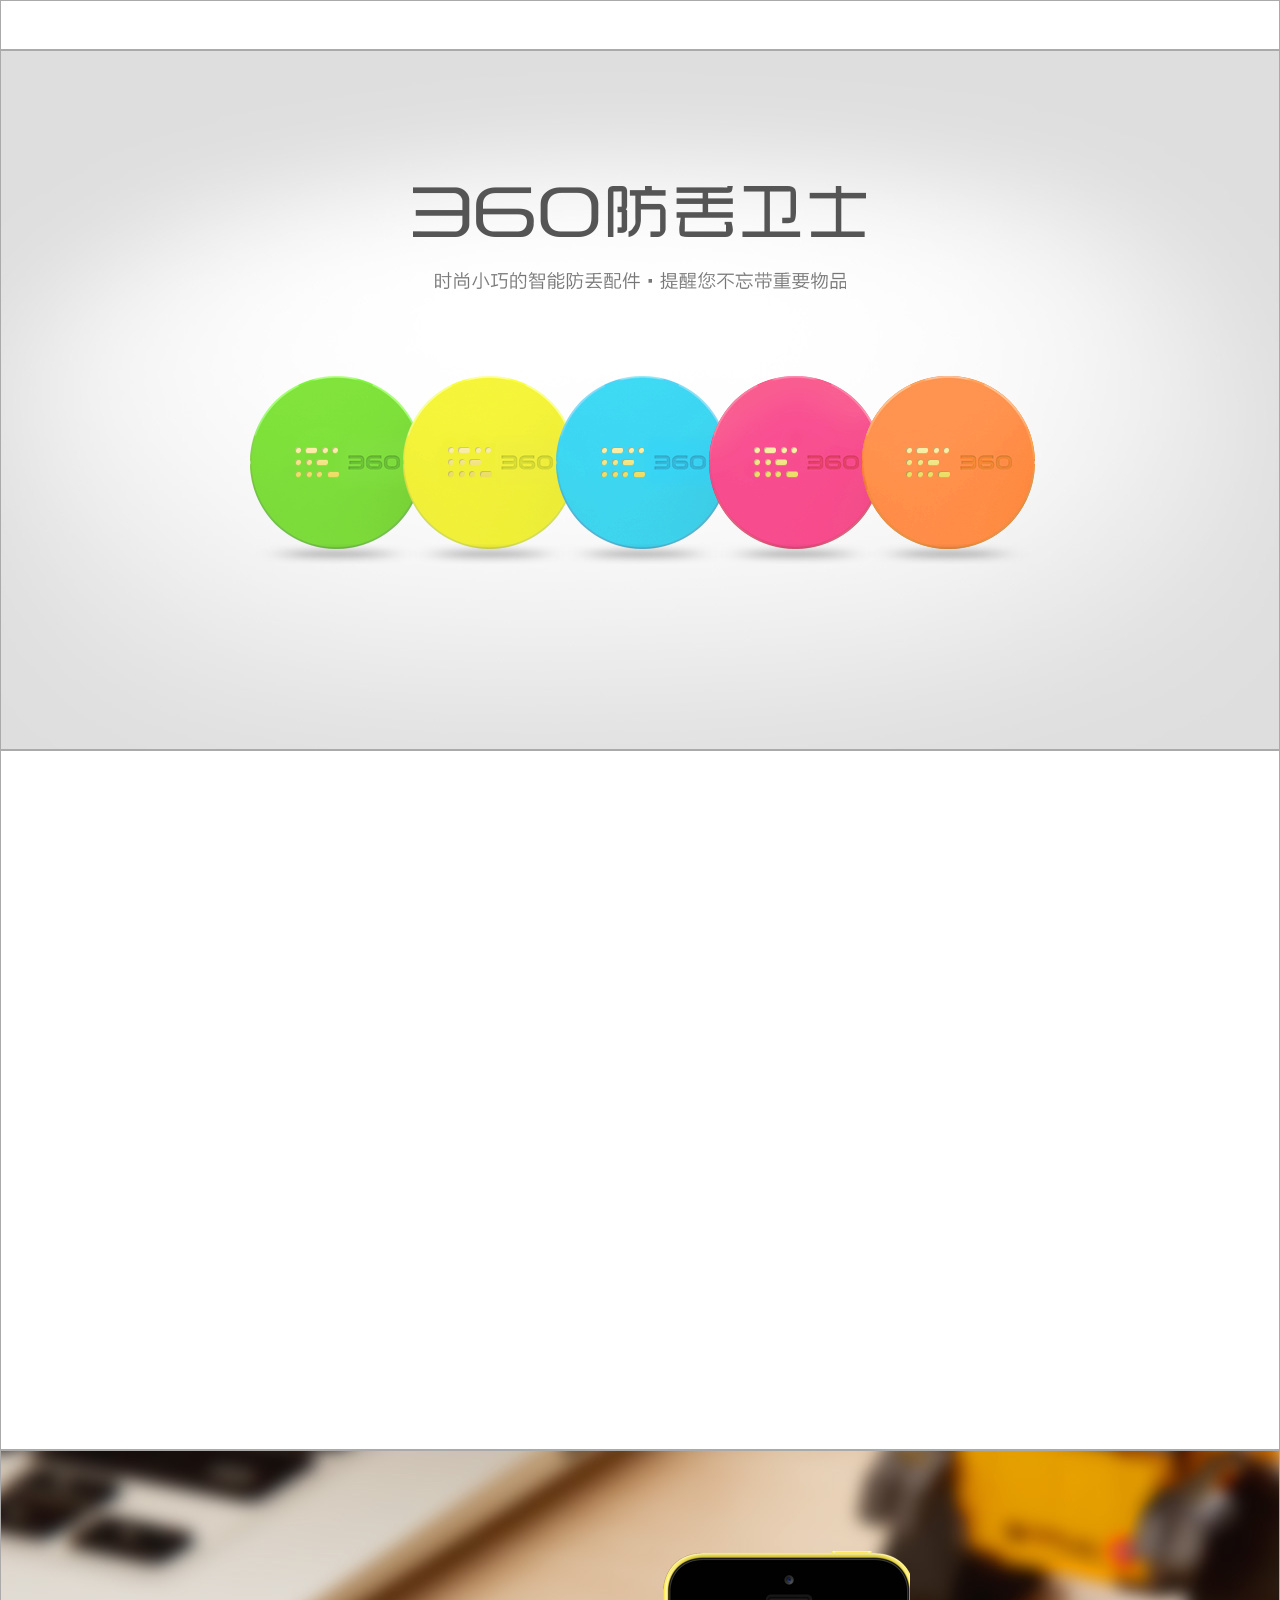
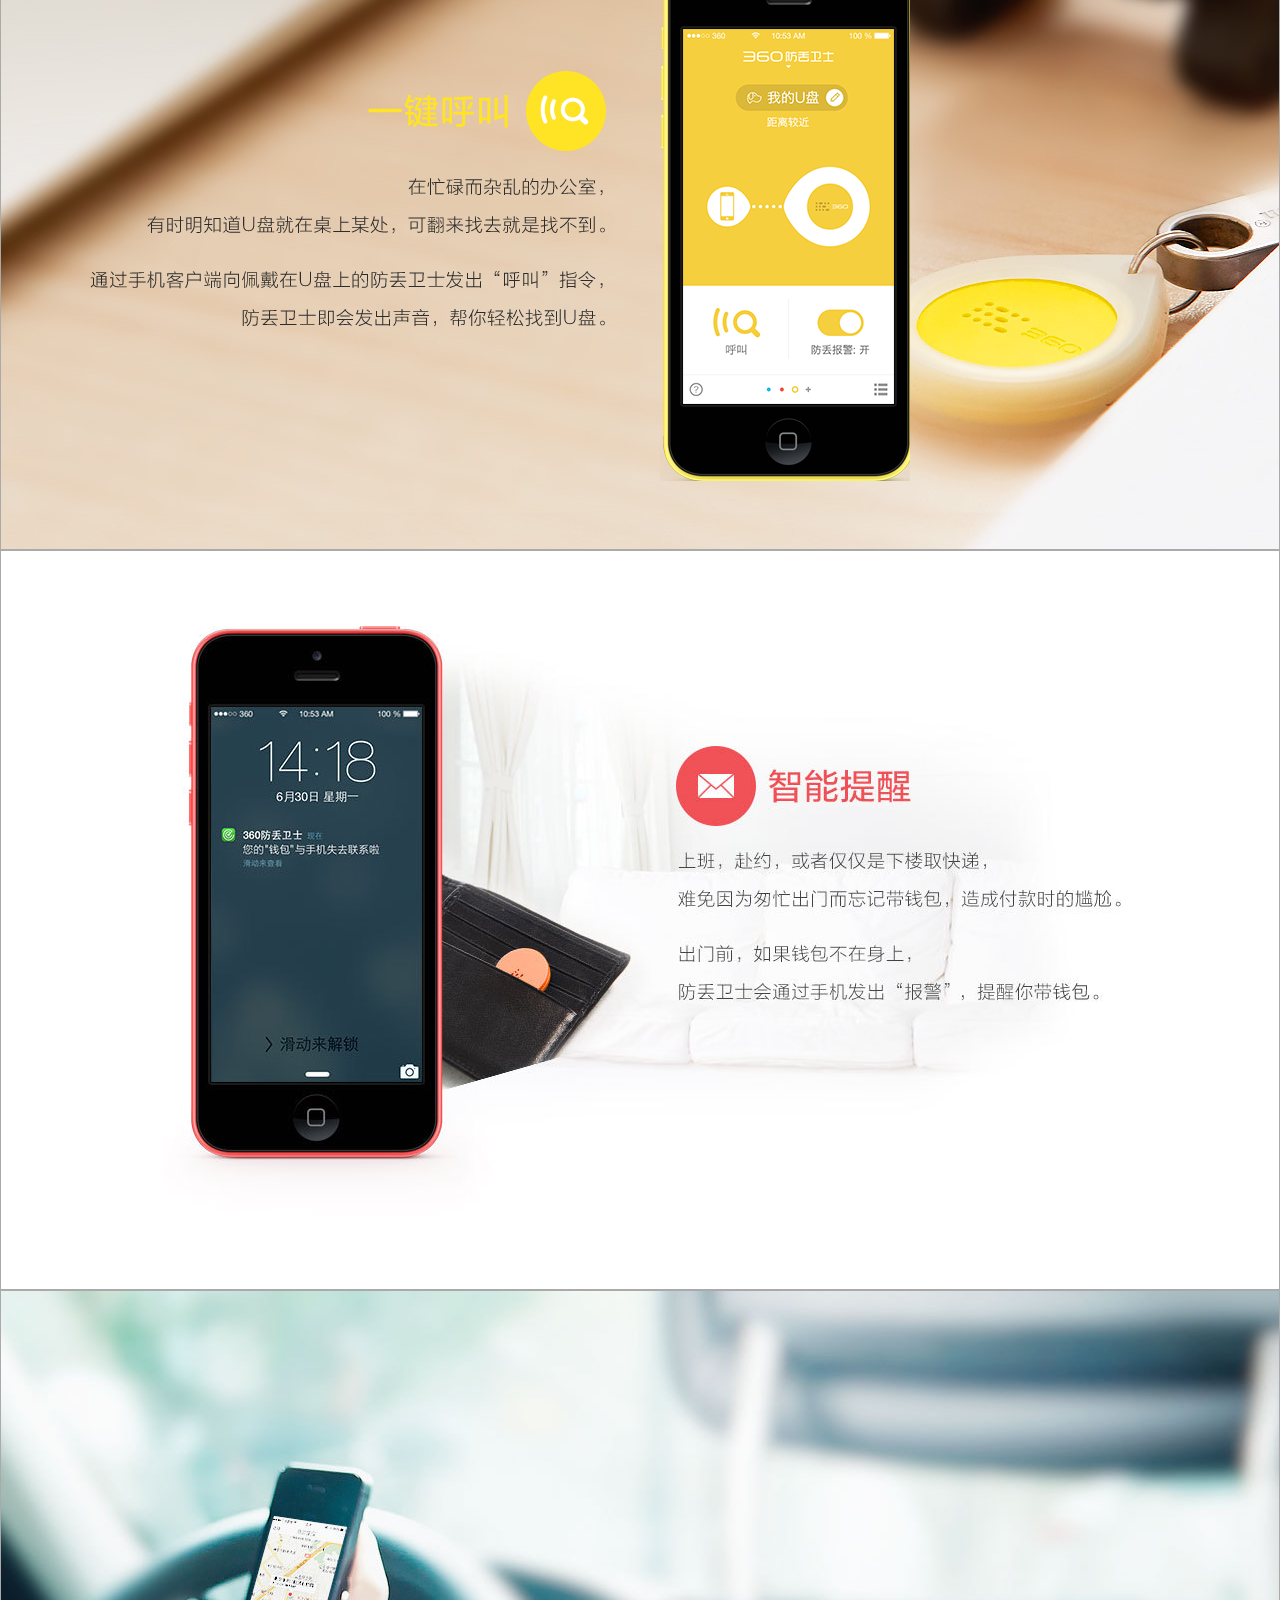
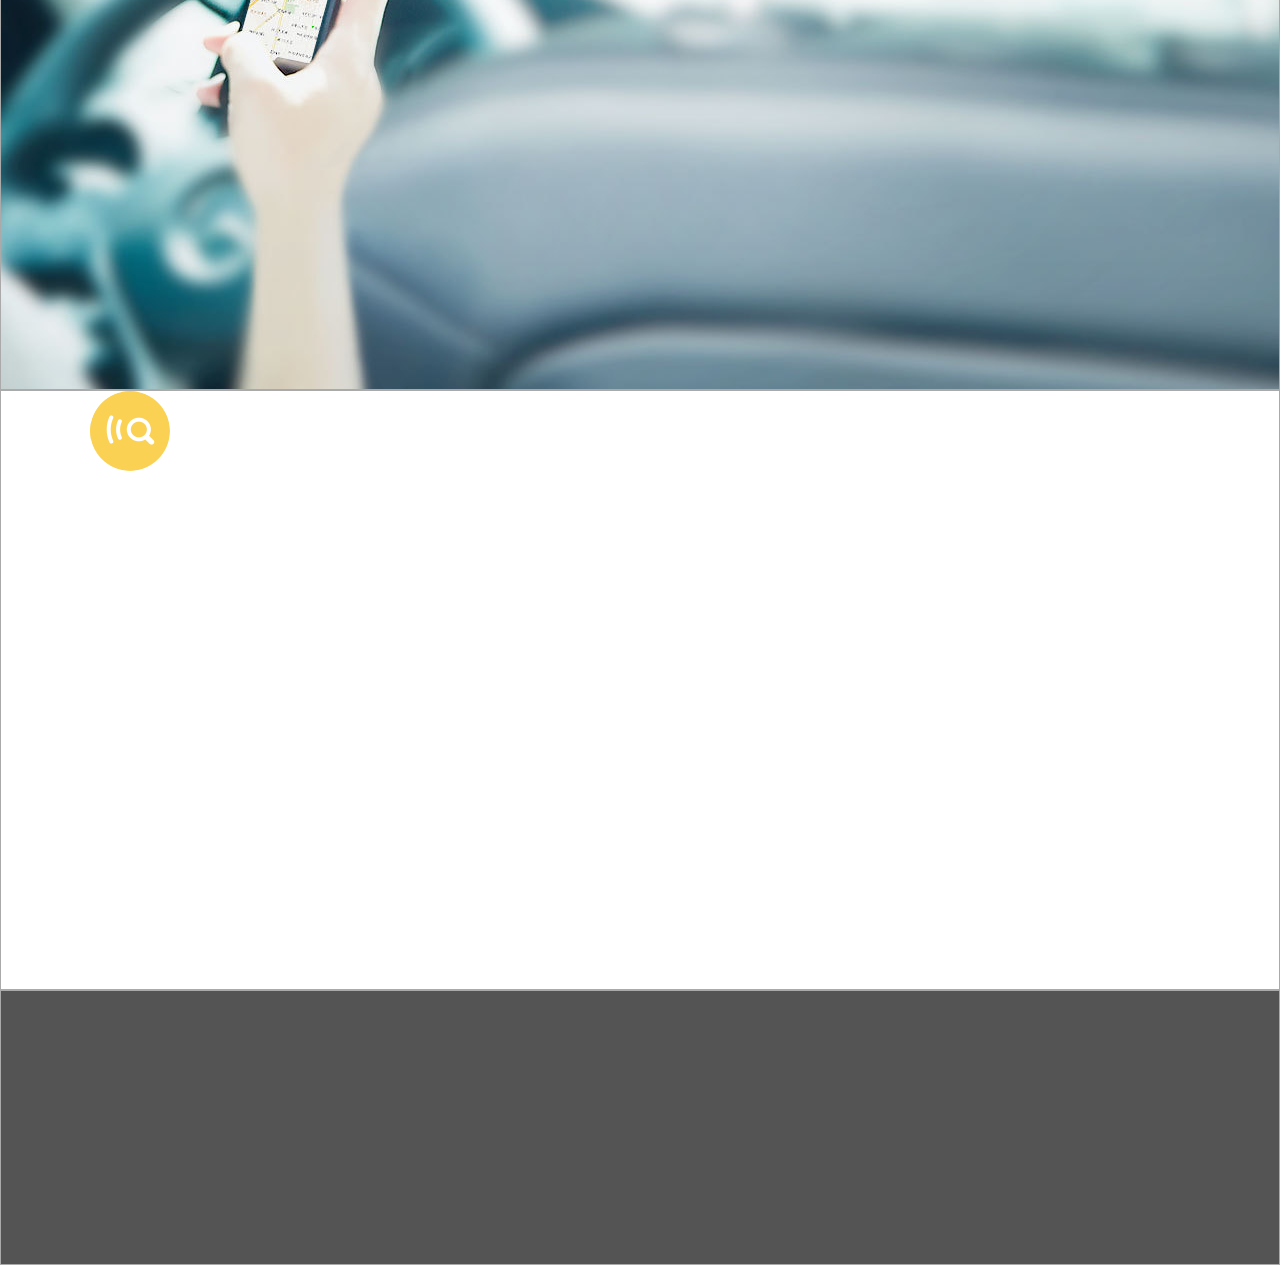
<file: src/360/index.html>
<!DOCTYPE html>
<html lang="en">
 <head>
  <meta charset="UTF-8">
  <link rel="stylesheet" href="basic.css">
  <link rel="icon" href="images/favicon.ico">
  <title>360防丢卫士官网</title>
 </head>
 <body>
  <!--begin: 导航栏-->
  <header class="navbar">
	<div class="container">
	</div>
  </header>
  <!--end: 导航栏-->

  <!--begin: banner 横幅广告-->
  <section class="banner">
	<div class="container">
		<h3></h3>
		<p></p>
		<ul class="pielist">
			<li class="pie p1">
				<i></i>
				<b></b>
			</li>
			<li class="pie p2">
				<i></i>
				<b></b>
			</li>
			<li class="pie p3">
				<i></i>
				<b></b>
			</li>
			<li class="pie p4">
				<i></i>
				<b></b>
			</li>
			<li class="pie p5">
				<i></i>
				<b></b>
			</li>
		</ul>
	</div>
  </section>
  <!--end: banner 横幅广告-->

  <!--begin: reminder 提醒-->
  <section class="reminder">
	<div class="container">
	</div>
  </section>
  <!--end: reminder 提醒-->

  <!--begin: call 呼叫-->
  <section class="call">
	<div class="container">
		<p class="desc"></p>
		<div class="phone"></div>
	</div>
  </section>
  <!--end: call 呼叫-->

  <!--begin: smart 智能提醒-->
  <section class="smart">
	<div class="container">
	</div>
  </section>
  <!--end: smart 智能提醒-->

  <!--begin: location 定位-->
  <section class="location">
	<div class="container">
	</div>
  </section>
  <!--end: location 定位-->

  <!--begin: 图标列表-->
  <section class="iconlist">
	<div class="container">
		<ul>
			<li>
				<span class="icon"></span>
			</li>
		</ul>
	</div>
  </section>
  <!--end: 图标列表-->

  <!--begin: 页尾-->
  <footer class="footer">
	<div class="container">
	</div>
  </footer>
  <!--end: 页尾-->
 </body>
</html>
</file>
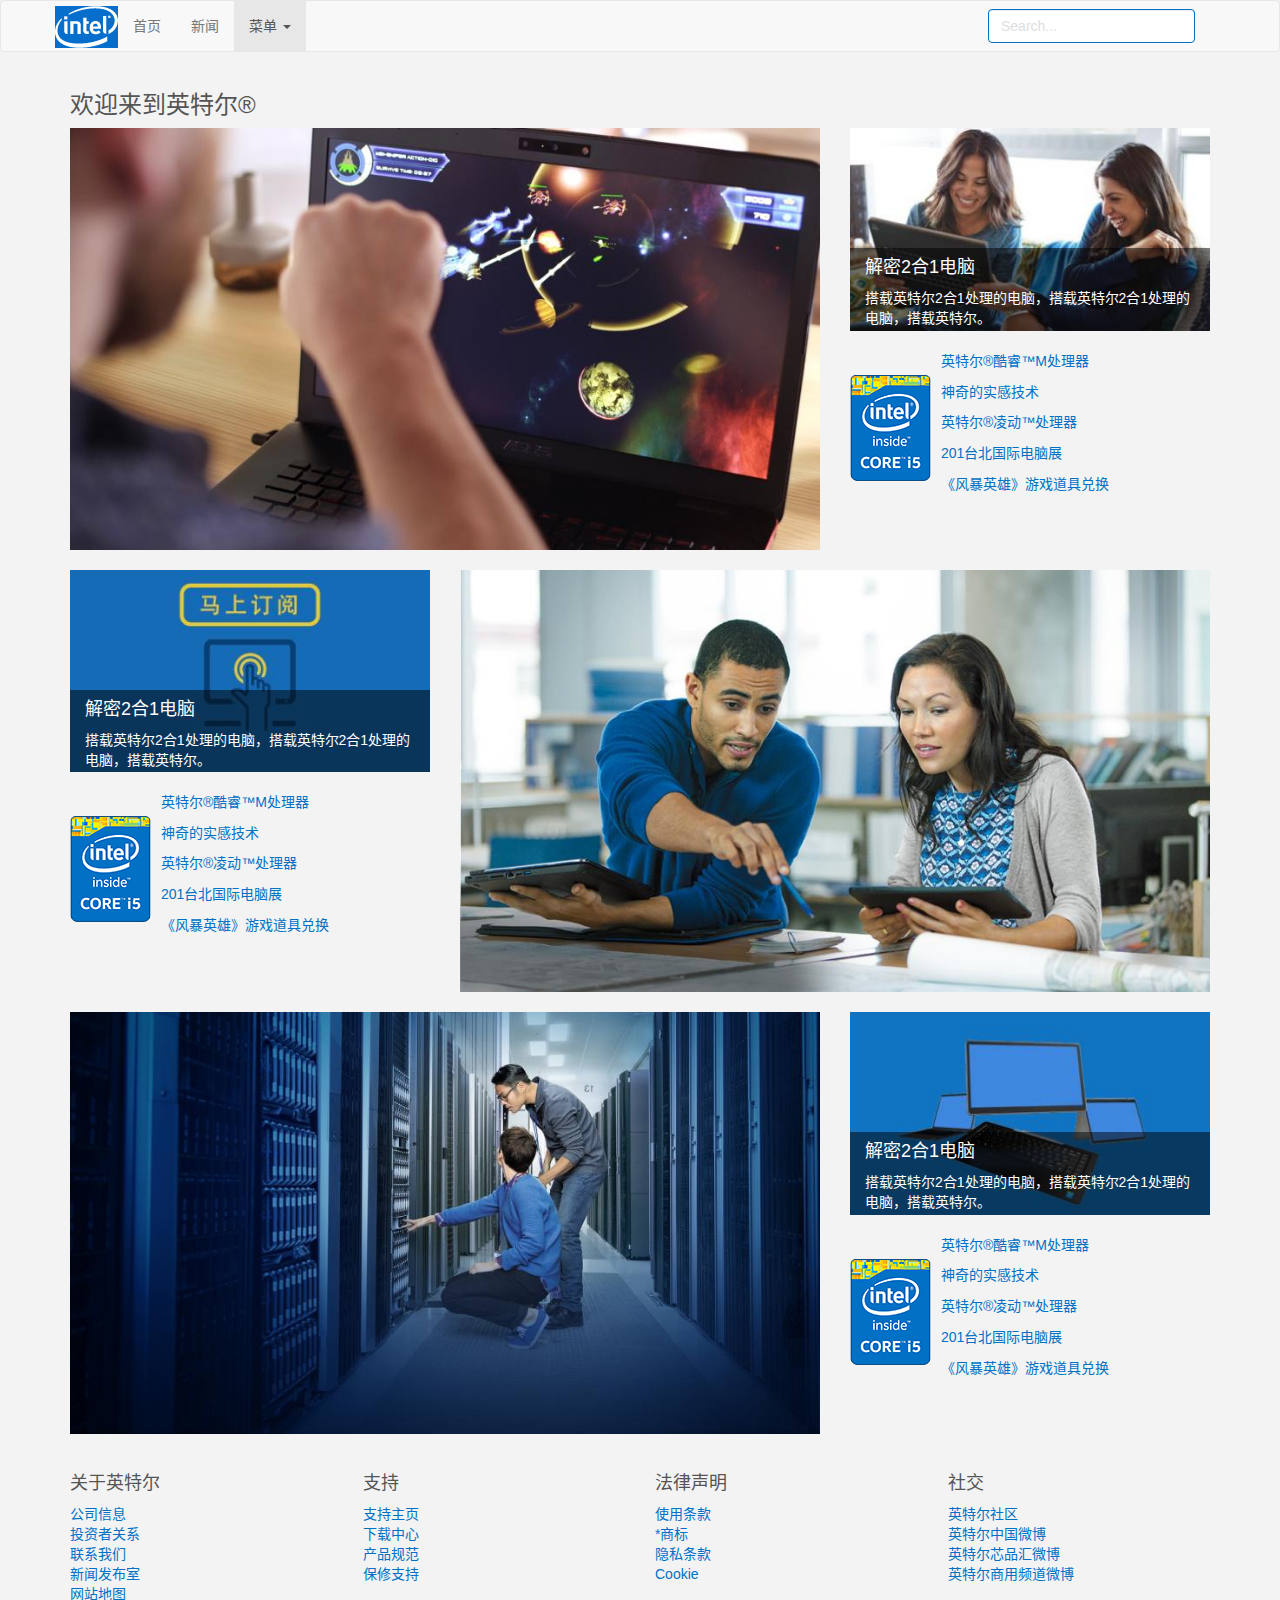
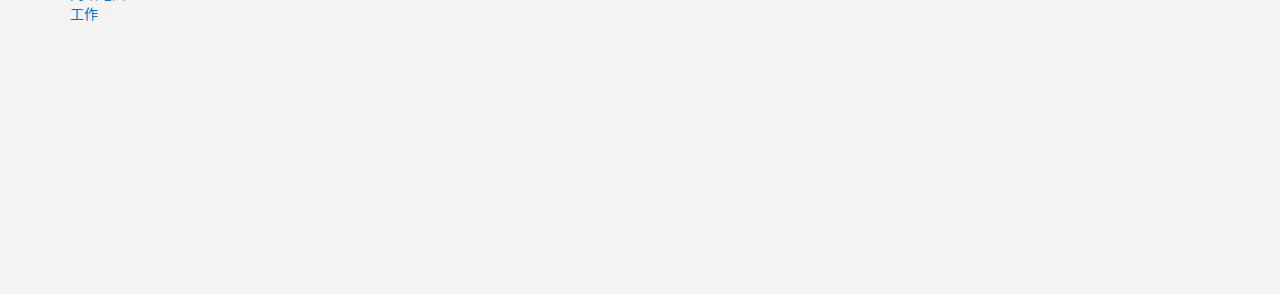
<file: src/intel/index.html>
<!DOCTYPE html>
<html lang="zh-CN">
<head>
  <meta charset="utf-8">
  <meta name="viewport" content="width=device-width, initial-scale=1">
  <meta http-equiv="X-UA-Compatible" content="IE=edge">

  <title></title>
  <link rel="icon" href="img/favicon.ico">
  <!--<link href="css/bootstrap.css" rel="stylesheet">-->
  <link href="css/intel.css" rel="stylesheet">
</head>
<body>
<!--begin: 导航条-->
<div class="navbar navbar-default">
  <div class="container">
    <div class="navbar-header">
      <a class="navbar-brand logo" href="#"></a>
      <a class="navbar-toggle" data-toggle="collapse" href="#navbar-collapse-menu">
        <span class="icon-bar"></span>
        <span class="icon-bar"></span>
        <span class="icon-bar"></span>
      </a>
    </div>
    <div id="navbar-collapse-menu" class="collapse navbar-collapse">
      <ul class="nav navbar-nav">
        <li><a href="#">首页</a></li>
        <li><a href="#">新闻</a></li>       
        <li class="active dropdown">
          <a data-toggle="dropdown" href="#">菜单 <span class="caret"></span></a>
          <ul class="dropdown-menu">
            <li><a href="#">英特尔产品</a></li>
            <li class="divider"></li>
            <li><a href="#">热点话题</a></li>
            <li class="divider"></li>
            <li><a href="#">用户</a></li>
            <li class="divider"></li>
            <li><a href="#">购买</a></li>
            <li class="divider"></li>
            <li><a href="#">产品支持</a></li>
          </ul>
        </li>
      </ul>

      <form class="navbar-form navbar-right" action="">
        <div class="form-group">
          <label for="search" class="sr-only">搜索：</label>
          <input id="search" type="text" class="form-control" placeholder="Search..."/>
        </div>
      </form>
    </div>
  </div>
</div>
<!--end: 导航条-->

<!--begin: 主体部分-->
<div class="main">
  <div class="container">
    <h3>欢迎来到英特尔®</h3>
    <!--主体内容中的一行，包含“大小小”三部分-->
    <div class="row">
      <div class="col-md-8 col-sm-12">
        <div>
          <img class="img-responsive" src="img/intel.web.864.486.1.jpg" alt=""/>
        </div>
      </div>
      <div class="col-md-4 col-sm-12">
        <div class="row">
          <div class="col-md-12 col-sm-6">
            <div class="masked">
              <img class="img-responsive" src="img/intel.web.368.207.1.jpg" alt=""/>
              <div class="mask" data-toggle="mask">
                <h4>解密2合1电脑</h4>
                <p>搭载英特尔2合1处理的电脑，搭载英特尔2合1处理的电脑，搭载英特尔。</p>
                <a href="#">了解更多</a>
              </div>
            </div>
          </div>
          <div class="col-md-12 col-sm-6">
           <div class="media-container">
            <div class="media">
              <div class="media-left media-middle">
                <img src="img/intel.web.81.108.png" alt=""/>
              </div>
              <div class="media-body">
                <ul class="list-unstyled">
                  <li><a href="#">英特尔®酷睿™M处理器</a></li>
                  <li><a href="#">神奇的实感技术</a></li>
                  <li><a href="#">英特尔®凌动™处理器</a></li>
                  <li><a href="#">201台北国际电脑展</a></li>
                  <li><a href="#">《风暴英雄》游戏道具兑换</a></li>
                </ul>
              </div>
            </div>
           </div>
          </div>
        </div>
      </div>
    </div>
    <!--主体内容中的一行，包含“大小小”三部分-->
    <div class="row">
      <div class="col-md-8 col-md-push-4 col-sm-12">
        <div>
          <img class="img-responsive" src="img/intel.web.864.486.2.jpg" alt=""/>
        </div>
      </div>
      <div class="col-md-4 col-md-pull-8 col-sm-12">
        <div class="row">
          <div class="col-md-12 col-sm-6">
            <div class="masked">
              <img class="img-responsive" src="img/intel.web.368.207.2.jpg" alt=""/>
              <div class="mask" data-toggle="mask">
                <h4>解密2合1电脑</h4>
                <p>搭载英特尔2合1处理的电脑，搭载英特尔2合1处理的电脑，搭载英特尔。</p>
                <a href="#">了解更多</a>
              </div>
            </div>
          </div>
          <div class="col-md-12 col-sm-6">
            <div class="media-container">
              <div class="media">
                <div class="media-left media-middle">
                  <img src="img/intel.web.81.108.png" alt=""/>
                </div>
                <div class="media-body">
                  <ul class="list-unstyled">
                    <li><a href="#">英特尔®酷睿™M处理器</a></li>
                    <li><a href="#">神奇的实感技术</a></li>
                    <li><a href="#">英特尔®凌动™处理器</a></li>
                    <li><a href="#">201台北国际电脑展</a></li>
                    <li><a href="#">《风暴英雄》游戏道具兑换</a></li>
                  </ul>
                </div>
              </div>
            </div>
          </div>
        </div>
      </div>
    </div>
    <!--主体内容中的一行，包含“大小小”三部分-->
    <div class="row">
      <div class="col-md-8 col-sm-12">
        <div>
          <img class="img-responsive" src="img/intel.web.864.486.3.jpg" alt=""/>
        </div>
      </div>
      <div class="col-md-4 col-sm-12">
        <div class="row">
          <div class="col-md-12 col-sm-6">
            <div class="masked">
              <img class="img-responsive" src="img/intel.web.368.207.3.jpg" alt=""/>
              <div class="mask" data-toggle="mask">
                <h4>解密2合1电脑</h4>
                <p>搭载英特尔2合1处理的电脑，搭载英特尔2合1处理的电脑，搭载英特尔。</p>
                <a href="#">了解更多</a>
              </div>
            </div>
          </div>
          <div class="col-md-12 col-sm-6">
            <div class="media-container">
              <div class="media">
                <div class="media-left media-middle">
                  <img src="img/intel.web.81.108.png" alt=""/>
                </div>
                <div class="media-body">
                  <ul class="list-unstyled">
                    <li><a href="#">英特尔®酷睿™M处理器</a></li>
                    <li><a href="#">神奇的实感技术</a></li>
                    <li><a href="#">英特尔®凌动™处理器</a></li>
                    <li><a href="#">201台北国际电脑展</a></li>
                    <li><a href="#">《风暴英雄》游戏道具兑换</a></li>
                  </ul>
                </div>
              </div>
            </div>
          </div>
        </div>
      </div>
    </div>
  </div>
</div>
<!--end: 主体部分-->

<!--begin: 尾部-->
<div class="footer">
  <div class="container">
    <div class="row">
      <div class="col-md-6 col-sm-12">
        <div class="row">
          <div class="col-sm-6">
            <h4>关于英特尔</h4>
            <ul class="list-unstyled">
              <li><a href="#">公司信息</a></li>
              <li><a href="#">投资者关系</a></li>
              <li><a href="#">联系我们</a></li>
              <li><a href="#">新闻发布室</a></li>
              <li><a href="#">网站地图</a></li>
              <li><a href="#">工作</a></li>
            </ul>
          </div>
          <div class="col-sm-6">
            <h4>支持</h4>
            <ul class="list-unstyled">
              <li><a href="#">支持主页</a></li>
              <li><a href="#">下载中心</a></li>
              <li><a href="#">产品规范</a></li>
              <li><a href="#">保修支持</a></li>
            </ul>
          </div>
        </div>
      </div>
      <div class="col-md-6 col-sm-12">
        <div class="row">
          <div class="col-sm-6">
            <h4>法律声明</h4>
            <ul class="list-unstyled">
              <li><a href="#">使用条款</a></li>
              <li><a href="#">*商标</a></li>
              <li><a href="#">隐私条款</a></li>
              <li><a href="#">Cookie</a></li>
            </ul>
          </div>
          <div class="col-sm-6">
            <h4>社交</h4>
            <ul class="list-unstyled">
              <li><a href="#">英特尔社区</a></li>
              <li><a href="#">英特尔中国微博</a></li>
              <li><a href="#">英特尔芯品汇微博</a></li>
              <li><a href="#">英特尔商用频道微博</a></li>
            </ul>

          </div>
        </div>
      </div>
    </div>
  </div>
</div>
<!--end: 尾部-->


<br><br><br><br><br><br><br><br><br><br><br><br><br>
<script src="js/jquery-1.11.3.js"></script>
<script src="js/bootstrap.js"></script>
<script>
  var s = document.createElement('script');
  s.onload = function () {
    bootlint.showLintReportForCurrentDocument([]);
  }
  s.src = 'js/bootlint.js';
  document.body.appendChild(s);
</script>
</body>
</html>
</file>
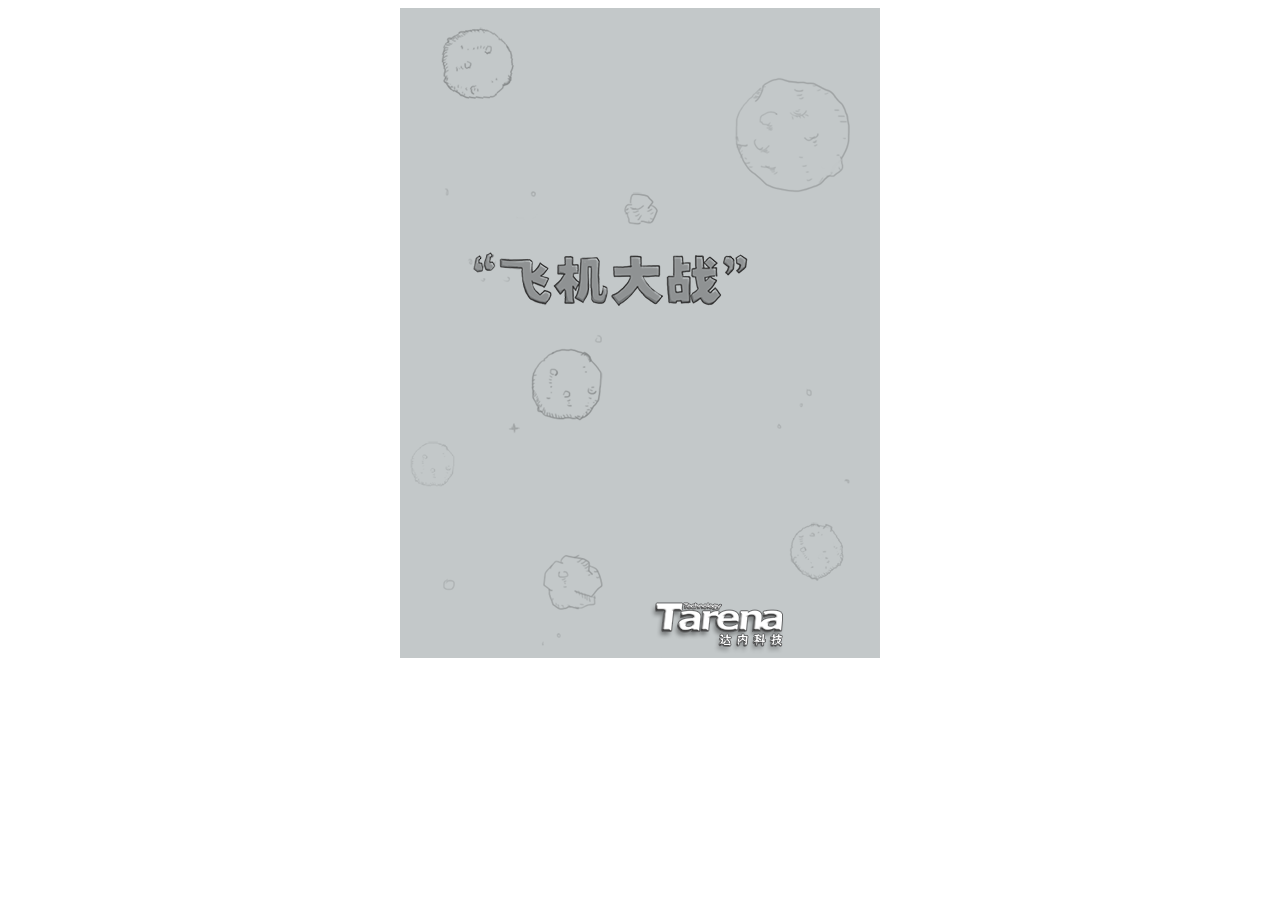
<file: src/飞机大战/index.html>
<!doctype html>
<html lang="en">
 <head>
  <meta charset="UTF-8">
  <title>飞机大战游戏</title>
 </head>
 <body>
  <div style="margin:0 auto;width:480px; height:650px;background:#323232; text-align:center;vertical-align:middle">
	<canvas id="canvas" width="480px" height="650px"><canvas>
  </div>
  <script>
	// 0 游戏的初始化阶段
	// 01 获取<canvas>元素,创建画布对象
	var canvas = document.getElementById("canvas");
	var context = canvas.getContext("2d");
	// 02 获取画布的宽度和高度
	const WIDTH = canvas.width;
	const HEIGHT = canvas.height;
	// 03 初始化游戏的五个阶段
	const START = 0;
	const STARTTING = 1;
	const RUNNING = 2;
	const PAUSED = 3;
	const GAMEOVER = 4;
	// 04 定义标识用于表示游戏的当前阶段
	var state = START;
	// 05 定义游戏的得分
	var score = 0;
	// 06 定义生命值
	var life = 3;//拥有3条生命值

	// 1 游戏欢迎阶段
	// 11 操作游戏的背景图片
	// 1101 加载游戏的背景图片
	var bg = new Image();
	bg.src = "images/background.png";
	// 1102 初始化有关背景的数据
	var SKY = {
		imgs : bg,//表示所需要的图片
		width : 480,//表示图片的宽度
		height : 852//表示图片的高度
	}
	// 1103 创建操作背景图片的构造器
	function Sky(config){//config指接收的初始化数据
		// 初始化数据
		this.imgs = config.imgs;
		this.width = config.width;
		this.height = config.height;
		// 图片的坐标值
		this.x1 = 0;
		this.y1 = 0;
		this.x2 = 0;
		this.y2 = -this.height;
		// 绘制方法
		this.paint = function(cxt){
			cxt.drawImage(this.imgs,this.x1,this.y1);
			cxt.drawImage(this.imgs,this.x2,this.y2);
		}
		// 移动方法
		this.step = function(){
			// 向下移动
			this.y1++;
			this.y2++;
			// 边界判断
			if(this.y1 == HEIGHT){
				this.y1 = -this.height;
			}
			if(this.y2 == HEIGHT){
				this.y2 = -this.height;
			}
		}
	}
	// 1104 创建操作背景图片的对象
	var sky = new Sky(SKY);
	
	// 12 操作游戏的LOGO图片
	var logo = new Image();
	logo.src = "images/start.png";

	// 1-2 从游戏欢迎阶段到游戏过渡阶段
	canvas.onclick = function(){
		// 当前是否为游戏欢迎阶段
		if(state == START){
			state = STARTTING;
		}
	}

	// 2. 完成游戏过渡阶段
	// 21 加载过渡动画所需要的所有图片
	var loadings = [];
	loadings[0] = new Image();
	loadings[0].src = "images/game_loading1.png";
	loadings[1] = new Image();
	loadings[1].src = "images/game_loading2.png";
	loadings[2] = new Image();
	loadings[2].src = "images/game_loading3.png";
	loadings[3] = new Image();
	loadings[3].src = "images/game_loading4.png";
	// 22 初始化数据内容
	var LOADING = {
		imgs : loadings,//动画图片
		width : 186,//图片的宽度
		height : 38,//图片的高度
		count : loadings.length//图片的总数
	}
	// 23 创建过渡动画的构造函数
	function Loading(config){
		// 初始化数据
		this.imgs = config.imgs;
		this.width = config.width;
		this.height = config.height;
		this.count = config.count;
		// 定义表示数组角标
		this.index = 0;
		// 定义图片的坐标值
		this.x = 0;
		this.y = HEIGHT - this.height;
		// 绘制方法
		this.paint = function(cxt){
			cxt.drawImage(this.imgs[this.index],this.x,this.y);
		}
		// 定义相对速度
		this.speed = 0;
		// 动画方法
		this.step = function(){
			this.speed++;
			if(this.speed%2 == 0){
				// 切换过渡动画
				this.index++;
			}
			// 过渡动画在什么时间执行完毕?
			if(this.index == this.count){
				// 表示过渡动画执行完毕 - 进入到游戏运行阶段
				state = RUNNING;
			}
		}
	}
	// 24 创建过渡动画的对象
	var loading = new Loading(LOADING);

	// 3 游戏运行阶段
	// 31 有关我方飞机的逻辑
	// 3101 加载我方飞机的图片
	var heros = [];
	heros[0] = new Image();
	heros[0].src = "images/hero1.png";
	heros[1] = new Image();
	heros[1].src = "images/hero2.png";
	heros[2] = new Image();
	heros[2].src = "images/hero_blowup_n1.png";
	heros[3] = new Image();
	heros[3].src = "images/hero_blowup_n2.png";
	heros[4] = new Image();
	heros[4].src = "images/hero_blowup_n3.png";
	heros[5] = new Image();
	heros[5].src = "images/hero_blowup_n4.png";
	// 3102 初始化相关数据
	var HERO = {
		imgs : heros,//我方飞机的图片
		width : 99,//图片宽度
		height : 124,//图片高度
		count : heros.length,//图片总数
		frame : 2
	}
	// 3103 创建我方飞机的构造器
	function Hero(config){
		// 初始化数据
		this.imgs = config.imgs;
		this.width = config.width;
		this.height = config.height;
		this.count = config.count;
		this.frame = config.frame;
		// 定义数组角标
		this.index = 0;
		// 定义是否执行爆破动画的标识
		this.canDown = false;
		// 定义绘制的坐标值
		this.x = (WIDTH - this.width)/2;//水平方向中间位置
		this.y = HEIGHT - this.height - 30;
		// 绘制方法
		this.paint = function(cxt){
			cxt.drawImage(this.imgs[this.index],this.x,this.y);
		}
		// 动画方法
		this.step = function(){
			this.index++;
			if(this.canDown){//爆破
				if(this.index == this.count){
					// 爆破动画执行完毕
					life--;
					// 判断生命值
					if(life > 0){
						hero = new Hero(HERO);
					}else{
						state = GAMEOVER;
					}
					this.index = this.count-1;
				}
			}else{
				/* 0 1 0 1 0 1 0 1 ...
				if(this.index == 0){
					this.index = 1;
				}else{
					this.index = 0;
				}*/
				//this.index = (this.index == 0) ? 1: 0;
				this.index = this.index%this.frame;
			}
		}
		// 射击方法
		this.shoot = function(){
			// 创建子弹的对象,将它添加到存储子弹的数组中
			var bullet = new Bullet(BULLET);
			bullets[bullets.length] = bullet;
		}
		// 是否执行爆破动画的方法
		this.down = function(){
			this.canDown = true;
			this.index = 2;
		}
	}
	// 3104 创建我方飞机的对象
	var hero = new Hero(HERO);
	// 3105 我方飞机跟随鼠标移动 - mousemove事件
	canvas.onmousemove = function(event){
		if(state == RUNNING){
			hero.x = event.offsetX - hero.width/2;
			hero.y = event.offsetY - hero.height/2;
		}
	}

	// 32 完成有关子弹的逻辑
	// 3201 加载子弹的图片
	var bullet = new Image();
	bullet.src = "images/bullet.png";
	// 3202 初始化子弹的数据
	var BULLET = {
		imgs : bullet,// 子弹的图片
		width : 9,//图片宽度
		height : 21//图片高度
	}
	// 3203 创建子弹的构造器
	function Bullet(config){
		// 初始化数据
		this.imgs = config.imgs;
		this.width = config.width;
		this.height = config.height;
		// 定义坐标值
		this.x = hero.x + hero.width/2 - this.width/2;
		this.y = hero.y - this.height - 10;
		// 定义是否删除标识
		this.canDelete = false;
		// 绘制方法
		this.paint = function(cxt){
			cxt.drawImage(this.imgs,this.x,this.y);
		}
		// 移动方法
		this.step = function(){
			// 从下向上移动
			this.y -= 25;
		}
	}
	// 3204 定义数组用于存储所有的子弹
	var bullets = [];
	// 3205 定义绘制所有子弹的函数
	function paintBullets(){
		// 遍历存储所有子弹的数组
		for(var i=0;i<bullets.length;i++){
			// 得到每个子弹对象
			var bullet = bullets[i];
			// 进行绘制
			bullet.paint(context);
		}
	}
	// 3206 定义移动所有子弹的函数
	function stepBullets(){
		// 遍历存储所有子弹的数组
		for(var i=0;i<bullets.length;i++){
			// 得到每个子弹对象
			var bullet = bullets[i];
			// 进行移动
			bullet.step();
		}
	}
	// 3207 定义移出画布的子弹进行删除的方法
	function deleteBullets(){
		// 遍历所有的子弹
		for(var i=0;i<bullets.length;i++){
			var bullet = bullets[i];
			if(bullet.y <= -bullet.height||bullet.canDelete){
				// 将当前子弹删除
				bullets.splice(i,1);
				i--;
			}
		}
	}

	// 33 有关敌方飞机的逻辑
	// 3301 加载所有敌方飞机的图片
	var enemies1 = [];//小飞机
	enemies1[0] = new Image();
	enemies1[0].src = "images/enemy1.png";
	enemies1[1] = new Image();
	enemies1[1].src = "images/enemy1_down1.png";
	enemies1[2] = new Image();
	enemies1[2].src = "images/enemy1_down2.png";
	enemies1[3] = new Image();
	enemies1[3].src = "images/enemy1_down3.png";
	enemies1[4] = new Image();
	enemies1[4].src = "images/enemy1_down4.png";
	var enemies2 = [];//中飞机
	enemies2[0] = new Image();
	enemies2[0].src = "images/enemy2.png";
	enemies2[1] = new Image();
	enemies2[1].src = "images/enemy2_down1.png";
	enemies2[2] = new Image();
	enemies2[2].src = "images/enemy2_down2.png";
	enemies2[3] = new Image();
	enemies2[3].src = "images/enemy2_down3.png";
	enemies2[4] = new Image();
	enemies2[4].src = "images/enemy2_down4.png";
	var enemies3 = [];//大飞机
	enemies3[0] = new Image();
	enemies3[0].src = "images/enemy3_n1.png";
	enemies3[1] = new Image();
	enemies3[1].src = "images/enemy3_n2.png";
	enemies3[2] = new Image();
	enemies3[2].src = "images/enemy3_down1.png";
	enemies3[3] = new Image();
	enemies3[3].src = "images/enemy3_down2.png";
	enemies3[4] = new Image();
	enemies3[4].src = "images/enemy3_down3.png";
	enemies3[5] = new Image();
	enemies3[5].src = "images/enemy3_down4.png";
	enemies3[6] = new Image();
	enemies3[6].src = "images/enemy3_down5.png";
	enemies3[7] = new Image();
	enemies3[7].src = "images/enemy3_down6.png";
	// 3302 初始化敌方飞机的数据
	var ENEMY1 = {//小飞机
		imgs : enemies1,//小飞机的图片
		width : 57,//小飞机的宽度
		height : 51,//小飞机的高度
		count : enemies1.length,
		frameCount : 1,//小飞机正常图片的数量
		type : 1,//表示为小飞机
		life : 10,//小飞机的生命值
		score : 1
	}
	var ENEMY2 = {//中飞机
		imgs : enemies2,//中飞机的图片
		width : 69,//中飞机的宽度
		height : 95,//中飞机的高度
		count : enemies2.length,
		frameCount : 1,//中飞机正常图片的数量
		type : 2,//表示为中飞机
		life : 30,//中飞机的生命值
		score : 5
	}
	var ENEMY3 = {//大飞机
		imgs : enemies3,//大飞机的图片
		width : 169,//大飞机的宽度
		height : 258,//大飞机的高度
		count : enemies3.length,
		frameCount : 2,//大飞机正常图片的数量
		type : 3,//表示为大飞机
		life : 100,//大飞机的生命值
		score : 20
	}
	// 3303 创建敌方飞机的构造器
	function Enemy(config){
		// 初始化数据
		this.imgs = config.imgs;
		this.width = config.width;
		this.height = config.height;
		this.count = config.count;
		this.frameCount = config.frameCount;
		this.type = config.type;
		this.life = config.life;
		this.score = config.score;
		// 坐标值
		this.x = Math.random() * (WIDTH - this.width);
		this.y = -this.height;
		// 数组的角标
		this.index = 0;
		// 定义标识是否执行爆破
		this.canDown = false;
		// 定义标识是否删除
		this.canDelete = false;
		// 绘制方法
		this.paint = function(cxt){
			cxt.drawImage(this.imgs[this.index],this.x,this.y);
		}
		// 移动和动画方法
		this.step = function(){
			this.index++;
			if(this.canDown){//爆破
				// 判断爆破动画是否执行完毕
				if(this.index == this.count){
					this.canDelete = true;
				}
			}else{//正常
				// 小飞机|中飞机 - 0 | 大飞机 - 0 1 0 1 0 1
				this.index = this.index%this.frameCount;
				
				// 自上向下移动
				switch (this.type){
					case 1://小飞机
						//this.index = 0;
						this.y += 10;
						break;
					case 2://中飞机
						//this.index = 0;
						this.y += 3;
						break;
					case 3://大飞机
						//this.index = (++this.index)%2;
						this.y++;
						break;
				}
			}
		}
		// 定义被撞击后的逻辑 - 只能执行一次
		this.down = function(){
			this.life--;
			if(this.life == 0){
				// 修改canDown标识为true
				this.canDown = true;
				if(this.type == 3){//大飞机
					this.index = 2;
				}else{
					this.index = 1;
				}
				// 游戏得分
				score += this.score;
			}
		}
		// 检查是否被撞击的方法
		this.hit = function(compont){
			return compont.y < this.y + this.height &&
				   compont.x + compont.width > this.x &&
				   compont.x < this.x + this.width &&
				   compont.y + compont.height > this.y;
		}
	}
	// 3304 创建存储敌方飞机的数组
	var enemies = [];
	// 3305 定义创建敌方飞机的函数
	function createEnemies(){
		// 生成一个随机数 - 0~1000
		var num = Math.random()*1000;
		if(num < 50){//小飞机
			var enemy = new Enemy(ENEMY1);
			enemies.push(enemy);
		}else if(num < 60){//中飞机
			var enemy = new Enemy(ENEMY2);
			enemies.push(enemy);
		}else if(num < 62){//大飞机
			var enemy = new Enemy(ENEMY3);
			enemies.push(enemy);
		}
	}
	// 3306 绘制所有的敌方飞机
	function paintEnemies(){
		for(var i=0;i<enemies.length;i++){
			var enemy = enemies[i];
			enemy.paint(context);
		}
	}
	// 3307 移动所有的敌方飞机
	function stepEnemies(){
		for(var i=0;i<enemies.length;i++){
			var enemy = enemies[i];
			enemy.step();
		}
	}
	// 3308 删除移出画布的敌方飞机
	function deleteEnemies(){
		for(var i=0;i<enemies.length;i++){
			var enemy = enemies[i];
			if(enemy.y >= HEIGHT||enemy.canDelete){
				enemies.splice(i,1);
				i--;
			}
		}
	}

	// 34 完成 打飞机 的逻辑
	// 3401 定义检查敌机是否被撞击的函数
	function checkHit(){
		// 遍历画布中存在的所有敌方飞机
		for(var i=0;i<enemies.length;i++){
			var enemy = enemies[i];
			// a. 我方飞机 撞击 敌方飞机
			if(enemy.hit(hero)&&!enemy.canDown&&!hero.canDown){
				// 敌方飞机被撞击后的处理
				enemy.down();
				// 我方飞机被撞击后的处理
				hero.down();
			}
			// b. 子弹 撞击 敌方飞机
			for(var j=0;j<bullets.length;j++){
				var bullet = bullets[j];
				if(enemy.hit(bullet)&&!enemy.canDown){
					// 敌方飞机被撞击后的处理
					enemy.down();
					// 子弹被撞击后的处理
					bullet.canDelete = true;
				}
			}
		}
	}

	// 35 完成游戏的得分和生命值
	// 3501 游戏的得分
	function paintScore(){
		context.font = "bold 24px 微软雅黑";
		context.fillText("SCORE : "+score,10,30);
	} 
	// 3502 生命值
	function paintLife(){
		context.font = "bold 24px 微软雅黑";
		context.fillText("LIFE : "+life,370,30);
	}

	// 4 完成游戏暂停阶段
	// 41 鼠标离开 - 进入暂停阶段
	canvas.onmouseout = function(){
		if(state == RUNNING){
			state = PAUSED;
		}
	}
	// 42 鼠标回来 - 恢复运行阶段
	canvas.onmouseover = function(){
		if(state == PAUSED){
			state = RUNNING;
		}
	}
	// 43 绘制暂停图标
	var paused = new Image();
	paused.src = "images/game_pause_nor.png";
	paused.width = 60;
	paused.height = 45;

	// 5 完成游戏结束阶段
	function paintOver(){
		context.font = "bold 48px 微软雅黑";
		context.fillText("GAME OVER",WIDTH/2-150,HEIGHT/2);
	}

	// 定义游戏的核心控制器
	setInterval(function(){
		sky.paint(context);// 绘制背景
		sky.step();// 移动背景
		switch (state){
			case START:
				context.drawImage(logo,10,0);
				break;
			case STARTTING:
				loading.paint(context);
				loading.step();
				break;
			case RUNNING:
				hero.paint(context);//绘制我方飞机
				hero.step();//执行飞机动画
				hero.shoot();//射击(创建子弹)
				paintBullets();//绘制所有子弹
				stepBullets();//移动所有子弹
				deleteBullets();//删除移出画布的子弹
				createEnemies();//创建敌方飞机
				paintEnemies();//绘制敌方飞机
				stepEnemies();//移动敌方飞机
				deleteEnemies();//删除移出画布的敌方飞机
				checkHit();//检查敌机是否被撞击
				paintScore();//绘制游戏的得分
				paintLife();//绘制生命值
				break;
			case PAUSED:
				// 绘制暂停图标
				context.drawImage(paused,(WIDTH-paused.width)/2,(HEIGHT-paused.height)/2);
				hero.paint(context);//绘制我方飞机
				paintBullets();//绘制所有子弹
				paintEnemies();//绘制敌方飞机
				paintScore();//绘制游戏的得分
				paintLife();//绘制生命值
				break;
			case GAMEOVER:
				paintOver();
				hero.paint(context);//绘制我方飞机
				paintBullets();//绘制所有子弹
				paintEnemies();//绘制敌方飞机
				paintScore();//绘制游戏的得分
				paintLife();//绘制生命值
				break;
		}
	},100);
  </script>
 </body>
</html>
</file>
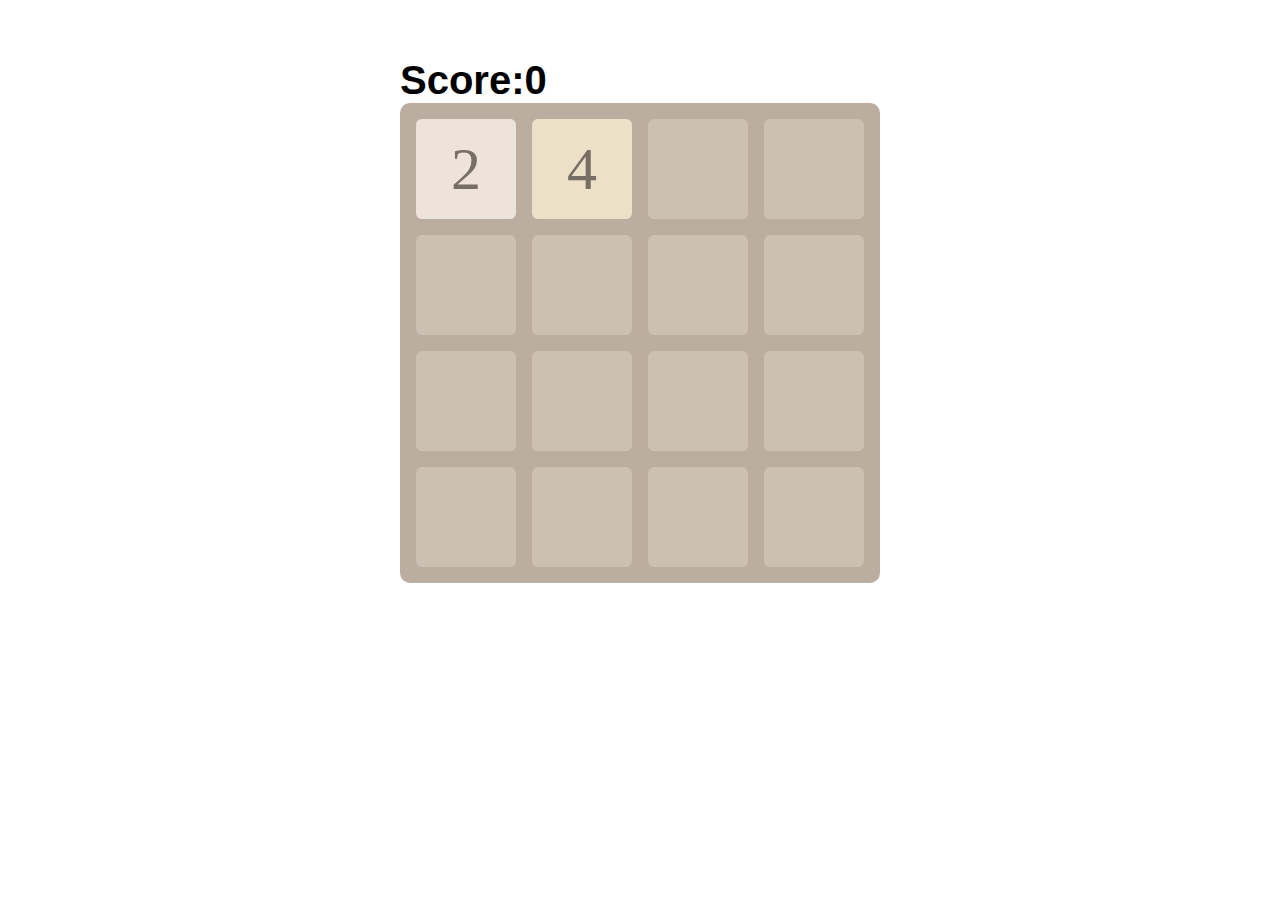
<file: src/2048/2048.html>
<!doctype html>
<html lang="en">
 <head>
  <meta charset="UTF-8">
  <title>2048</title>
  <link rel="stylesheet" href="2048.css"/>
  <script src="2048.js"></script>
 </head>
 <body>
	<p>Score:<span id="score">0</span></p>
	<div id="gridPanel">
	</div>
	<div id="gameOver">
		<div><!--��ɫ��͸������--></div>
		<!--ǰ��С��-->
		<p>Game Over!<br>
			Score:<span id="finalScore"></span><br>
			<a class="button" id="restart" onclick="game.start()">Try again!</a>
		</p>
	</div>
 </body>
 <!--onload�¼�����-->
</html>
</file>
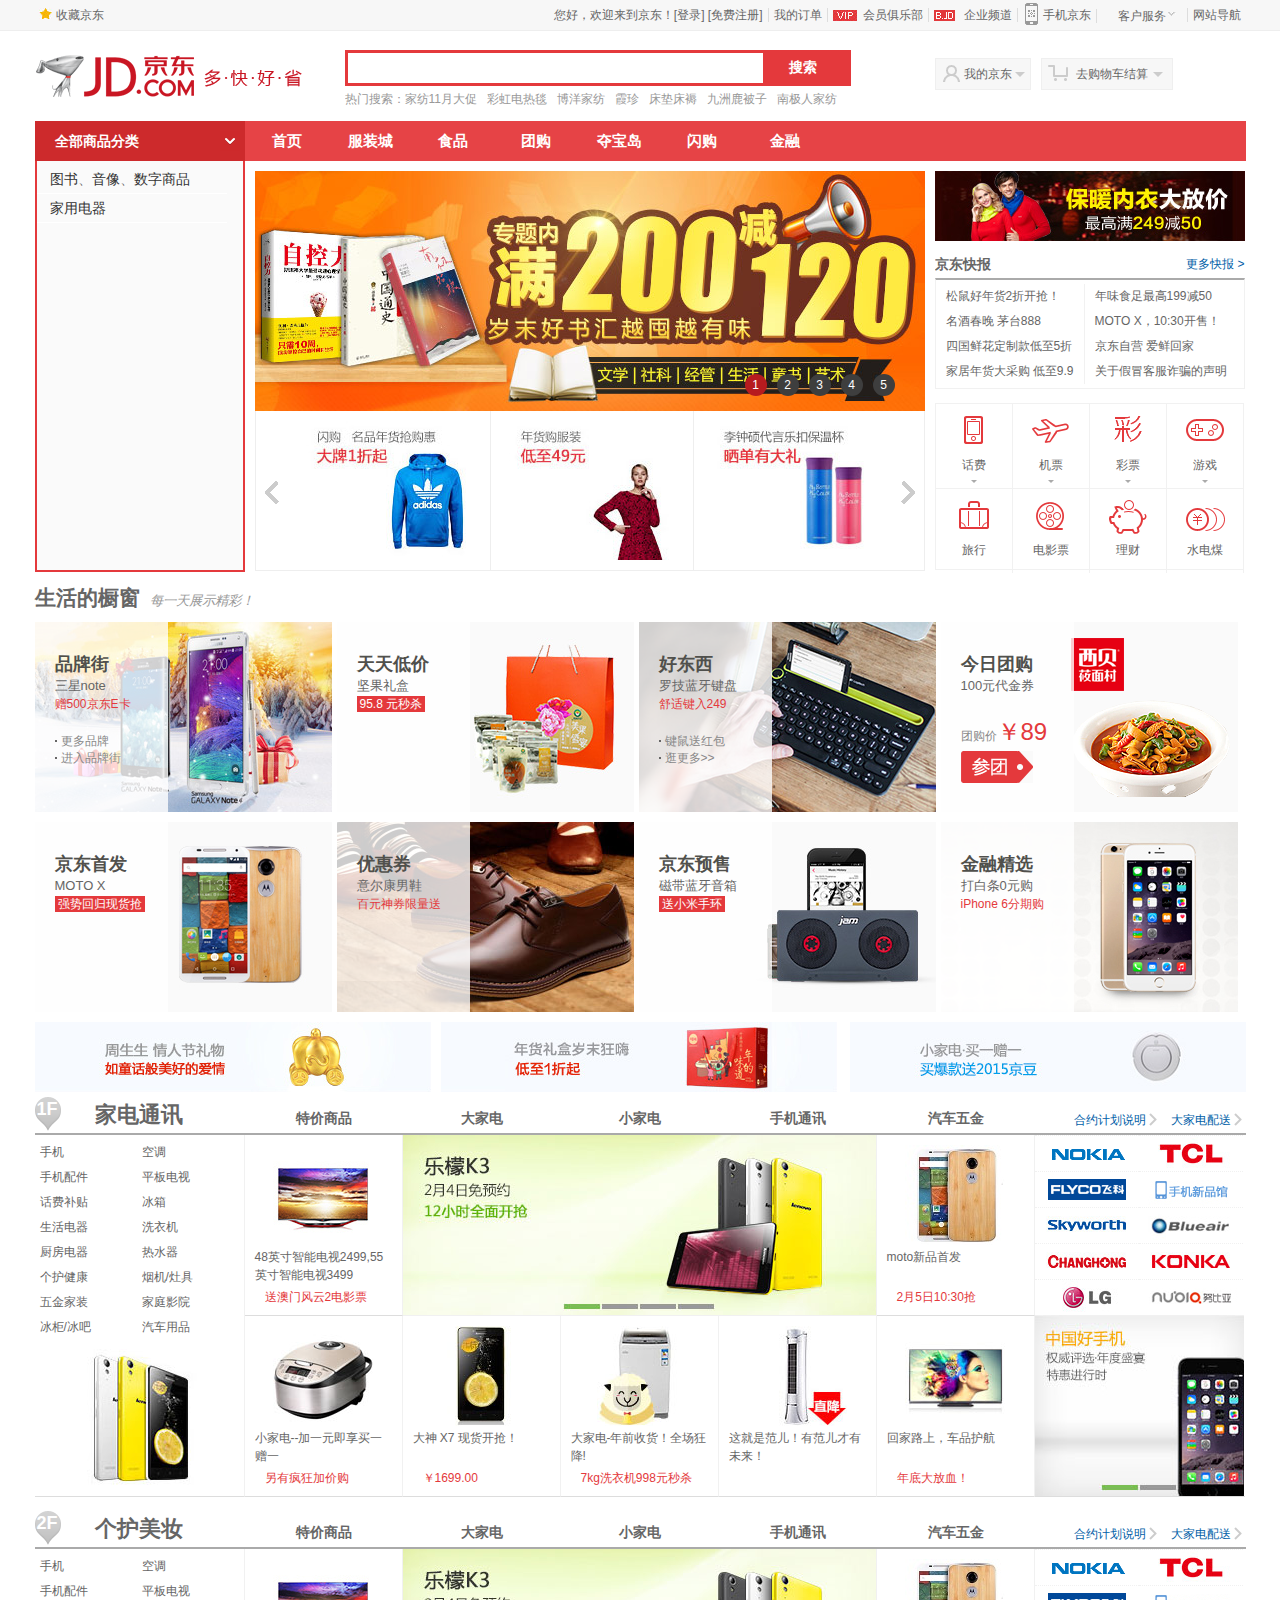
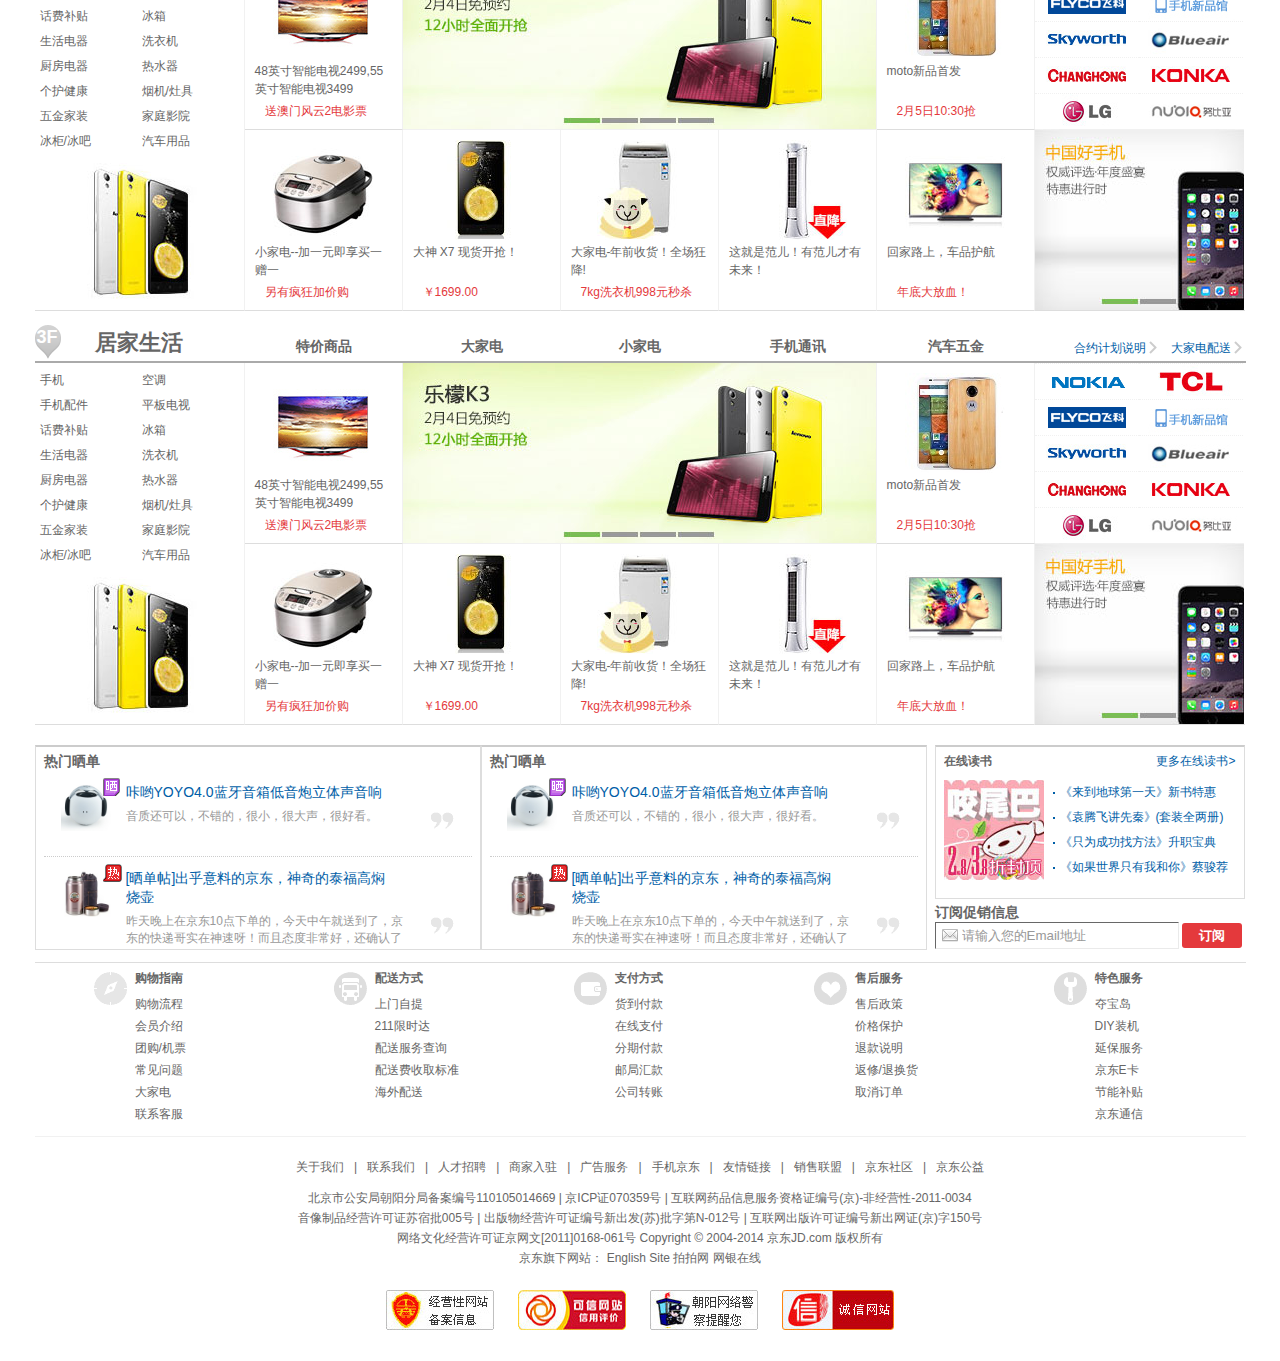
<file: src/jd/jd_index.html>
﻿<!DOCTYPE HTML>
<html>
    <head>
        <title>京东首页</title>
        <meta charset="utf-8" />
        <link href="common.css" rel="Stylesheet" />
        <link href="index.css" rel="Stylesheet" />
        <link href="animation.css" rel="Stylesheet" />
		<script src="jd_index.js"></script>
		<script src="jd_index_floor.js"></script>
    </head>
    <body>
        <!--页面顶部! -->
        <header id="top">
            <div id="top_box">
                <img src="images/star.jpg" />
                <a href="#">收藏京东</a>
		        <div class="rt">   
		            <ul>
			            <li>您好，欢迎来到京东！<a href="#" >[登录]</a> <a href="#" >[免费注册]</a></li> 
			            <li><b></b><a href="#" >我的订单</a></li> 
			            <li class="vip"><b></b><a href="#" >会员俱乐部</a></li> 
                        <li class="dakehu"><b></b><a href="#" >企业频道</a></li> 
			            <li class="app_jd"><b></b><a href="#" >手机京东</a></li> 
                        <li class="service"><b></b><a>客户服务</a></li>
			            <li><b></b><a >网站导航</a></li> 
			        </ul> 
                </div>
            </div>
        </header>
        <!--LOGO和搜索框! -->
        <div id="top_main">
        <a href="#" class="lf">
            <img src="images/logo-201305.png" alt="LOGO" /></a>
        <div id="search_box" class="lf">
            <div class="search">
                <input id="txtSearch" type="text" class="text" />
                <input class="button" name="" type="button" value="搜索" />
            </div>
            <div class="hot_words">
                <span>热门搜索：</span> <a href="#">家纺11月大促</a> <a href="#">彩虹电热毯</a> <a href="#">博洋家纺</a>
                <a href="#">霞珍</a> <a href="#">床垫床褥</a> <a href="#">九洲鹿被子</a> <a href="#">南极人家纺</a>
            </div>
        </div>
        <div id="my_jd" class="lf">
            我的京东<b></b></div>
        <div id="settle_up" class="lf">
            去购物车结算<b></b></div>
    </div>
        <!--主导航 -->
        <nav id="nav">
            <div id="category">
                <a href="#">全部商品分类</a>
                <b></b>
            </div>
            <ul id="nav_items">
                <li><a href="#">首页</a></li>
                <li><a href="#">服装城</a></li>
                <li><a href="#">食品</a></li>
                <li><a href="#">团购</a></li>
                <li><a href="#">夺宝岛</a></li>
                <li><a href="#">闪购</a></li>
                <li><a href="#">金融</a></li>
            </ul>
        </nav>
    <!--banner部分-->
    <article id="banner">
            <ul id="cate_box">
                <li>
                    <h3>
                        <a href="#">图书</a>、<a href="#">音像</a>、<a href="#">数字商品</a>
                    </h3>
                    <div class="sub_cate_box">
                        <div class="sub_cate_items">
                            <div>
                                <a href="#">电子书</a>
                                <p>
                                    <a href="#">免费</a>
                                    <a href="#">小说</a>
                                    <a href="#">励志与成功</a>
                                    <a href="#">婚恋/两性</a>
                                    <a href="#">文学</a>
                                    <a href="#">经营</a>
                                    <a href="#">畅读VIP</a>
                                </p>
                            </div>
                            <div>
                                <a href="#">数字音乐</a>
                                <p>
                                    <a href="#">通俗流行</a>
                                    <a href="#">古典音乐</a>
                                    <a href="#">摇滚说唱</a>
                                    <a href="#">爵士蓝调</a>
                                    <a href="#">乡村民谣</a>
                                    <a href="#">有声读物</a>
                                </p>
                            </div>
                            <div>
                                <a href="#">音像</a>
                                <p>
                                    <a href="#">音乐</a>
                                    <a href="#">影视</a>
                                    <a href="#">教育音像</a>
                                    <a href="#">游戏</a>
                                </p>
                            </div>
                            <div>
                                <a href="#">文艺</a>
                                <p>
                                    <a href="#">小说</a>
                                    <a href="#">文学</a>
                                    <a href="#">青春文学</a>
                                    <a href="#">传记</a>
                                    <a href="#">艺术</a>
                                </p>
                            </div> 
                        </div>
                        <div class="sub_cate_banner">
                            <div><img src="images/cate_banner_01.jpg" /></div>
                            <div><img src="images/cate_banner_02.jpg" /></div>
                            <div>
                                <h4>推荐品牌出版商/书店</h4>
                                <ul>
                                    <li><a href="#">中华书局</a></li>
                                    <li><a href="#">人民邮电出版社</a></li>
                                    <li><a href="#">上海世纪出版股份有限公司</a></li>
                                    <li><a href="#">电子工业出版社</a></li>
                                    <li><a href="#">三联书店</a></li>
                                    <li><a href="#">浙江少年儿童出版社</a></li>
                                </ul>
                            </div>
                        </div>
                        <div class="close">×</div>
                    </div>
                </li>
                <li>
                    <h3>
                        <a href="#">家用电器</a>
                    </h3>
                </li>
            </ul>
            <div id="slider_box">
                <div id="slider">
                    <ul id="imgs">
                    </ul>
                    <ul id="indexs">
                    </ul>
                </div>
                <div class="ad">
                    <span class="preview"><a href="#"></a></span>
                    <ul>
                      <li><a href="#"><img src="images/index/ad_01.jpg"></a></li>
                      <li><a href="#"><img src="images/index/ad_02.jpg"></a></li>
                      <li class="li_last"><a href="#"><img src="images/index/ad_03.jpg"></a></li>
                    </ul>
                    <span class="next"><a href="#"></a></span>
                </div>
            </div>
            <div id="focus_extra">
                <div class="ad"><a href="#"><img src="images/index/ad_focus.jpg" /></a></div>
                <div id="news">
                    <div class="title">
                        <span>京东快报</span>
                        <a href="#">更多快报&nbsp;&gt;</a>
                    </div>
                    <div class="context">
                        <ul class="lf">
                            <li><a href="#">松鼠好年货2折开抢！</a></li>
                            <li><a href="#">名酒春晚 茅台888</a></li>
                            <li><a href="#">四国鲜花定制款低至5折</a></li>
                            <li><a href="#">家居年货大采购 低至9.9</a></li>
                        </ul>
                        <ul class="rt right">
                            <li><a href="#">年味食足最高199减50</a></li>
                            <li><a href="#">MOTO X，10:30开售！</a></li>
                            <li><a href="#">京东自营 爱鲜回家</a></li>
                            <li><a href="#">关于假冒客服诈骗的声明</a></li>
                        </ul>
                    </div>
                 </div>
                <div id="virtuals">
                    <ul>
                        <li id="huafei"><a href="#"><s></s>话费<i></i></a></li>
                        <li id="jipiao"><a><s></s>机票<i></i></a></li>
                        <li id="caipiao"><a><s></s>彩票<i></i></a></li>
                        <li id="youxi"><a href="#"><s></s>游戏<i></i></a></li>
                        <li id="lvxing"><a href="#"><s></s>旅行</a></li>
                        <li id="dianyingpiao"><a href="#"><s></s>电影票</a></li>
                        <li id="licai"><a href="#"><s></s>理财</a></li>
                        <li id="shuidianmei"><a href="#"><s></s>水电煤</a></li>
                    </ul>
                  </div>
            </div>
        </article>
        <!--主体内容! -->
        <section id="main" class="clear">
            <!--广告-->
            <div id="show_box">
                <p>生活的橱窗<span>每一天展示精彩！</span></p>
                <ul>
                    <li class="pinpaijie">
                        <b></b>
                        <div>
                            <h3>品牌街</h3>
                            <h4>三星note</h4>
                            <p>赠500京东E卡</p>
                            <ul>
                                <li><i></i>更多品牌</li>
                                <li><i></i>进入品牌街</li>
                            </ul>
                        </div>                    
                    </li>
                    <li class="dijia">
                        <b></b>
                        <div>
                            <h3>天天低价</h3>
                            <h4>坚果礼盒</h4>
                            <span>95.8 元秒杀</span>
                        </div>                    
                    </li>
                    <li class="haodongxi">
                        <b></b>
                        <div>
                            <h3>好东西</h3>
                            <h4>罗技蓝牙键盘</h4>
                            <p>舒适键入249</p>
                            <ul>
                                <li><i></i>键鼠送红包</li>
                                <li><i></i>逛更多&gt;&gt;</li>
                            </ul>
                        </div>                    
                    </li>
                    <li class="tuangou">
                        <b></b>
                        <div>
                            <h3>今日团购</h3>
                            <h4>100元代金券</h4>
                            <div>
                                团购价<span>￥89</span>
                            </div>
                        </div>                    
                    </li>
                    <li class="shoufa">
                        <b></b>
                        <div>
                            <h3>京东首发</h3>
                            <h4>MOTO X</h4>
                            <span>强势回归现货抢</span>
                        </div>                    
                    </li>
                    <li class="youhuiquan">
                        <b></b>
                        <div>
                            <h3>优惠券</h3>
                            <h4>意尔康男鞋</h4>
                            <p>百元神券限量送</p>
                        </div>                    
                    </li>
                    <li class="yushou">
                        <b></b>
                        <div>
                            <h3>京东预售</h3>
                            <h4>磁带蓝牙音箱</h4>
                            <span>送小米手环</span>
                        </div>                    
                    </li>
                    <li class="jinrong">
                        <b></b>
                        <div>
                            <h3>金融精选</h3>
                            <h4>打白条0元购</h4>
                            <p>iPhone 6分期购</p>
                        </div>                    
                    </li>
                </ul>
            </div>
            
            <ul id="ad_box" class="clear">
                <li><a href="#"><img src="images/index/ad_small_01.jpg" /></a></li>
                <li><a href="#"><img src="images/index/ad_small_02.jpg" /></a></li>
                <li class="last"><a href="#"><img src="images/index/ad_small_03.jpg" /></a></li>
            </ul>
            <div class="elevator" id="elevator">
                <ul>
                    <li class="handler" data-idx="1">
                        <a href="javascript:;">1F</a>
                        <a class="etitle" href="#f1">家电</a>
                    </li>
                    <li class="handler" data-idx="2">
                        <a href="javascript:;">2F</a>
                        <a class="etitle" href="#f2">个护</a>
                    </li>
                    <li class="handler" data-idx="3">
                        <a href="javascript:;">3F</a>
                        <a class="etitle" href="#f3">居家</a>
                    </li>
                </ul>
            </div>
            <!--第一楼-->
            <div class="floor" id="f1">
                <!--头部-->
                <header>
                    <span>1F</span>
                    <p>家电通讯</p>
                    <ul class="tab">
                        <li><a href="＃">特价商品</a></li>
                        <li><a href="＃">大家电</a></li>
                        <li><a href="＃">小家电</a></li>
                        <li><a href="＃">手机通讯</a></li>
                        <li><a href="＃">汽车五金</a></li>
                    </ul>
                    <ul class="link">
                        <li><a href="#">大家电配送</a></li>
                        <li><a href="#">合约计划说明</a></li>
                    </ul>
                </header>
                <!--左侧-->
                <aside>
                    <ul>
                        <li><a href="#">手机</a></li>
                        <li><a href="#">空调</a></li>
                        <li><a href="#">手机配件</a></li>
                        <li><a href="#">平板电视</a></li>
                        <li><a href="#">话费补贴</a></li>
                        <li><a href="#">冰箱</a></li>
                        <li><a href="#">生活电器</a></li>
                        <li><a href="#">洗衣机</a></li>
                        <li><a href="#">厨房电器</a></li>
                        <li><a href="#">热水器</a></li>
                        <li><a href="#">个护健康</a></li>
                        <li><a href="#">烟机/灶具</a></li>
                        <li><a href="#">五金家装</a></li>
                        <li><a href="#">家庭影院</a></li>
                        <li><a href="#">冰柜/冰吧</a></li>
                        <li><a href="#">汽车用品</a></li>
                    </ul>
                    <span><img src="images/index/fl_01.jpg" /></span>
                </aside>
                <!--中间栏-->
                <section>
                    <dl>
                        <dt><img src="images/index/fl_dl_01.jpg"></dt>
                        <dd><a href="#">48英寸智能电视2499,55英寸智能电视3499</a></dd>
                        <dd><b>送澳门风云2电影票</b></dd>
                    </dl>
                    <div><a href="#"><img src="images/index/fl_ad_01.jpg" width="473" height="180"></a></div>
                    <dl>
                        <dt><img src="images/index/fl_dl_02.jpg"></dt>
                        <dd><a href="#">moto新品首发</a></dd>
                        <dd><b>2月5日10:30抢</b></dd>
                    </dl>
                    <dl>
                        <dt><img src="images/index/fl_dl_03.jpg"></dt>
                        <dd><a href="#">小家电--加一元即享买一赠一</a></dd>
                        <dd><b>另有疯狂加价购</b></dd>
                    </dl>
                    <dl>
                        <dt><img src="images/index/fl_dl_04.jpg"></dt>
                        <dd><a href="#">大神 X7 现货开抢！</a></dd>
                        <dd><b>￥<span>1699</span>.00</b></dd>
                    </dl>
                    <dl>
                        <dt><img src="images/index/fl_dl_05.jpg"></dt>
                        <dd><a href="#">大家电-年前收货！全场狂降!</a></dd>
                        <dd><b>7kg洗衣机998元秒杀</b></dd>
                    </dl>
                    <dl>
                        <dt><img src="images/index/fl_dl_06.jpg"></dt>
                        <dd><a href="#">这就是范儿！有范儿才有未来！</a></dd>                       
                    </dl>
                    <dl>
                        <dt><img src="images/index/fl_dl_07.jpg"></dt>
                        <dd><a href="#">回家路上，车品护航</a></dd>
                        <dd><b>年底大放血！</b></dd>
                    </dl>
                </section>         
                <!--右侧栏-->           
                <aside class="floor_right">
                    <ul>
                        <li><img src="images/index/rBEQWVFQLqgIAAAAAAAFbgvhBqMAAC0MAP_3cIAAAWG414.gif" /></li>
                        <li><img src="images/index/537b3138N3205302e.jpg" /></li>
                        <li><img src="images/index/53829f6eNa98427dc.jpg" /></li>
                        <li><img src="images/index/rBEhUlHmCN0IAAAAAAASpGQ8IDYAABK2AP_yHEAABK8207.jpg" /></li>
                        <li><img src="images/index/537b316bN35574fff.jpg" /></li>
                        <li><img src="images/index/54caf3a2N56357d7c.jpg" /></li>
                        <li><img src="images/index/537b3173Ne74bf3cf.jpg" /></li>
                        <li><img src="images/index/537b3152Nf0573a0d.jpg" /></li>
                        <li><img src="images/index/537b3130N7591211b.jpg" /></li>
                        <li><img src="images/index/rBEbRlN5zCsIAAAAAAALfFfJRv8AACGGgO__3sAAAuU660.jpg" /></li>
                    </ul>
                    <a href="#"><img src="images/index/fl_ad_02.jpg"></a>
                </aside>
            </div>

            <!--第二楼-->
            <div class="floor" id="f2">
                <!--头部-->
                <header>
                    <span>2F</span>
                    <p>个护美妆</p>
                    <ul class="tab">
                        <li><a href="＃">特价商品</a></li>
                        <li><a href="＃">大家电</a></li>
                        <li><a href="＃">小家电</a></li>
                        <li><a href="＃">手机通讯</a></li>
                        <li><a href="＃">汽车五金</a></li>
                    </ul>
                    <ul class="link">
                        <li><a href="#">大家电配送</a></li>
                        <li><a href="#">合约计划说明</a></li>
                    </ul>
                </header>
                <!--左侧-->
                <aside>
                    <ul>
                        <li><a href="#">手机</a></li>
                        <li><a href="#">空调</a></li>
                        <li><a href="#">手机配件</a></li>
                        <li><a href="#">平板电视</a></li>
                        <li><a href="#">话费补贴</a></li>
                        <li><a href="#">冰箱</a></li>
                        <li><a href="#">生活电器</a></li>
                        <li><a href="#">洗衣机</a></li>
                        <li><a href="#">厨房电器</a></li>
                        <li><a href="#">热水器</a></li>
                        <li><a href="#">个护健康</a></li>
                        <li><a href="#">烟机/灶具</a></li>
                        <li><a href="#">五金家装</a></li>
                        <li><a href="#">家庭影院</a></li>
                        <li><a href="#">冰柜/冰吧</a></li>
                        <li><a href="#">汽车用品</a></li>
                    </ul>
                    <span><img src="images/index/fl_01.jpg" /></span>
                </aside>
                <!--中间栏-->
                <section>
                    <dl>
                        <dt><img src="images/index/fl_dl_01.jpg"></dt>
                        <dd><a href="#">48英寸智能电视2499,55英寸智能电视3499</a></dd>
                        <dd><b>送澳门风云2电影票</b></dd>
                    </dl>
                    <div><a href="#"><img src="images/index/fl_ad_01.jpg" width="473" height="180"></a></div>
                    <dl>
                        <dt><img src="images/index/fl_dl_02.jpg"></dt>
                        <dd><a href="#">moto新品首发</a></dd>
                        <dd><b>2月5日10:30抢</b></dd>
                    </dl>
                    <dl>
                        <dt><img src="images/index/fl_dl_03.jpg"></dt>
                        <dd><a href="#">小家电--加一元即享买一赠一</a></dd>
                        <dd><b>另有疯狂加价购</b></dd>
                    </dl>
                    <dl>
                        <dt><img src="images/index/fl_dl_04.jpg"></dt>
                        <dd><a href="#">大神 X7 现货开抢！</a></dd>
                        <dd><b>￥<span>1699</span>.00</b></dd>
                    </dl>
                    <dl>
                        <dt><img src="images/index/fl_dl_05.jpg"></dt>
                        <dd><a href="#">大家电-年前收货！全场狂降!</a></dd>
                        <dd><b>7kg洗衣机998元秒杀</b></dd>
                    </dl>
                    <dl>
                        <dt><img src="images/index/fl_dl_06.jpg"></dt>
                        <dd><a href="#">这就是范儿！有范儿才有未来！</a></dd>                       
                    </dl>
                    <dl>
                        <dt><img src="images/index/fl_dl_07.jpg"></dt>
                        <dd><a href="#">回家路上，车品护航</a></dd>
                        <dd><b>年底大放血！</b></dd>
                    </dl>
                </section>         
                <!--右侧栏-->           
                <aside class="floor_right">
                    <ul>
                        <li><img src="images/index/rBEQWVFQLqgIAAAAAAAFbgvhBqMAAC0MAP_3cIAAAWG414.gif" /></li>
                        <li><img src="images/index/537b3138N3205302e.jpg" /></li>
                        <li><img src="images/index/53829f6eNa98427dc.jpg" /></li>
                        <li><img src="images/index/rBEhUlHmCN0IAAAAAAASpGQ8IDYAABK2AP_yHEAABK8207.jpg" /></li>
                        <li><img src="images/index/537b316bN35574fff.jpg" /></li>
                        <li><img src="images/index/54caf3a2N56357d7c.jpg" /></li>
                        <li><img src="images/index/537b3173Ne74bf3cf.jpg" /></li>
                        <li><img src="images/index/537b3152Nf0573a0d.jpg" /></li>
                        <li><img src="images/index/537b3130N7591211b.jpg" /></li>
                        <li><img src="images/index/rBEbRlN5zCsIAAAAAAALfFfJRv8AACGGgO__3sAAAuU660.jpg" /></li>
                    </ul>
                    <a href="#"><img src="images/index/fl_ad_02.jpg"></a>
                </aside>
            </div>

            <!--第三楼-->
            <div class="floor" id="f3">
                <!--头部-->
                <header>
                    <span>3F</span>
                    <p>居家生活</p>
                    <ul class="tab">
                        <li><a href="＃">特价商品</a></li>
                        <li><a href="＃">大家电</a></li>
                        <li><a href="＃">小家电</a></li>
                        <li><a href="＃">手机通讯</a></li>
                        <li><a href="＃">汽车五金</a></li>
                    </ul>
                    <ul class="link">
                        <li><a href="#">大家电配送</a></li>
                        <li><a href="#">合约计划说明</a></li>
                    </ul>
                </header>
                <!--左侧-->
                <aside>
                    <ul>
                        <li><a href="#">手机</a></li>
                        <li><a href="#">空调</a></li>
                        <li><a href="#">手机配件</a></li>
                        <li><a href="#">平板电视</a></li>
                        <li><a href="#">话费补贴</a></li>
                        <li><a href="#">冰箱</a></li>
                        <li><a href="#">生活电器</a></li>
                        <li><a href="#">洗衣机</a></li>
                        <li><a href="#">厨房电器</a></li>
                        <li><a href="#">热水器</a></li>
                        <li><a href="#">个护健康</a></li>
                        <li><a href="#">烟机/灶具</a></li>
                        <li><a href="#">五金家装</a></li>
                        <li><a href="#">家庭影院</a></li>
                        <li><a href="#">冰柜/冰吧</a></li>
                        <li><a href="#">汽车用品</a></li>
                    </ul>
                    <span><img src="images/index/fl_01.jpg" /></span>
                </aside>
                <!--中间栏-->
                <section>
                    <dl>
                        <dt><img src="images/index/fl_dl_01.jpg"></dt>
                        <dd><a href="#">48英寸智能电视2499,55英寸智能电视3499</a></dd>
                        <dd><b>送澳门风云2电影票</b></dd>
                    </dl>
                    <div><a href="#"><img src="images/index/fl_ad_01.jpg" width="473" height="180"></a></div>
                    <dl>
                        <dt><img src="images/index/fl_dl_02.jpg"></dt>
                        <dd><a href="#">moto新品首发</a></dd>
                        <dd><b>2月5日10:30抢</b></dd>
                    </dl>
                    <dl>
                        <dt><img src="images/index/fl_dl_03.jpg"></dt>
                        <dd><a href="#">小家电--加一元即享买一赠一</a></dd>
                        <dd><b>另有疯狂加价购</b></dd>
                    </dl>
                    <dl>
                        <dt><img src="images/index/fl_dl_04.jpg"></dt>
                        <dd><a href="#">大神 X7 现货开抢！</a></dd>
                        <dd><b>￥<span>1699</span>.00</b></dd>
                    </dl>
                    <dl>
                        <dt><img src="images/index/fl_dl_05.jpg"></dt>
                        <dd><a href="#">大家电-年前收货！全场狂降!</a></dd>
                        <dd><b>7kg洗衣机998元秒杀</b></dd>
                    </dl>
                    <dl>
                        <dt><img src="images/index/fl_dl_06.jpg"></dt>
                        <dd><a href="#">这就是范儿！有范儿才有未来！</a></dd>                       
                    </dl>
                    <dl>
                        <dt><img src="images/index/fl_dl_07.jpg"></dt>
                        <dd><a href="#">回家路上，车品护航</a></dd>
                        <dd><b>年底大放血！</b></dd>
                    </dl>
                </section>         
                <!--右侧栏-->           
                <aside class="floor_right">
                    <ul>
                        <li><img src="images/index/rBEQWVFQLqgIAAAAAAAFbgvhBqMAAC0MAP_3cIAAAWG414.gif" /></li>
                        <li><img src="images/index/537b3138N3205302e.jpg" /></li>
                        <li><img src="images/index/53829f6eNa98427dc.jpg" /></li>
                        <li><img src="images/index/rBEhUlHmCN0IAAAAAAASpGQ8IDYAABK2AP_yHEAABK8207.jpg" /></li>
                        <li><img src="images/index/537b316bN35574fff.jpg" /></li>
                        <li><img src="images/index/54caf3a2N56357d7c.jpg" /></li>
                        <li><img src="images/index/537b3173Ne74bf3cf.jpg" /></li>
                        <li><img src="images/index/537b3152Nf0573a0d.jpg" /></li>
                        <li><img src="images/index/537b3130N7591211b.jpg" /></li>
                        <li><img src="images/index/rBEbRlN5zCsIAAAAAAALfFfJRv8AACGGgO__3sAAAuU660.jpg" /></li>
                    </ul>
                    <a href="#"><img src="images/index/fl_ad_02.jpg"></a>
                </aside>
            </div>

            <!--其他部分-->
            <div id="content_other">
                <div class="share">
                    <p>热门晒单</p>
                    <ul>
                        <li>
                            <i class="shai"></i>
                            <a href="#"><img src="images/index/share_01.jpg" /></a>
                            <h3><a href="#">咔哟YOYO4.0蓝牙音箱低音炮立体声音响</a></h3>
                            <p><a href="#">音质还可以，不错的，很小，很大声，很好看。</a></p>
                        </li>
                        <li>
                            <i class="hot"></i>
                            <a href="#"><img src="images/index/share_02.jpg" /></a>
                            <h3><a href="#">[晒单帖]出乎意料的京东，神奇的泰福高焖烧壶</a></h3>
                            <p><a href="#">昨天晚上在京东10点下单的，今天中午就送到了，京东的快递哥实在神速呀！而且态度非常好，还确认了</a></p>
                        </li>
                    </ul>
                </div>
                <div class="share">
                    <p>热门晒单</p>
                    <ul>
                        <li>
                            <i class="shai"></i>
                            <a href="#"><img src="images/index/share_01.jpg" /></a>
                            <h3><a href="#">咔哟YOYO4.0蓝牙音箱低音炮立体声音响</a></h3>
                            <p><a href="#">音质还可以，不错的，很小，很大声，很好看。</a></p>
                        </li>
                        <li>
                            <i class="hot"></i>
                            <a href="#"><img src="images/index/share_02.jpg" /></a>
                            <h3><a href="#">[晒单帖]出乎意料的京东，神奇的泰福高焖烧壶</a></h3>
                            <p><a href="#">昨天晚上在京东10点下单的，今天中午就送到了，京东的快递哥实在神速呀！而且态度非常好，还确认了</a></p>
                        </li>
                    </ul>
                </div>

                <div class="more">
                    <div class="reading">
                        <p>
                            <span>在线读书</span>
                            <a href="#">更多在线读书&gt;</a>
                        </p>
                        <img src="images/index/reading.jpg" />
                        <ul>
                            <li><s></s><a href="#">《来到地球第一天》新书特惠</a></li>
                            <li><s></s><a href="#">《袁腾飞讲先秦》(套装全两册)</a></li>
                            <li><s></s><a href="#">《只为成功找方法》升职宝典</a></li>
                            <li><s></s><a href="#">《如果世界只有我和你》蔡骏荐</a></li>
                        </ul>
                    </div>
                    <div class="order">
                        <p>订阅促销信息</p>
                        <input name="email" value="请输入您的Email地址" />
                        <button>订阅</button> 
                    </div>
                </div>
            </div>
        </section>
        <!--购物指南、配送方式等! -->
        <footer id="foot_box">
            <p class="shopping_guide"></p>
            <ul>
                <li><b>购物指南</b></li>
                <li><a href="#">购物流程</a></li>
                <li><a href="#">会员介绍</a></li>
                <li><a href="#">团购/机票</a></li>
                <li><a href="#">常见问题</a></li>
                <li><a href="#">大家电</a></li>
                <li><a href="#">联系客服</a></li>
            </ul>
	        <p class="send_type"></p>
            <ul>
                <li><b>配送方式</b></li>
                <li><a href="#">上门自提</a></li>
                <li><a href="#">211限时达</a></li>
                <li><a href="#">配送服务查询</a></li>
                <li><a href="#">配送费收取标准</a></li>
                <li><a href="#">海外配送</a></li>
            </ul>
	        <p class="pay_type"></p>
            <ul>
                <li><b>支付方式</b></li>
                <li><a href="#">货到付款</a></li>
                <li><a href="#">在线支付</a></li>
                <li><a href="#">分期付款</a></li>
                <li><a href="#">邮局汇款</a></li>
                <li><a href="#">公司转账</a></li>
            </ul>
	        <p class="sale_service"></p>
            <ul>
                <li><b>售后服务</b></li>
                <li><a href="#">售后政策</a></li>
                <li> <a href="#">价格保护</a></li>
                <li><a href="#">退款说明</a></li>
                <li><a href="#">返修/退换货</a></li>
                <li><a href="#">取消订单</a></li>
            </ul>
	        <p class="special_service"></p>
            <ul>
                <li><b>特色服务</b></li>
                <li><a href="#">夺宝岛</a></li>
                <li><a href="#">DIY装机</a></li>
                <li><a href="#">延保服务</a></li>
                <li><a href="#">京东E卡</a></li>
                <li> <a href="#">节能补贴</a></li>
                <li> <a href="#">京东通信</a></li>
            </ul>
        </footer>
        <!--页面底部! -->
        <footer id="footer">
            <div class="links"><a href="#">关于我们</a>|<a href="#">联系我们</a>|<a href="#">人才招聘</a>|<a href="#">商家入驻</a>|<a href="#">广告服务</a>|<a href="#">手机京东</a>|<a href="#">友情链接</a>|<a href="#">销售联盟</a>|<a href="#">京东社区</a>|<a href="#">京东公益</a></div>
		    <div class="copyright">北京市公安局朝阳分局备案编号110105014669  |  京ICP证070359号  |  互联网药品信息服务资格证编号(京)-非经营性-2011-0034<br />
			    <a href="#">音像制品经营许可证苏宿批005号 </a> |  出版物经营许可证编号新出发(苏)批字第N-012号  |  互联网出版许可证编号新出网证(京)字150号<br />
			    <a href="#">网络文化经营许可证京网文[2011]0168-061号 </a> Copyright © 2004-2014 京东JD.com 版权所有 <br />
                京东旗下网站：
                <a href="#">English Site</a> <a href="#">拍拍网</a> <a href="#">网银在线</a>
            </div>
		    <div class="authentication">
                <a href=""><img src="images/jy.jpg" width="108" height="40" /></a>
                <a href=""><img src="images/kx.jpg" width="108" height="40" /></a>
                <a href=""><img src="images/cy.jpg" width="108" height="40" /></a>
                <a href=""><img src="images/cx.jpg" width="112" height="40" /></a>
            </div>
        </footer>
    </body>
</html>
</file>
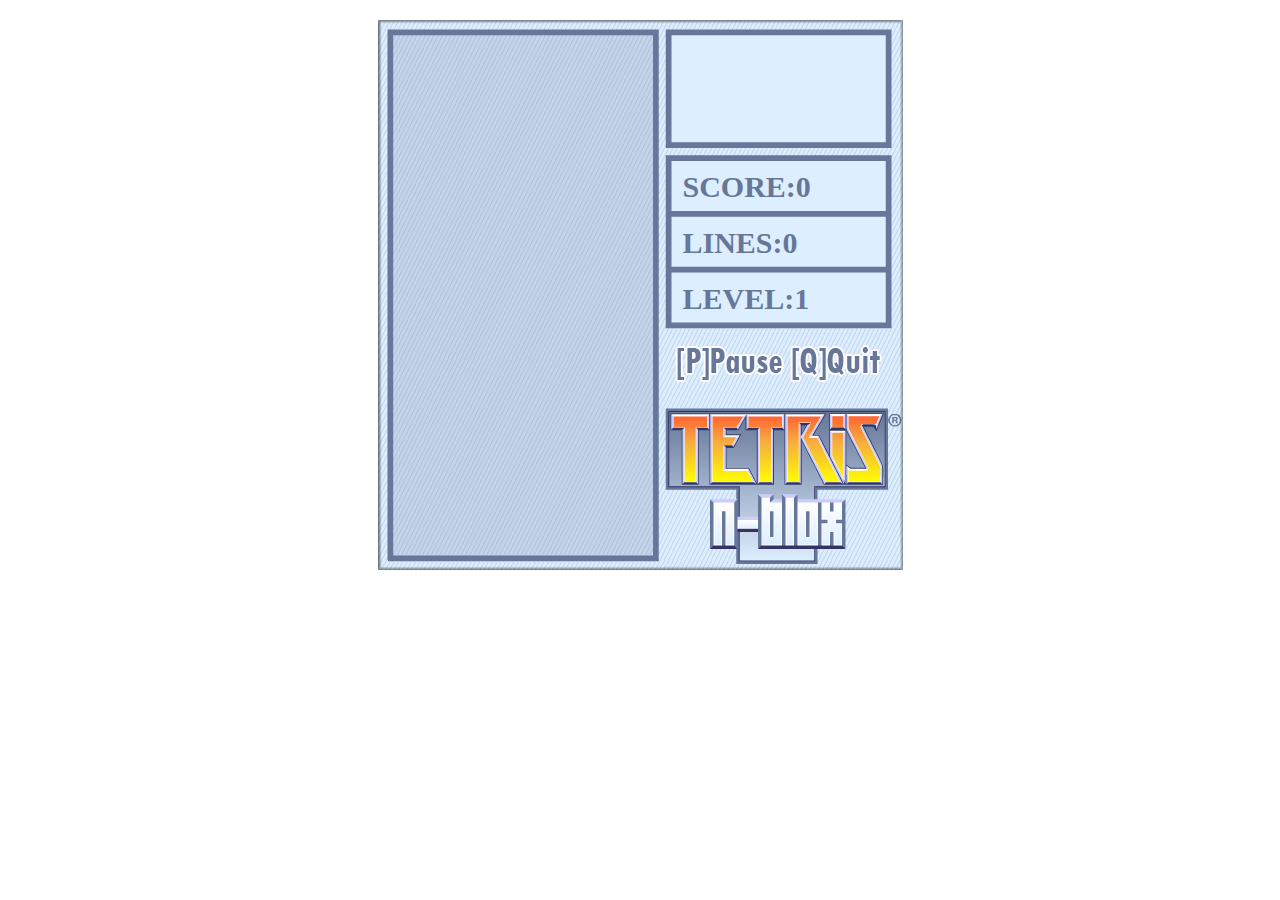
<file: src/tetris/tetris.html>
﻿<!DOCTYPE html>
<html>
    <head>
        <meta charset="UTF-8" />
        <title>俄罗斯方块 — 经典版V10</title>
        <link rel="stylesheet" href="css/tetris.css"/>
		<script src="js/shapes.js"
		>
		</script>		<script src="js/tetris.js"></script>
    </head>
    <body>
        <div class="playground">
            <p>SCORE:<span>0</span></p>
            <p>LINES:<span>0</span></p>
            <p>LEVEL:<span>1</span></p>
        </div>               
    </body>
</html>
</file>
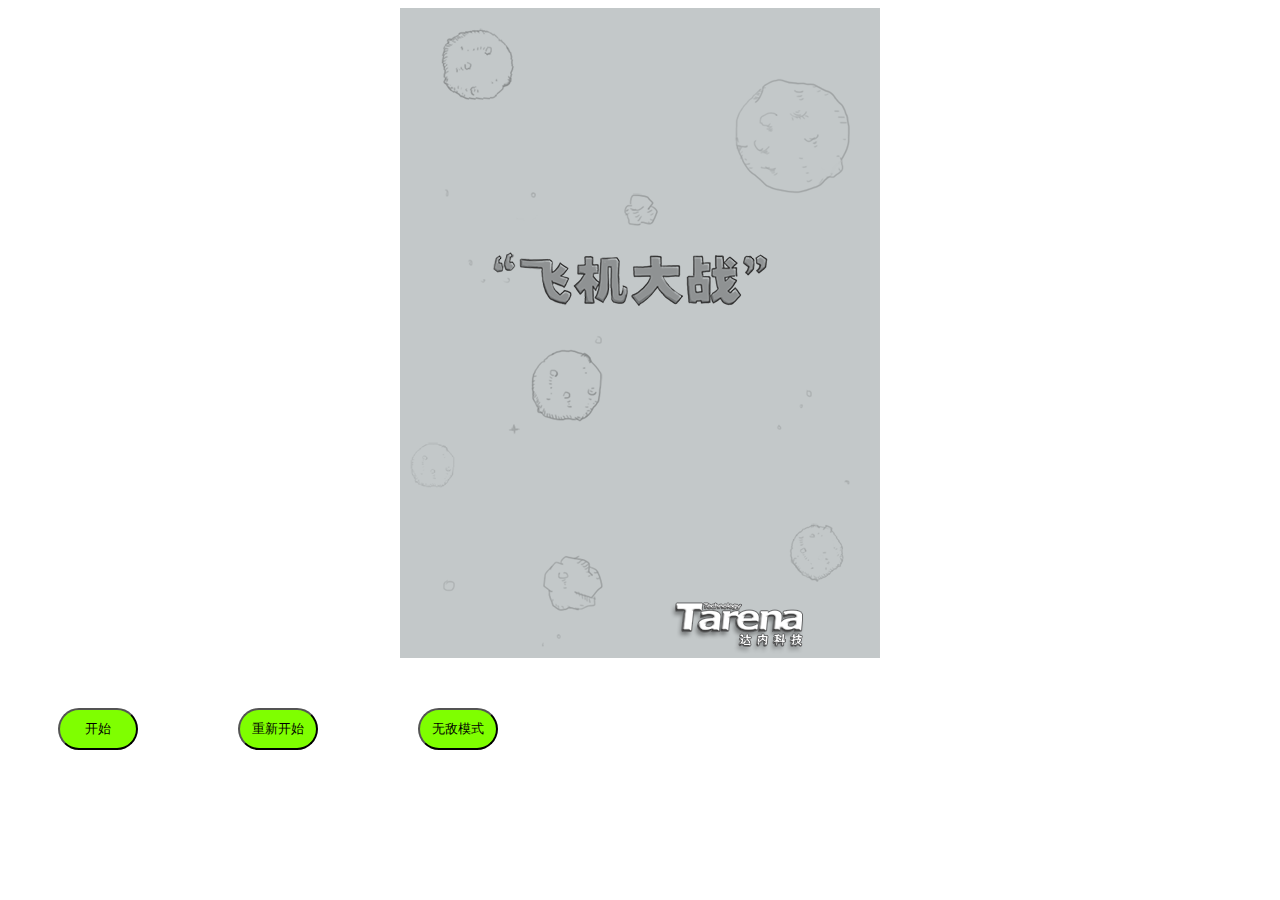
<file: src/飞机大战/index-final.html>
<!DOCTYPE html>
<html>

	<head>
		<meta charset="utf-8" />
		<title>飞机大战游戏</title>
		<style type="text/css">
			ul,
			li {
				border: none;
				margin: 0;
				padding: 0;
				float: left;
				left: auto;
			}
			
			li {
				margin-left: 100px;
				margin: 50px;
				list-style: none;
				position: relative;
			}
			
			input {
				padding: 10px;
				width: 80px;
				height: auto;
				background-color: chartreuse;
				border-radius: 25px;
			}
		</style>
	</head>

	<body>

		<div style="margin:0 auto;width: 480px;height: 650px;background: #ddd;text-align: center;vertical-align: middle;">
			<canvas id="canvas" width="480px" height="650px"></canvas>
		</div>
		<ul>
			<li><input type="button" value="开始" id="begin" /></li>
			<li><input type="button" value="重新开始" id="refused" /></li>
			<li><input type="button" value="无敌模式" id="bug"/></li>
		</ul>

	</body>

	<script type="text/javascript">
		//00 游戏的初始化阶段
		//01 获取canvas元素，创建画布对象
		var canvas = document.getElementById("canvas");
		var context = canvas.getContext("2d");
		//02获取花部的宽和高
		const WIDTH = canvas.width;
		const HEIGHT = canvas.height;
		//04初始化游戏的5个阶段
		const START = 0;
		const LOADDING = 1;
		const RUNNING = 2;
		const PAUSED = 3;
		const GAMEOVER = 4;
		//03定义标识用于表示游戏的当前状态
		var states = START;
		var score = 0; //初始化游戏得分
		var blood = 3; //生命值
		//1游戏的欢迎阶段
		//1.1操作游戏的背景图片
		//1.11加载图片
		var imgs = new Image();
		imgs.src = "images/background.png";

		//1.12初始化有关背景的数据
		var SKY = {
			imgs: imgs,
			width: 480,
			height: 852

		}
		//1.13创建操作背景的构造器
		function Sky(config) {
			//初始化数据
			this.width = config.width;
			this.height = config.height;
			this.imgs = config.imgs;
			//图片的坐标
			this.x1 = 0;
			this.y1 = 0;
			this.x2 = 0;
			this.y2 = -this.height;
			//绘制方法
			this.paint = function(config) {
				config.drawImage(this.imgs, this.x1, this.y1);
				config.drawImage(this.imgs, this.x2, this.y2);

			}
			//移动方法
			this.step = function() {
				this.y1++;
				this.y2++;
				if(this.y1 == this.height) {
					this.y1 = -this.width;
				}
				if(this.y2 == this.height) {
					this.y2 = -this.width;
				}

			}
		}
		//1.14创建操作背景图片的对象
		var sky = new Sky(SKY);
		//1.2操作游戏的logo图片
		var logo = new Image();
		logo.src = "images/start.png";

		//2游戏的过度阶段--如何过度到第二阶段？---> status=LOADDING

		canvas.onclick = function() {
			//当前是否为游戏的欢迎阶段
			if(states == START) {
				states = LOADDING;
			}
		}
		//2.1加载过渡动画所需的图片--数组
		var loadddings = [];
		loadddings[0] = new Image();
		loadddings[0].src = "images/game_loading1.png";

		loadddings[1] = new Image();
		loadddings[1].src = "images/game_loading2.png";
		loadddings[2] = new Image();
		loadddings[2].src = "images/game_loading3.png";
		loadddings[3] = new Image();
		loadddings[3].src = "images/game_loading4.png";

		//2.2初始化数据内容
		var LOAD = {
			imgs: loadddings, //初始化动画图片
			width: 186,
			height: 38,
			count: loadddings.length

		}
		//2.3创建过渡动画的构造器
		function Loading(config) {
			//初始化数据
			this.imgs = config.imgs;
			this.width = config.width;
			this.height = config.height;
			this.count = config.count;
			//定义数组角标
			this.index = 0;
			//定义图片的坐标值
			this.x = 0;
			this.y = HEIGHT - this.height;

			//绘制方法
			this.paint = function(cont) {
				cont.drawImage(this.imgs[this.index], this.x, this.y);
			}
			//定义相对速度
			this.speed = 0;
			//移动方法
			this.step = function() {
				this.speed++;
				if(this.speed % 5 == 0) {
					//切换角标就是切换动画的图片
					this.index++;
				}
				//动画在什么时候过渡完毕
				if(this.index == this.count) {
					//表示动画已经加载完毕了---那么就应该进入运行阶段
					states = RUNNING;

				}
			}

		}
		//2.4实例化过渡动画对象
		var loadding = new Loading(LOAD);

		//3游戏运行阶段--running
		//3.1我方飞机
		//3.11加载飞机图片数据
		var heros = [];
		heros[0] = new Image();
		heros[0].src = "images/hero1.png";
		heros[1] = new Image();
		heros[1].src = "images/hero2.png";
		heros[2] = new Image();
		heros[2].src = "images/hero_blowup_n1.png";
		heros[3] = new Image();
		heros[3].src = "images/hero_blowup_n2.png";
		heros[4] = new Image();
		heros[4].src = "images/hero_blowup_n3.png";
		heros[5] = new Image();
		heros[5].src = "images/hero_blowup_n4.png";
		//3.12初始化数据
		var HERO = {
			imgs: heros,
			width: 99,
			height: 124,
			count: heros.length,
			frome: 2 //正常的图片
		}

		//3.13定义我方飞机构造器

		function Hero(config) {
			//初始化数据
			this.imgs = config.imgs;
			this.width = config.width;
			this.height = config.height;
			this.count = config.count;
			this.frome = config.frome;
			//定义数组角标
			this.index = 0;
			//定义绘制的坐标值
			//*****z这里x，y需要改为x1，y1，要不然不出效果---原因：onmousemove修改x，y值没有写正确
			//this.x1 = (WIDTH - this.width)/2;
			//this.y1 = HEIGHT - this.height - 30;
			this.x = (WIDTH - this.width) / 2;
			this.y = HEIGHT - this.height - 30;

			//绘制方法
			this.paint = function(cxt) {
				//cxt.drawImage(this.imgs[this.index],this.x1,this.y1);
				cxt.drawImage(this.imgs[this.index], this.x, this.y);

			}
			//定义标识
			this.canDown = false;
			//动画方法
			this.step = function() {
				this.index++;
				if(this.canDown) {
					//如果爆破动画完成后，结束游戏
					if(this.index == this.count) {
						//生命值--
						blood--;
						if(blood > 0) {
							hero = new Hero(HERO);
						} else {
							states = GAMEOVER;
						}
						this.index = this.count - 1;
					}
				} else {
					this.index = this.index % this.frome;
				}
			}
			//射击方法
			this.shoot = function() {
				//创建子弹对象，将他添加到存储子弹的数组中
				var bullet = new Bullet(BULLET);
				//bullets[bullets.length] = bullet;
				bullets.push(bullet);
			}

			//爆破方法
			this.down = function() {
				this.canDown = true;
				this.index = 2;

			}
		}

		//3.14实例化我方飞机对象
		var hero = new Hero(HERO);

		//3.15我方飞机跟随鼠标移动
		canvas.onmousemove = function(event) {
			if(states == RUNNING) {

				hero.x = event.offsetX - hero.width / 2;
				hero.y = event.offsetY - hero.height / 2;
			}
		};

		//3.2发射子弹
		//3.21加载子弹图片
		var bullet = new Image();
		bullet.src = "images/bullet1.png";
		//3.22初始化子弹的数据
		var BULLET = {
			imgs: bullet,
			width: 9,
			height: 21,
		}
		//3.23创建子弹的构造器
		function Bullet(config) {
			//初始化数据
			this.imgs = config.imgs;
			this.width = config.width;
			this.height = config.height;
			//定义坐标值
			this.x = hero.x + hero.width / 2 - bullet.width / 2;
			this.y = hero.y - bullet.height - 10;
			//绘制方法
			this.paint = function(ctx) {
				ctx.drawImage(this.imgs, this.x, this.y);
			}
			//移动方法---子弹向上移动-y++
			this.step = function() {
				this.y -= 25;
			}
			//是否可以删除标识
			this.canDelete = false;

		}
		//3.24定义数组用于存储所有子弹
		var bullets = [];
		//3.25定义绘制所有子弹的函数
		var paintBullets = function() {
			//遍历存储的所有子弹对象数组
			for(var i = 0; i < bullets.length; i++) {
				//得到每个子弹对象
				var bullet = bullets[i];
				//进行绘制
				bullet.paint(context);
			}
		}
		//3.26定义移动所有子弹的函数
		var stepBullets = function() {
			for(var i = 0; i < bullets.length; i++) {
				var bullet = bullets[i];
				bullet.step();
			}

		}
		//3.27 定义移出画布的子弹进行删除的方法
		var spliceBullets = function() {
			for(var i = 0; i < bullets.length; i++) {
				var bullet = bullets[i];
				if(bullet.y == -bullet.width || bullet.canDelete) {
					bullets.splice(i, 1);
				}

			}

		}
		//3.3敌方飞机
		//3.31加载敌方飞机图片--大中小三种飞机
		//小飞机
		var enemie1 = [];
		enemie1[0] = new Image();
		enemie1[0].src = "images/enemy1.png";
		enemie1[1] = new Image();
		enemie1[1].src = "images/enemy1_down1.png";
		enemie1[2] = new Image();
		enemie1[2].src = "images/enemy1_down2.png";
		enemie1[3] = new Image();
		enemie1[3].src = "images/enemy1_down3.png";
		enemie1[4] = new Image();
		enemie1[4].src = "images/enemy1_down4.png";
		//中飞机
		var enemie2 = [];
		enemie2[0] = new Image();
		enemie2[0].src = "images/enemy2.png";
		enemie2[1] = new Image();
		enemie2[1].src = "images/enemy2_down1.png";
		enemie2[2] = new Image();
		enemie2[2].src = "images/enemy2_down2.png";
		enemie2[3] = new Image();
		enemie2[3].src = "images/enemy2_down3.png";
		enemie2[4] = new Image();
		enemie2[4].src = "images/enemy2_down4.png";
		//大飞机
		var enemie3 = [];
		enemie3[0] = new Image();
		enemie3[0].src = "images/enemy3_n1.png";
		enemie3[1] = new Image();
		enemie3[1].src = "images/enemy3_n2.png";
		enemie3[2] = new Image();
		enemie3[2].src = "images/enemy3_down1.png";
		enemie3[3] = new Image();
		enemie3[3].src = "images/enemy3_down2.png";
		enemie3[4] = new Image();
		enemie3[4].src = "images/enemy3_down3.png";
		enemie3[5] = new Image();
		enemie3[5].src = "images/enemy3_down4.png";
		enemie3[6] = new Image();
		enemie3[6].src = "images/enemy3_down5.png";
		enemie3[7] = new Image();
		enemie3[7].src = "images/enemy3_down6.png"
		//3.32初始化敌方飞机数据
		var ENEMIE1 = { //小飞机
			imgs: enemie1,
			width: 57,
			height: 51,
			type: 1,
			count: enemie1.length,
			frameCount: 1, //小飞机正常图片的数量
			life: 10,
			score: 10
		}
		var ENEMIE2 = { //中飞机
			imgs: enemie2,
			width: 69,
			height: 95,
			type: 2,
			count: enemie2.length,
			frameCount: 1, //中飞机正常图片的数量
			life: 20,
			score: 20
		}
		var ENEMIE3 = { //大飞机
			imgs: enemie3,
			width: 169,
			height: 258,
			type: 3,
			count: enemie3.length,
			frameCount: 2, //大飞机正常图片的数量
			life: 50,
			score: 50
		}
		//3.33创建敌机构造器
		function Enemie(config) {
			//初始化数据
			this.imgs = config.imgs;
			this.width = config.width;
			this.height = config.height;
			this.type = config.type;
			this.frameCount = config.frameCount;
			this.count = config.count;
			this.life = config.life;
			this.score = config.score;
			//定义脚标
			this.index = 0;

			//坐标值
			this.x = Math.random() * WIDTH - this.width;
			this.y = -this.height;

			//定义标识
			this.canDown = false;
			this.canDelete = false;

			//移动方法
			this.step = function() {
				this.index++;

				if(this.canDown) { //爆破
					if(this.index == this.count) {
						this.canDelete = true;
					}
				} else { //正常
					this.index = this.index % this.frameCount;
					switch(this.type) {
						case 3:
							this.y += 2;
							break;
						case 2:
							this.y += 5;
							break;
						case 1:
							this.y += 10;
							break;
					}
				}
			}

			//绘制方法
			this.paint = function(cxt) {
				//this.index = (++this.index) % this.count;
				cxt.drawImage(this.imgs[this.index], this.x, this.y);

			}

			//爆破方法
			this.down = function() {
				this.life--;
				if(this.life == 0) {
					//执行爆破动画
					this.canDown = true;
					if(this.type == 3) {
						this.index = 2;
					} else {
						this.index = 1;
					}
					//计算游戏得分
					score += this.score;
				}

			}

			//检查撞击的方法
			this.hit = function(xxx) {
				return xxx.y < this.y + this.height && xxx.y + xxx.height > this.y && xxx.x + xxx.width > this.x && xxx.x < this.x + this.width;

			}
			//检查子弹撞击
			this.bulletHit = function(ppp) {
				return ppp.y < this.y + this.height && ppp.x + ppp.width > this.x && ppp.x < this.x;

			}
		}
		//3.34创建空数组用于保存所有敌机
		var enemies = [];
		//3.35实例化各种敌机并压入数组
		function createEnemies() {
			var num = Math.random() * 1000;
			if(num < 60) {
				var enemie = new Enemie(ENEMIE1);
				enemies.push(enemie);
			} else if(num < 70) {
				var enemie = new Enemie(ENEMIE2);
				enemies.push(enemie);
			} else if(num < 120) {
				var enemie = new Enemie(ENEMIE3);
				enemies.push(enemie);
			}

		}
		//3.36绘制所有的敌机
		function paintEnemies() {
			for(var i = 0; i < enemies.length; i++) {
				var enemie = enemies[i];
				enemie.paint(context);
			}
		}
		//3.37移动所有的敌机

		function stepEnemies() {
			for(var i = 0; i < enemies.length; i++) {
				var enemie = enemies[i];
				enemie.step();
			}
		}
		//3.38删除移出画布的敌机
		function spliceEnemies() {
			for(var i = 0; i < enemies.length; i++) {
				var enemie = enemies[i];
				if(enemie.y > HEIGHT || enemie.canDelete) {
					enemies.splice(i, 1);
					i--;
				}
			}

		}

		//3.4打飞机的逻辑
		function checkHit() {
			//遍历所有的敌机
			//如果可以爆破，调用爆破的方法
			//撞击爆破
			for(var i = 0; i < enemies.length; i++) {
				var enemie = enemies[i];
				if(enemie.hit(hero) && !enemie.canDown && !hero.canDown) {
					//敌机爆炸
					enemie.down();
					//我的机爆炸
					hero.down();
				}

				//子弹攻击爆破
				for(var j = 0; j < bullets.length; j++) {
					var bullet = bullets[j];
					if(enemie.hit(bullet) && !enemie.canDown) {
						enemie.down();
						bullet.canDelete = true;
					}
				}
			}

		}
		//无敌
		function checkHit2() {
			//遍历所有的敌机
			//如果可以爆破，调用爆破的方法
			//撞击爆破
			for(var i = 0; i < enemies.length; i++) {
				var enemie = enemies[i];
				if(enemie.hit(hero) && !enemie.canDown && !hero.canDown) {
					//敌机爆炸
					enemie.down();
					//我的机爆炸
					hero.down();
				}

				//子弹攻击爆破
				for(var j = 0; j < bullets.length; j++) {
					var bullet = bullets[j];
					if(enemie.hit(bullet) && !enemie.canDown) {
						enemie.down();
						bullet.canDelete = true;
					}
				}
			}

		}
		//3.5计算得分和游戏等级及其我方飞机血量
		function paintScore() {
			context.font = "bold 26px 微软雅黑";
			context.fillText("SCORE:" + score, 15, 30);

		}

		function paintBlood() {
			context.font = "bold 26px 微软雅黑";
			context.fillText("LIFE:" + blood, WIDTH - 100, 30);
		}

		//4.游戏暂停阶段
		//4.1游戏从运行到暂停
		//加载暂停的图标
		var paused = [];
		paused[0] = new Image();
		paused[0].src = "images/game_pause_nor.png";
		//创建暂停图标对象
		var PAUS = {
			imgs: paused,
			width: 60,
			height: 45
		}
		//创建构造器函数
		function Paus(config) {
			this.imgs = config.imgs;
			this.width = config.width;
			this.height = config.height;

			this.x = WIDTH / 2 - this.width / 2;
			this.y = HEIGHT / 2 - this.height / 2;
			this.index = 0;
			this.paint = function(ctx) {
				ctx.drawImage(this.imgs[this.index], this.x, this.y);
			}
		}
		//实例化暂停图标对象
		var paus = new Paus(PAUS);
		canvas.onmouseout = function() {
			if(states == RUNNING) {
				states = PAUSED;

			}
		}
		var begin = document.getElementById("begin");
		begin.onclick = function() {
			if(states == PAUSED) {
				states = RUNNING;

			}
		}
		/*
		canvas.onmouseover = function(){
			if(states==PAUSED){
				states = RUNNING;
			}
		}
		*/
		//4.2游戏从暂停到运行

		//5.游戏结束阶段
		function paintOver() {
			context.font = "bold 48px 微软雅黑";
			context.fillText("GAME OVER", WIDTH / 2 - 150, HEIGHT / 2);
		}

		

		//定义游戏的核心控制器
		var timer=null;
		function controller() {
			timer=setInterval(function() {
				//绘制背景
				sky.paint(context);
				//移动背景
				sky.step();
				switch(states) {
					case START:
						context.drawImage(logo, 30, 0);
						break;
					case LOADDING:
						loadding.paint(context);
						loadding.step();
						break;
					case RUNNING:

						hero.paint(context); //绘制我方飞机
						hero.step(); //执行飞机动画
						hero.shoot(); //执行打飞机方法
						paintBullets(); //绘制子弹
						stepBullets(); //移动子弹
						spliceBullets(); //删除移除画布的子弹
						//
						createEnemies();
						paintEnemies();
						stepEnemies();
						spliceEnemies();
						//
						checkHit();
						//
						paintScore();
						paintBlood();
						break;
					case PAUSED:
						paus.paint(context); //绘制暂停图标
						paintBullets(); //绘制子弹
						hero.paint(context); //绘制我方飞机
						paintEnemies(); //绘制敌机
						paintScore(); //绘制得分
						paintBlood(); //绘制生命值
						break;
					case GAMEOVER:
						paintOver();
						hero.paint(context); //绘制我方飞机
						paintBullets(); //绘制所有子弹
						paintEnemies(); //绘制敌方飞机
						paintScore(); //绘制游戏的得分
						paintBlood(); //绘制生命值
						break;
				}

			}, 100);
		}
		controller();
		//重新开始游戏
		var refused = document.getElementById("refused");
		refused.onclick = function() {
			//页面重新加载?
			location.reload();
			//修改状态码为running？
			//重新启动核心控制器
			
		}
		
		//无敌模式
		//飞机碰撞自身不爆炸
		var bug=document.getElementById("bug");
		bug.onclick=function(){
			function controller() {
			timer=setInterval(function() {
				//绘制背景
				sky.paint(context);
				//移动背景
				sky.step();
				switch(states) {
					case START:
						context.drawImage(logo, 30, 0);
						break;
					case LOADDING:
						loadding.paint(context);
						loadding.step();
						break;
					case RUNNING:

						hero.paint(context); //绘制我方飞机
						hero.step(); //执行飞机动画
						hero.shoot(); //执行打飞机方法
						paintBullets(); //绘制子弹
						stepBullets(); //移动子弹
						spliceBullets(); //删除移除画布的子弹
						//
						createEnemies();
						paintEnemies();
						stepEnemies();
						spliceEnemies();
						//
						checkHit2();
						//
						paintScore();
						paintBlood();
						break;
					case PAUSED:
						paus.paint(context); //绘制暂停图标
						paintBullets(); //绘制子弹
						hero.paint(context); //绘制我方飞机
						paintEnemies(); //绘制敌机
						paintScore(); //绘制得分
						paintBlood(); //绘制生命值
						break;
					case GAMEOVER:
						paintOver();
						hero.paint(context); //绘制我方飞机
						paintBullets(); //绘制所有子弹
						paintEnemies(); //绘制敌方飞机
						paintScore(); //绘制游戏的得分
						paintBlood(); //绘制生命值
						break;
				}

			}, 100);
		}

		
			
		}
	</script>

</html>
</file>
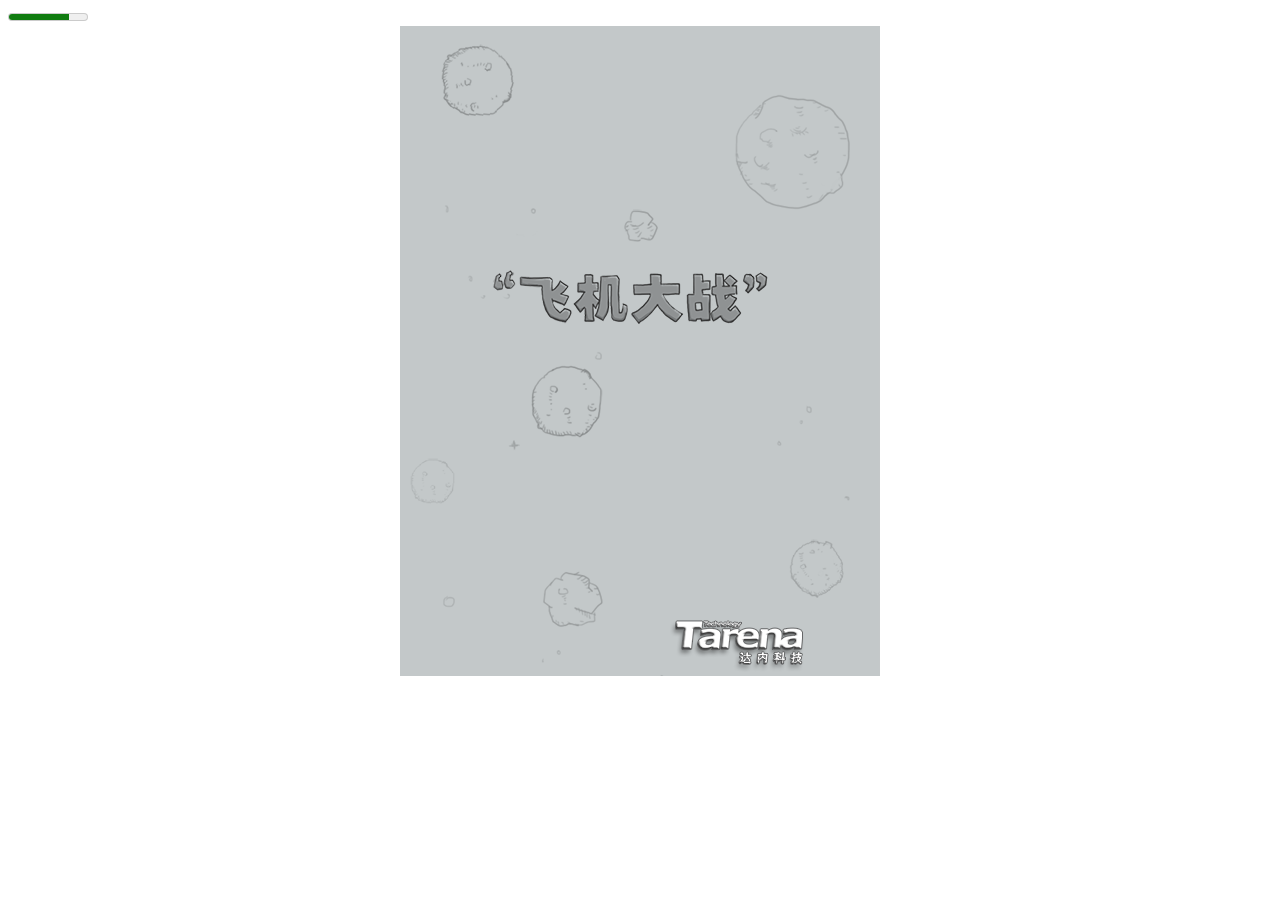
<file: src/飞机大战/index01.html>
<!DOCTYPE html>
<html>
	<head>
		<meta charset="utf-8" />
		<title>飞机大战游戏</title>
	</head>
	<body>
		<meter min="20" max="100" value="82"></meter>
		<div style="margin:0 auto;width: 480px;height: 650px;background: #ddd;text-align: center;vertical-align: middle;">
			<canvas id="canvas" width="480px" height="650px"></canvas>
		</div>
	</body>
	
	
	<script type="text/javascript">
		//00 游戏的初始化阶段
		//01 获取canvas元素，创建画布对象
		var canvas = document.getElementById("canvas");
		var context = canvas.getContext("2d");
		//02获取花部的宽和高
		const WIDTH = canvas.width;
		const HEIGHT = canvas.height;
		//04初始化游戏的5个阶段
		const START = 0;
		const LOADDING = 1;
		const RUNNING = 2;
		const PAUSED = 3;
		const GAMEOVER = 4;
		//03定义标识用于表示游戏的当前状态
		var status = START;
		
		//1游戏的欢迎阶段
		//1.1操作游戏的背景图片
			//1.11加载图片
			var imgs = new Image();
			imgs.src = "images/background.png";
			
			//1.12初始化有关背景的数据
			var SKY = {
				imgs : imgs,
				width :480,
				height :852
				
				
			}
			//1.13创建操作背景的构造器
			function Sky(config){
				//初始化数据
				this.width = config.width;
				this.height = config.height;
				this.imgs = config.imgs;
				//图片的坐标
				this.x1 =0;
				this.y1 =0;
				this.x2 =0;
				this.y2 =-this.height;
				//绘制方法
				this.paint = function(config){
					config.drawImage(this.imgs,this.x1,this.y1);
					config.drawImage(this.imgs,this.x2,this.y2);
					
				}
				//移动方法
				this.step = function(){
					this.y1++;
					this.y2++;
					if(this.y1==this.height){
						this.y1 = -this.width;
					}
					if(this.y2==this.height){
						this.y2 = -this.width;
					}
					
				}
			}
			//1.14创建操作背景图片的对象
			var sky = new Sky(SKY);
		//1.2操作游戏的logo图片
		var logo =new Image();
		logo.src = "images/start.png";
		
		//定义游戏的核心控制器
		setInterval(function(){
			//绘制背景
			sky.paint(context);
			//移动背景
			sky.step();
			context.drawImage(logo,30,0);
			
			
		},100);
	</script>
</html>
</file>
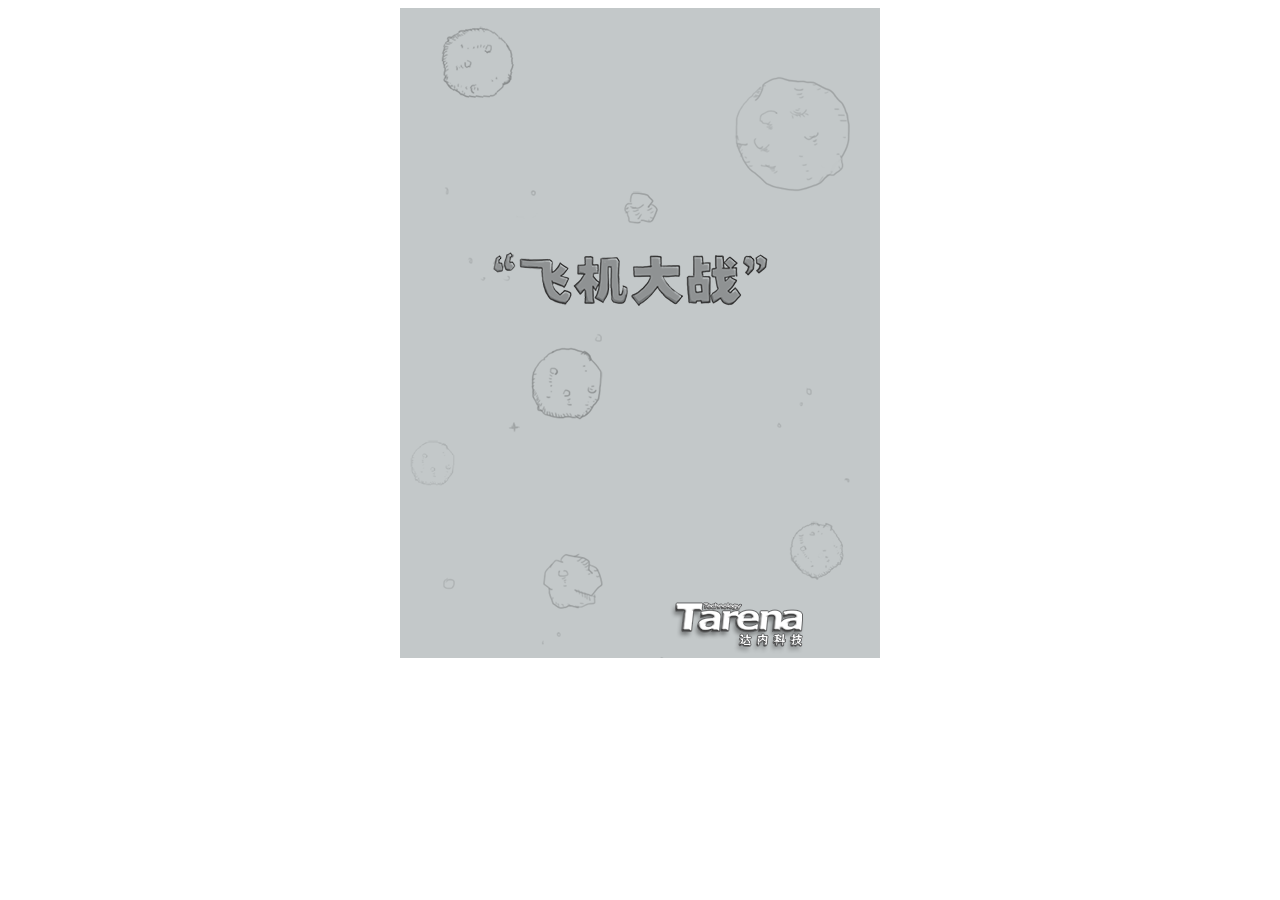
<file: src/飞机大战/index02.html>
<!DOCTYPE html>
<html>
	<head>
		<meta charset="utf-8" />
		<title>飞机大战游戏</title>
	</head>
	<body>
		
		<div style="margin:0 auto;width: 480px;height: 650px;background: #ddd;text-align: center;vertical-align: middle;">
			<canvas id="canvas" width="480px" height="650px"></canvas>
		</div>
	</body>
	
	
	<script type="text/javascript">
		//00 游戏的初始化阶段
		//01 获取canvas元素，创建画布对象
		var canvas = document.getElementById("canvas");
		var context = canvas.getContext("2d");
		//02获取花部的宽和高
		const WIDTH = canvas.width;
		const HEIGHT = canvas.height;
		//04初始化游戏的5个阶段
		const START = 0;
		const LOADDING = 1;
		const RUNNING = 2;
		const PAUSED = 3;
		const GAMEOVER = 4;
		//03定义标识用于表示游戏的当前状态
		var states = START;
		
		//1游戏的欢迎阶段
		//1.1操作游戏的背景图片
			//1.11加载图片
			var imgs = new Image();
			imgs.src = "images/background.png";
			
			//1.12初始化有关背景的数据
			var SKY = {
				imgs : imgs,
				width :480,
				height :852
				
				
			}
			//1.13创建操作背景的构造器
			function Sky(config){
				//初始化数据
				this.width = config.width;
				this.height = config.height;
				this.imgs = config.imgs;
				//图片的坐标
				this.x1 =0;
				this.y1 =0;
				this.x2 =0;
				this.y2 =-this.height;
				//绘制方法
				this.paint = function(config){
					config.drawImage(this.imgs,this.x1,this.y1);
					config.drawImage(this.imgs,this.x2,this.y2);
					
				}
				//移动方法
				this.step = function(){
					this.y1++;
					this.y2++;
					if(this.y1==this.height){
						this.y1 = -this.width;
					}
					if(this.y2==this.height){
						this.y2 = -this.width;
					}
					
				}
			}
			//1.14创建操作背景图片的对象
			var sky = new Sky(SKY);
		//1.2操作游戏的logo图片
		var logo =new Image();
		logo.src = "images/start.png";
		
		
		//2游戏的过度阶段--如何过度到第二阶段？---> status=LOADDING
		canvas.onclick = function(){
			//当前是否为游戏的欢迎阶段
			if(states == START){
				states = LOADDING;
			}
		}
		//2.1加载过渡动画所需的图片--数组
		var loadddings = [];
		loadddings[0] = new Image();
		loadddings[0].src = "images/game_loading1.png";
		loadddings[1] = new Image();
		loadddings[1].src = "images/game_loading2.png";
		loadddings[2] = new Image();
		loadddings[2].src = "images/game_loading3.png";
		loadddings[3] = new Image();
		loadddings[3].src = "images/game_loading4.png";
		
		//2.2初始化数据内容
		var LOAD = {
			imgs : loadddings,//初始化动画图片
			width : 186,
			height : 38,
			count : loadddings.length
			
		}
		//2.3创建过渡动画的构造器
		function Loading(config){
			//初始化数据
			this.imgs = config.imgs;
			this.width = config.width;
			this.height = config.height;
			this.count = config.count;
			//定义数组角标
			this.index = 0;
			//定义图片的坐标值
			this.x = 0;
			this.y = HEIGHT-this.height;
			
			//绘制方法
			this.paint = function(cont){
				cont.drawImage(this.imgs[this.index],this.x,this.y);
			}
			//定义相对速度
			this.speed = 0;
			//移动方法
			this.step = function(){
				this.speed++;
				if(this.speed%5==0){
					//切换角标就是切换动画的图片
					this.index++;
				}
				//动画在什么时候过渡完毕
				if(this.index == this.count){
					//表示动画已经加载完毕了---那么就应该进入运行阶段
					states = RUNNING;
					
				}
			}
			
			
		}
		//2.4实例化过渡动画对象
		var loadding = new Loading(LOAD);
		
		
		
		
		//定义游戏的核心控制器
		setInterval(function(){
			//绘制背景
			sky.paint(context);
			//移动背景
			sky.step();
			switch (states){
				case START:
					context.drawImage(logo,30,0);
					break;
				case LOADDING:
					loadding.paint(context);
					loadding.step();
					break;
				case RUNNING:
					
					break;
				case PAUSE:
					
					break;
				case GAMEOVER:
					
					break;
			}
			
			
			
		},100);
	</script>
</html>
</file>
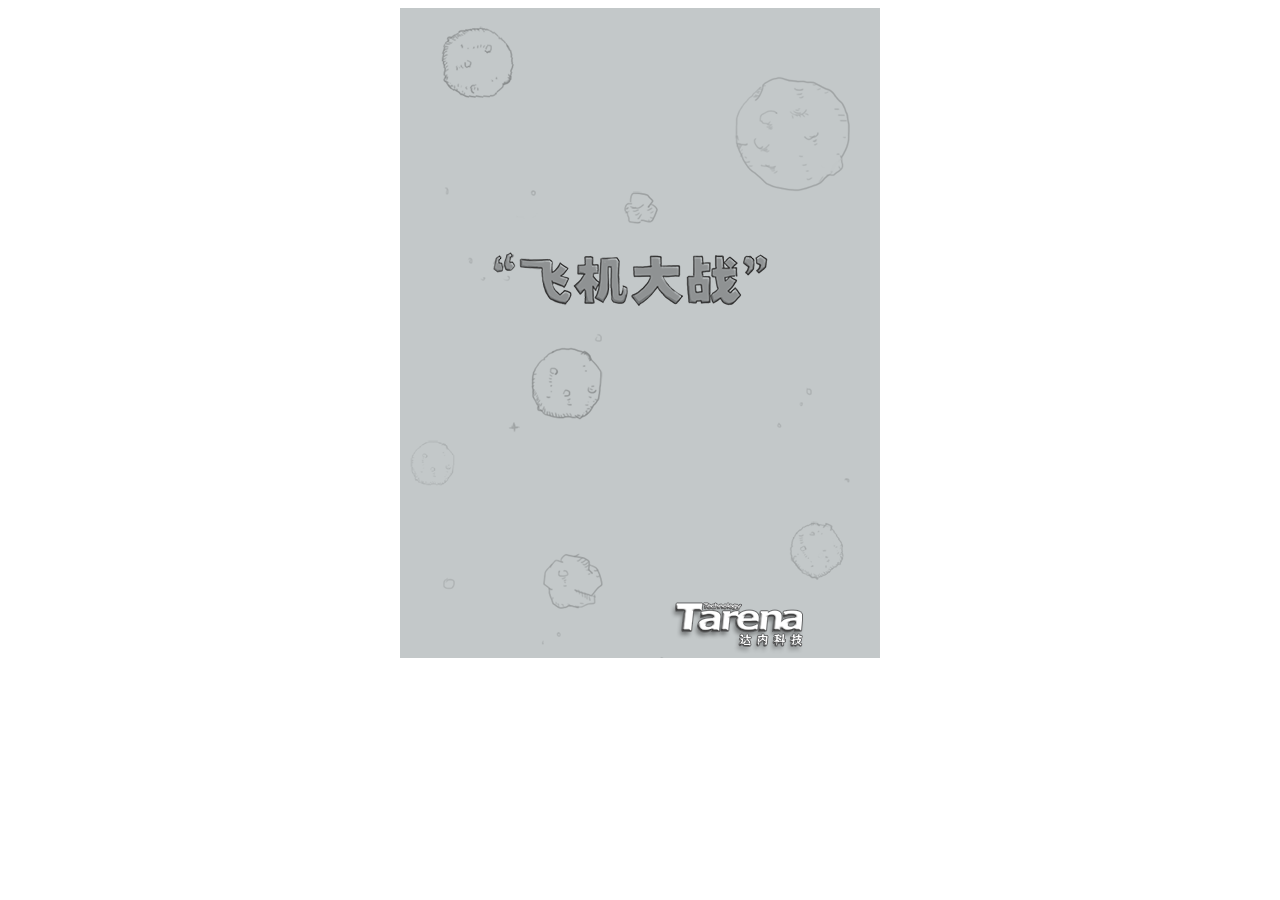
<file: src/飞机大战/index03.html>
<!DOCTYPE html>
<html>

	<head>
		<meta charset="utf-8" />
		<title>飞机大战游戏</title>
	</head>

	<body>

		<div style="margin:0 auto;width: 480px;height: 650px;background: #ddd;text-align: center;vertical-align: middle;">
			<canvas id="canvas" width="480px" height="650px"></canvas>
		</div>
	</body>

	<script type="text/javascript">
		//00 游戏的初始化阶段
		//01 获取canvas元素，创建画布对象
		var canvas = document.getElementById("canvas");
		var context = canvas.getContext("2d");
		//02获取花部的宽和高
		const WIDTH = canvas.width;
		const HEIGHT = canvas.height;
		//04初始化游戏的5个阶段
		const START = 0;
		const LOADDING = 1;
		const RUNNING = 2;
		const PAUSED = 3;
		const GAMEOVER = 4;
		//03定义标识用于表示游戏的当前状态
		var states = START;

		//1游戏的欢迎阶段
		//1.1操作游戏的背景图片
		//1.11加载图片
		var imgs = new Image();
		imgs.src = "images/background.png";

		//1.12初始化有关背景的数据
		var SKY = {
			imgs: imgs,
			width: 480,
			height: 852

		}
		//1.13创建操作背景的构造器
		function Sky(config) {
			//初始化数据
			this.width = config.width;
			this.height = config.height;
			this.imgs = config.imgs;
			//图片的坐标
			this.x1 = 0;
			this.y1 = 0;
			this.x2 = 0;
			this.y2 = -this.height;
			//绘制方法
			this.paint = function(config) {
				config.drawImage(this.imgs, this.x1, this.y1);
				config.drawImage(this.imgs, this.x2, this.y2);

			}
			//移动方法
			this.step = function() {
				this.y1++;
				this.y2++;
				if(this.y1 == this.height) {
					this.y1 = -this.width;
				}
				if(this.y2 == this.height) {
					this.y2 = -this.width;
				}

			}
		}
		//1.14创建操作背景图片的对象
		var sky = new Sky(SKY);
		//1.2操作游戏的logo图片
		var logo = new Image();
		logo.src = "images/start.png";

		//2游戏的过度阶段--如何过度到第二阶段？---> status=LOADDING
		canvas.onclick = function() {
			//当前是否为游戏的欢迎阶段
			if(states == START) {
				states = LOADDING;
			}
		}
		//2.1加载过渡动画所需的图片--数组
		var loadddings = [];
		loadddings[0] = new Image();
		loadddings[0].src = "images/game_loading1.png";
		loadddings[1] = new Image();
		loadddings[1].src = "images/game_loading2.png";
		loadddings[2] = new Image();
		loadddings[2].src = "images/game_loading3.png";
		loadddings[3] = new Image();
		loadddings[3].src = "images/game_loading4.png";

		//2.2初始化数据内容
		var LOAD = {
			imgs: loadddings, //初始化动画图片
			width: 186,
			height: 38,
			count: loadddings.length

		}
		//2.3创建过渡动画的构造器
		function Loading(config) {
			//初始化数据
			this.imgs = config.imgs;
			this.width = config.width;
			this.height = config.height;
			this.count = config.count;
			//定义数组角标
			this.index = 0;
			//定义图片的坐标值
			this.x = 0;
			this.y = HEIGHT - this.height;

			//绘制方法
			this.paint = function(cont) {
				cont.drawImage(this.imgs[this.index], this.x, this.y);
			}
			//定义相对速度
			this.speed = 0;
			//移动方法
			this.step = function() {
				this.speed++;
				if(this.speed % 5 == 0) {
					//切换角标就是切换动画的图片
					this.index++;
				}
				//动画在什么时候过渡完毕
				if(this.index == this.count) {
					//表示动画已经加载完毕了---那么就应该进入运行阶段
					states = RUNNING;

				}
			}

		}
		//2.4实例化过渡动画对象
		var loadding = new Loading(LOAD);

		//3游戏运行阶段--running
		//3.1我方飞机
		//3.11加载飞机图片数据
		var heros = [];
		heros[0] = new Image();
		heros[0].src = "images/hero1.png";
		heros[1] = new Image();
		heros[1].src = "images/hero2.png";
		
		//3.12初始化数据
		var HERO = {
			imgs : heros,
			width : 99,
			height : 124,
			count : heros.length
		}
	
		//3.13定义我方飞机构造器
		
		function Hero(config){
			//初始化数据
			this.imgs = config.imgs;
			this.width = config.width;
			this.height = config.height;
			this.count = config.count;
			//定义数组角标
			this.index = 0;
			//定义绘制的坐标值
			//*****z这里x，y需要改为x1，y1，要不然不出效果---原因：onmousemove修改x，y值没有写正确
			//this.x1 = (WIDTH - this.width)/2;
			//this.y1 = HEIGHT - this.height - 30;
			this.x = (WIDTH - this.width)/2;
			this.y = HEIGHT - this.height - 30;
			
			//绘制方法
			this.paint = function(cxt){
				//cxt.drawImage(this.imgs[this.index],this.x1,this.y1);
				cxt.drawImage(this.imgs[this.index],this.x,this.y);
				
			}
			//动画方法
			this.step=function(){
				this.index = (++this.index)%2;	
			}
			//射击方法
			this.shoot = function(){
				//创建子弹对象，将他添加到存储子弹的数组中
				var bullet =new Bullet(BULLET);
				//bullets[bullets.length] = bullet;
				bullets.push(bullet);
			}
		}
		
		
		//3.14实例化我方飞机对象
		var hero = new Hero(HERO);
		
		//3.15我方飞机跟随鼠标移动
		canvas.onmousemove = function(event){	
			hero.x = event.offsetX - hero.width/2;
			hero.y = event.offsetY - hero.height/2;
		};
		
		//3.2发射子弹
		//3.21加载子弹图片
		var bullet = new Image();
		bullet.src = "images/bullet1.png";
		//3.22初始化子弹的数据
		var BULLET = {
			imgs : bullet,
			width : 9,
			height : 21,
		}
		//3.23创建子弹的构造器
		function Bullet(config){
			//初始化数据
			this.imgs = config.imgs;
			this.width = config.width;
			this.height = config.height;
			//定义坐标值
			this.x = hero.x+hero.width/2-bullet.width/2;
			this.y = hero.y-bullet.height-10;
			//绘制方法
			this.paint = function(ctx){
				ctx.drawImage(this.imgs,this.x,this.y);
			}
			//移动方法---子弹向上移动-y++
			this.step =function(){
				this.y-=25;
			}
		}
		//3.24定义数组用于存储所有子弹
		var bullets = [];
		//3.25定义绘制所有子弹的函数
		var paintBullets = function(){
			//遍历存储的所有子弹对象数组
			for (var i=0;i<bullets.length;i++) {
				//得到每个子弹对象
				var bullet = bullets[i];
				//进行绘制
				bullet.paint(context);
			}
		}
		//3.26定义移动所有子弹的函数
		var stepBullets =function(){
			for (var i=0;i<bullets.length;i++) {
				var bullet = bullets[i];
				bullet.step();
			}
			
		}
		//3.27 定义移出画布的子弹进行删除的方法
		var spliceBullets = function(){
			for (var i=0;i<bullets.length;i++) {
				var bullet = bullets[i];
				if(bullet.y==-bullet.width){
					bullets.splice(i,1);
				}
				
			}
			
			
		}
		//3.3敌方飞机
		//3.4打飞机的逻辑
		//3.5计算得分和游戏等级及其我方飞机血量

		//定义游戏的核心控制器
		setInterval(function() {
			//绘制背景
			sky.paint(context);
			//移动背景
			sky.step();
			switch(states) {
				case START:
					context.drawImage(logo, 30, 0);
					break;
				case LOADDING:
					loadding.paint(context);
					loadding.step();
					break;
				case RUNNING:
					
					hero.paint(context);//绘制我方飞机
					hero.step();//执行飞机动画
					hero.shoot();//执行打飞机方法
					paintBullets();//绘制子弹
					stepBullets();//移动子弹
					spliceBullets();//删除移除画布的子弹
					break;
				case PAUSE:

					break;
				case GAMEOVER:

					break;
			}

		}, 100);
	</script>

</html>
</file>
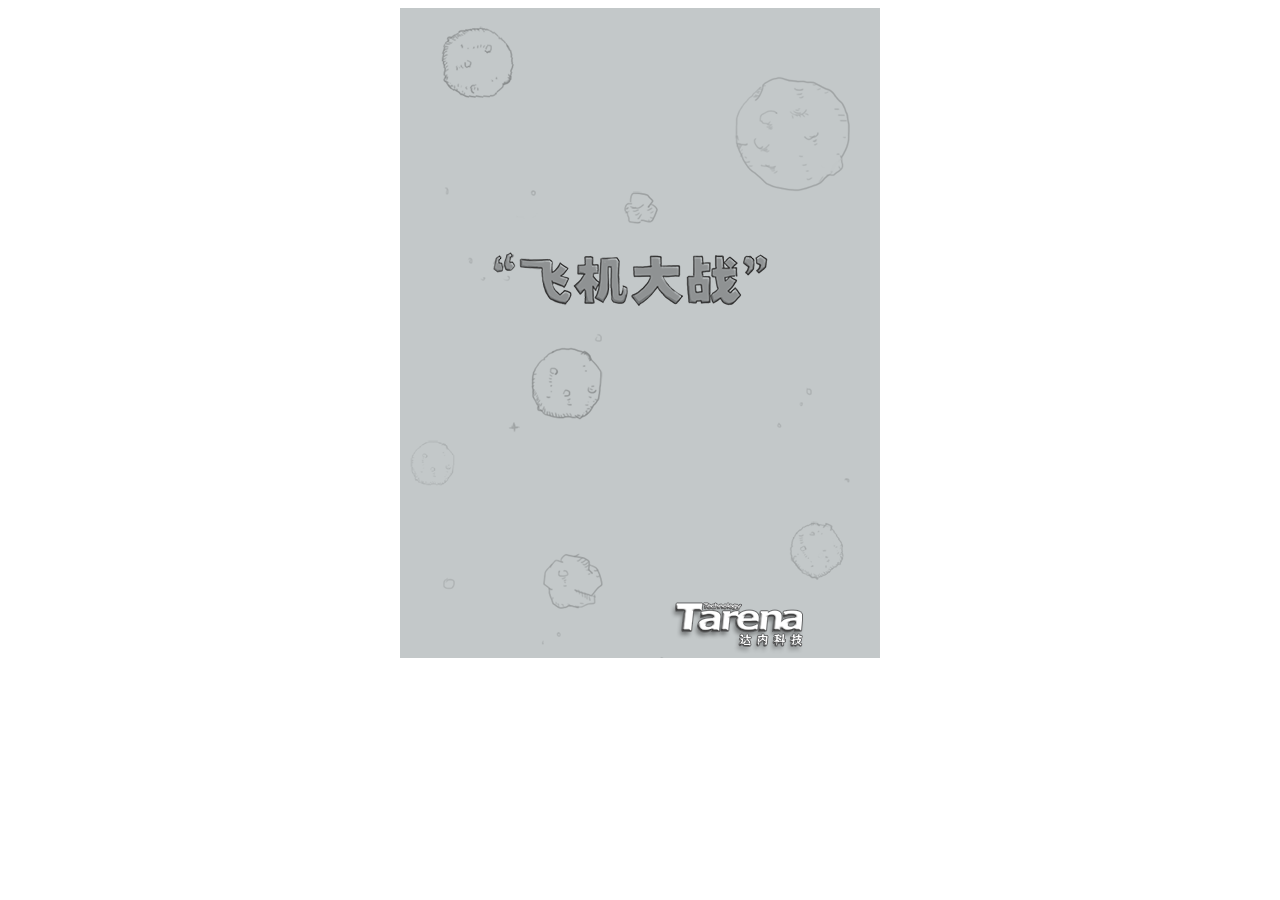
<file: src/飞机大战/index4.html>
<!DOCTYPE html>
<html>

	<head>
		<meta charset="utf-8" />
		<title>飞机大战游戏</title>
	</head>

	<body>

		<div style="margin:0 auto;width: 480px;height: 650px;background: #ddd;text-align: center;vertical-align: middle;">
			<canvas id="canvas" width="480px" height="650px"></canvas>
		</div>
	</body>

	<script type="text/javascript">
		//00 游戏的初始化阶段
		//01 获取canvas元素，创建画布对象
		var canvas = document.getElementById("canvas");
		var context = canvas.getContext("2d");
		//02获取花部的宽和高
		const WIDTH = canvas.width;
		const HEIGHT = canvas.height;
		//04初始化游戏的5个阶段
		const START = 0;
		const LOADDING = 1;
		const RUNNING = 2;
		const PAUSED = 3;
		const GAMEOVER = 4;
		//03定义标识用于表示游戏的当前状态
		var states = START;

		//1游戏的欢迎阶段
		//1.1操作游戏的背景图片
		//1.11加载图片
		var imgs = new Image();
		imgs.src = "images/background.png";

		//1.12初始化有关背景的数据
		var SKY = {
			imgs: imgs,
			width: 480,
			height: 852

		}
		//1.13创建操作背景的构造器
		function Sky(config) {
			//初始化数据
			this.width = config.width;
			this.height = config.height;
			this.imgs = config.imgs;
			//图片的坐标
			this.x1 = 0;
			this.y1 = 0;
			this.x2 = 0;
			this.y2 = -this.height;
			//绘制方法
			this.paint = function(config) {
				config.drawImage(this.imgs, this.x1, this.y1);
				config.drawImage(this.imgs, this.x2, this.y2);

			}
			//移动方法
			this.step = function() {
				this.y1++;
				this.y2++;
				if(this.y1 == this.height) {
					this.y1 = -this.width;
				}
				if(this.y2 == this.height) {
					this.y2 = -this.width;
				}

			}
		}
		//1.14创建操作背景图片的对象
		var sky = new Sky(SKY);
		//1.2操作游戏的logo图片
		var logo = new Image();
		logo.src = "images/start.png";

		//2游戏的过度阶段--如何过度到第二阶段？---> status=LOADDING
		canvas.onclick = function() {
			//当前是否为游戏的欢迎阶段
			if(states == START) {
				states = LOADDING;
			}
		}
		//2.1加载过渡动画所需的图片--数组
		var loadddings = [];
		loadddings[0] = new Image();
		loadddings[0].src = "images/game_loading1.png";

		loadddings[1] = new Image();
		loadddings[1].src = "images/game_loading2.png";
		loadddings[2] = new Image();
		loadddings[2].src = "images/game_loading3.png";
		loadddings[3] = new Image();
		loadddings[3].src = "images/game_loading4.png";

		//2.2初始化数据内容
		var LOAD = {
			imgs: loadddings, //初始化动画图片
			width: 186,
			height: 38,
			count: loadddings.length

		}
		//2.3创建过渡动画的构造器
		function Loading(config) {
			//初始化数据
			this.imgs = config.imgs;
			this.width = config.width;
			this.height = config.height;
			this.count = config.count;
			//定义数组角标
			this.index = 0;
			//定义图片的坐标值
			this.x = 0;
			this.y = HEIGHT - this.height;

			//绘制方法
			this.paint = function(cont) {
				cont.drawImage(this.imgs[this.index], this.x, this.y);
			}
			//定义相对速度
			this.speed = 0;
			//移动方法
			this.step = function() {
				this.speed++;
				if(this.speed % 5 == 0) {
					//切换角标就是切换动画的图片
					this.index++;
				}
				//动画在什么时候过渡完毕
				if(this.index == this.count) {
					//表示动画已经加载完毕了---那么就应该进入运行阶段
					states = RUNNING;

				}
			}

		}
		//2.4实例化过渡动画对象
		var loadding = new Loading(LOAD);

		//3游戏运行阶段--running
		//3.1我方飞机
		//3.11加载飞机图片数据
		var heros = [];
		heros[0] = new Image();
		heros[0].src = "images/hero1.png";
		heros[1] = new Image();
		heros[1].src = "images/hero2.png";

		//3.12初始化数据
		var HERO = {
			imgs: heros,
			width: 99,
			height: 124,
			count: heros.length
		}

		//3.13定义我方飞机构造器

		function Hero(config) {
			//初始化数据
			this.imgs = config.imgs;
			this.width = config.width;
			this.height = config.height;
			this.count = config.count;
			//定义数组角标
			this.index = 0;
			//定义绘制的坐标值
			//*****z这里x，y需要改为x1，y1，要不然不出效果---原因：onmousemove修改x，y值没有写正确
			//this.x1 = (WIDTH - this.width)/2;
			//this.y1 = HEIGHT - this.height - 30;
			this.x = (WIDTH - this.width) / 2;
			this.y = HEIGHT - this.height - 30;

			//绘制方法
			this.paint = function(cxt) {
				//cxt.drawImage(this.imgs[this.index],this.x1,this.y1);
				cxt.drawImage(this.imgs[this.index], this.x, this.y);

			}
			//动画方法
			this.step = function() {
				this.index = (++this.index) % 2;
			}
			//射击方法
			this.shoot = function() {
				//创建子弹对象，将他添加到存储子弹的数组中
				var bullet = new Bullet(BULLET);
				//bullets[bullets.length] = bullet;
				bullets.push(bullet);
			}
		}

		//3.14实例化我方飞机对象
		var hero = new Hero(HERO);

		//3.15我方飞机跟随鼠标移动
		canvas.onmousemove = function(event) {
			hero.x = event.offsetX - hero.width / 2;
			hero.y = event.offsetY - hero.height / 2;
		};

		//3.2发射子弹
		//3.21加载子弹图片
		var bullet = new Image();
		bullet.src = "images/bullet1.png";
		//3.22初始化子弹的数据
		var BULLET = {
			imgs: bullet,
			width: 9,
			height: 21,
		}
		//3.23创建子弹的构造器
		function Bullet(config) {
			//初始化数据
			this.imgs = config.imgs;
			this.width = config.width;
			this.height = config.height;
			//定义坐标值
			this.x = hero.x + hero.width / 2 - bullet.width / 2;
			this.y = hero.y - bullet.height - 10;
			//绘制方法
			this.paint = function(ctx) {
				ctx.drawImage(this.imgs, this.x, this.y);
			}
			//移动方法---子弹向上移动-y++
			this.step = function() {
				this.y -= 25;
			}
		}
		//3.24定义数组用于存储所有子弹
		var bullets = [];
		//3.25定义绘制所有子弹的函数
		var paintBullets = function() {
			//遍历存储的所有子弹对象数组
			for(var i = 0; i < bullets.length; i++) {
				//得到每个子弹对象
				var bullet = bullets[i];
				//进行绘制
				bullet.paint(context);
			}
		}
		//3.26定义移动所有子弹的函数
		var stepBullets = function() {
			for(var i = 0; i < bullets.length; i++) {
				var bullet = bullets[i];
				bullet.step();
			}

		}
		//3.27 定义移出画布的子弹进行删除的方法
		var spliceBullets = function() {
			for(var i = 0; i < bullets.length; i++) {
				var bullet = bullets[i];
				if(bullet.y == -bullet.width) {
					bullets.splice(i, 1);
				}

			}

		}
		//3.3敌方飞机
		//3.31加载敌方飞机图片--大中小三种飞机
		//小飞机
		var enemie1 = [];
		enemie1[0] = new Image();
		enemie1[0].src = "images/enemy1.png";
		
		//中飞机
		var enemie2 = [];
		enemie2[0] = new Image();
		enemie2[0].src = "images/enemy2.png";
		
		//大飞机
		var enemie3 = [];
		enemie3[0] = new Image();
		enemie3[0].src = "images/enemy3_n1.png";
		enemie3[1] = new Image();
		enemie3[1].src = "images/enemy3_n2.png";
		
		//3.32初始化敌方飞机数据
		var ENEMIE1 = { //小飞机
			imgs: enemie1,
			width: 57,
			height: 51,
			type: 1,
			count: enemie1.length,
			frameCount: 1 //小飞机正常图片的数量

		}
		var ENEMIE2 = { //中飞机
			imgs: enemie2,
			width: 69,
			height: 95,
			type: 2,
			count: enemie2.length,
			frameCount: 1 //中飞机正常图片的数量
		}
		var ENEMIE3 = { //大飞机
			imgs: enemie3,
			width: 169,
			height: 258,
			type: 3,
			count: enemie3.length,
			frameCount: 1 //大飞机正常图片的数量
		}
		//3.33创建敌机构造器
		function Enemie(config) {
			//初始化数据
			this.imgs = config.imgs;
			this.width = config.width;
			this.height = config.height;
			this.type = config.type;
			this.count = config.count;
			//定义脚标
			this.index = 0;
			

			//坐标值
			this.x = Math.random() * WIDTH - this.width;
			this.y = -this.height;

			//绘制方法

			this.paint = function(xxx) {

				this.index = (++this.index) % this.count;

				xxx.drawImage(this.imgs[this.index], this.x, this.y);
			}
			//移动方法
			this.step = function() {
				this.y+=10;
			}
			
		}
		//3.34创建空数组用于保存所有敌机
		var enemies = [];
		//3.35实例化各种敌机并压入数组
		function createEnemies() {
			var num = Math.random() * 1000;
			if(num < 60) {
				var enemie = new Enemie(ENEMIE1);
				enemies.push(enemie);
			} else if(num < 70) {
				var enemie = new Enemie(ENEMIE2);
				enemies.push(enemie);
			} else if(num < 120) {
				var enemie = new Enemie(ENEMIE3);
				enemies.push(enemie);
			}

		}
		//3.36绘制所有的敌机
		function paintEnemies() {
			for(var i = 0; i < enemies.length; i++) {
				var enemie = enemies[i];
				enemie.paint(context);
			}
		}
		//3.37移动所有的敌机

		function stepEnemies() {
			for(var i = 0; i < enemies.length; i++) {
				var enemie = enemies[i];
				enemie.step();
			}
		}
		//3.38删除移出画布的敌机
		function spliceEnemies() {
			for(var i = 0; i < enemies.length; i++) {
				var enemie = enemies[i];
				if(enemie.y > HEIGHT) {
					enemies.splice(i, 1);
					i--;
				}
			}

		}

		//3.4打飞机的逻辑
		

		//3.5计算得分和游戏等级及其我方飞机血量

		//定义游戏的核心控制器
		setInterval(function() {
			//绘制背景
			sky.paint(context);
			//移动背景
			sky.step();
			switch(states) {
				case START:
					context.drawImage(logo, 30, 0);
					break;
				case LOADDING:
					loadding.paint(context);
					loadding.step();
					break;
				case RUNNING:

					hero.paint(context); //绘制我方飞机
					hero.step(); //执行飞机动画
					hero.shoot(); //执行打飞机方法
					paintBullets(); //绘制子弹
					stepBullets(); //移动子弹
					spliceBullets(); //删除移除画布的子弹
					//
					createEnemies();
					paintEnemies();
					stepEnemies();
					spliceEnemies();
					
				
					break;
				case PAUSE:

					break;
				case GAMEOVER:

					break;
			}

		}, 100);
	</script>

</html>
</file>
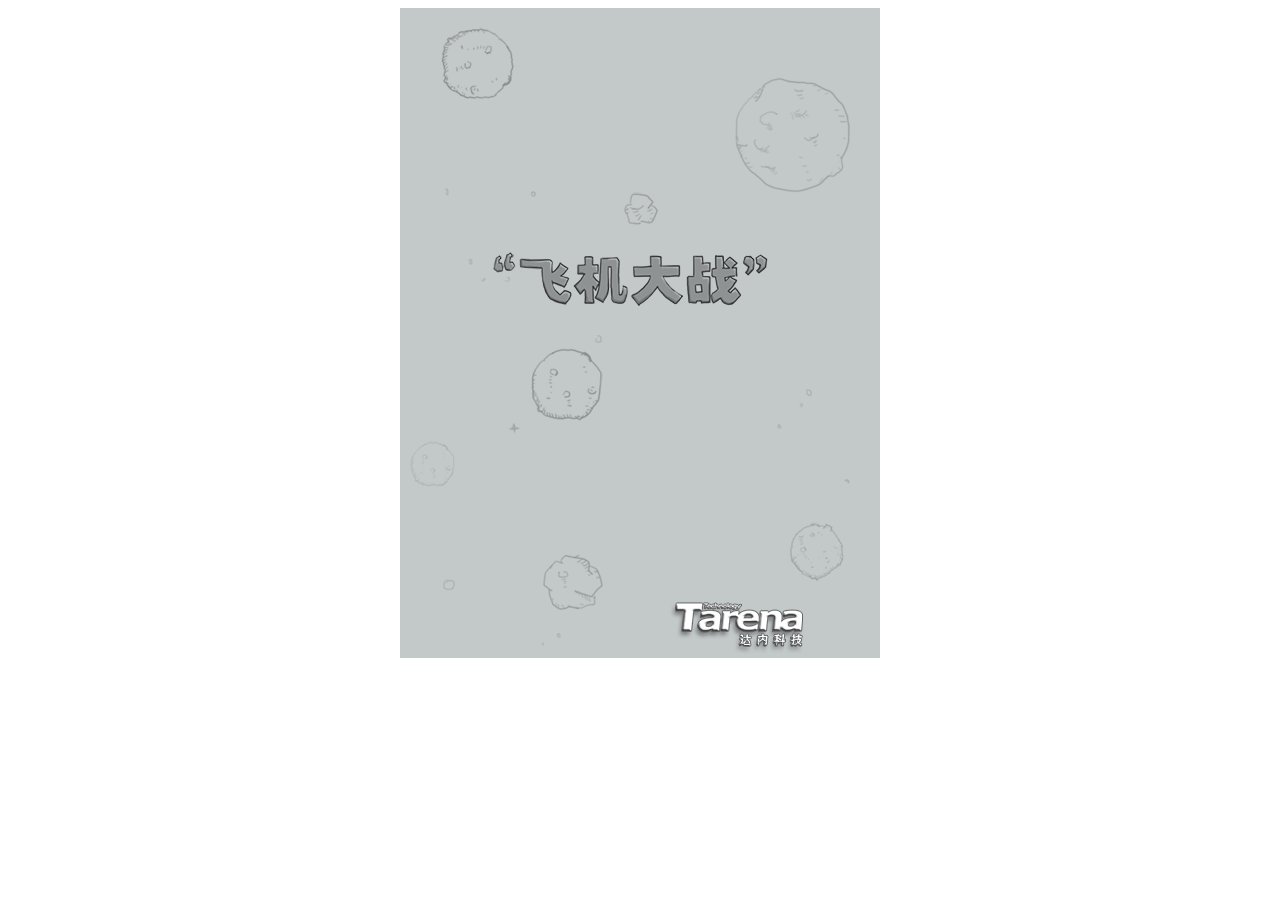
<file: src/飞机大战/index5.html>
<!DOCTYPE html>
<html>

	<head>
		<meta charset="utf-8" />
		<title>飞机大战游戏</title>
	</head>

	<body>

		<div style="margin:0 auto;width: 480px;height: 650px;background: #ddd;text-align: center;vertical-align: middle;">
			<canvas id="canvas" width="480px" height="650px"></canvas>
		</div>
	</body>

	<script type="text/javascript">
		//00 游戏的初始化阶段
		//01 获取canvas元素，创建画布对象
		var canvas = document.getElementById("canvas");
		var context = canvas.getContext("2d");
		//02获取花部的宽和高
		const WIDTH = canvas.width;
		const HEIGHT = canvas.height;
		//04初始化游戏的5个阶段
		const START = 0;
		const LOADDING = 1;
		const RUNNING = 2;
		const PAUSED = 3;
		const GAMEOVER = 4;
		//03定义标识用于表示游戏的当前状态
		var states = START;

		//1游戏的欢迎阶段
		//1.1操作游戏的背景图片
		//1.11加载图片
		var imgs = new Image();
		imgs.src = "images/background.png";

		//1.12初始化有关背景的数据
		var SKY = {
			imgs: imgs,
			width: 480,
			height: 852

		}
		//1.13创建操作背景的构造器
		function Sky(config) {
			//初始化数据
			this.width = config.width;
			this.height = config.height;
			this.imgs = config.imgs;
			//图片的坐标
			this.x1 = 0;
			this.y1 = 0;
			this.x2 = 0;
			this.y2 = -this.height;
			//绘制方法
			this.paint = function(config) {
				config.drawImage(this.imgs, this.x1, this.y1);
				config.drawImage(this.imgs, this.x2, this.y2);

			}
			//移动方法
			this.step = function() {
				this.y1++;
				this.y2++;
				if(this.y1 == this.height) {
					this.y1 = -this.width;
				}
				if(this.y2 == this.height) {
					this.y2 = -this.width;
				}

			}
		}
		//1.14创建操作背景图片的对象
		var sky = new Sky(SKY);
		//1.2操作游戏的logo图片
		var logo = new Image();
		logo.src = "images/start.png";

		//2游戏的过度阶段--如何过度到第二阶段？---> status=LOADDING
		canvas.onclick = function() {
			//当前是否为游戏的欢迎阶段
			if(states == START) {
				states = LOADDING;
			}
		}
		//2.1加载过渡动画所需的图片--数组
		var loadddings = [];
		loadddings[0] = new Image();
		loadddings[0].src = "images/game_loading1.png";

		loadddings[1] = new Image();
		loadddings[1].src = "images/game_loading2.png";
		loadddings[2] = new Image();
		loadddings[2].src = "images/game_loading3.png";
		loadddings[3] = new Image();
		loadddings[3].src = "images/game_loading4.png";

		//2.2初始化数据内容
		var LOAD = {
			imgs: loadddings, //初始化动画图片
			width: 186,
			height: 38,
			count: loadddings.length

		}
		//2.3创建过渡动画的构造器
		function Loading(config) {
			//初始化数据
			this.imgs = config.imgs;
			this.width = config.width;
			this.height = config.height;
			this.count = config.count;
			//定义数组角标
			this.index = 0;
			//定义图片的坐标值
			this.x = 0;
			this.y = HEIGHT - this.height;

			//绘制方法
			this.paint = function(cont) {
				cont.drawImage(this.imgs[this.index], this.x, this.y);
			}
			//定义相对速度
			this.speed = 0;
			//移动方法
			this.step = function() {
				this.speed++;
				if(this.speed % 5 == 0) {
					//切换角标就是切换动画的图片
					this.index++;
				}
				//动画在什么时候过渡完毕
				if(this.index == this.count) {
					//表示动画已经加载完毕了---那么就应该进入运行阶段
					states = RUNNING;

				}
			}

		}
		//2.4实例化过渡动画对象
		var loadding = new Loading(LOAD);

		//3游戏运行阶段--running
		//3.1我方飞机
		//3.11加载飞机图片数据
		var heros = [];
		heros[0] = new Image();
		heros[0].src = "images/hero1.png";
		heros[1] = new Image();
		heros[1].src = "images/hero2.png";
		heros[2] = new Image();
		heros[2].src = "images/hero_blowup_n1.png";
		heros[3] = new Image();
		heros[3].src = "images/hero_blowup_n2.png";
		heros[4] = new Image();
		heros[4].src = "images/hero_blowup_n3.png";
		heros[5] = new Image();
		heros[5].src = "images/hero_blowup_n4.png";
		//3.12初始化数据
		var HERO = {
			imgs: heros,
			width: 99,
			height: 124,
			count: heros.length
		}

		//3.13定义我方飞机构造器

		function Hero(config) {
			//初始化数据
			this.imgs = config.imgs;
			this.width = config.width;
			this.height = config.height;
			this.count = config.count;
			//定义数组角标
			this.index = 0;
			//定义绘制的坐标值
			//*****z这里x，y需要改为x1，y1，要不然不出效果---原因：onmousemove修改x，y值没有写正确
			//this.x1 = (WIDTH - this.width)/2;
			//this.y1 = HEIGHT - this.height - 30;
			this.x = (WIDTH - this.width) / 2;
			this.y = HEIGHT - this.height - 30;

			//绘制方法
			this.paint = function(cxt) {
				//cxt.drawImage(this.imgs[this.index],this.x1,this.y1);
				cxt.drawImage(this.imgs[this.index], this.x, this.y);

			}
			//定义标识
			this.canDown =false;
			//动画方法
			this.step = function() {
				this.index++;
				if(this.canDown){
					//如果爆破动画完成后，结束游戏
					if(this.index==this.count){
						//结束游戏
						states = GAMEOVER;
					}
				}else{					
					this.index = (++this.index) % 2;
				}
			}
			//射击方法
			this.shoot = function() {
				//创建子弹对象，将他添加到存储子弹的数组中
				var bullet = new Bullet(BULLET);
				//bullets[bullets.length] = bullet;
				bullets.push(bullet);
			}
			
			//爆破方法
			this.down =function(){
				this.canDown = true;
				this.index = 2;
				
			}
		}

		//3.14实例化我方飞机对象
		var hero = new Hero(HERO);

		//3.15我方飞机跟随鼠标移动
		canvas.onmousemove = function(event) {
			hero.x = event.offsetX - hero.width / 2;
			hero.y = event.offsetY - hero.height / 2;
		};

		//3.2发射子弹
		//3.21加载子弹图片
		var bullet = new Image();
		bullet.src = "images/bullet1.png";
		//3.22初始化子弹的数据
		var BULLET = {
			imgs: bullet,
			width: 9,
			height: 21,
		}
		//3.23创建子弹的构造器
		function Bullet(config) {
			//初始化数据
			this.imgs = config.imgs;
			this.width = config.width;
			this.height = config.height;
			//定义坐标值
			this.x = hero.x + hero.width / 2 - bullet.width / 2;
			this.y = hero.y - bullet.height - 10;
			//绘制方法
			this.paint = function(ctx) {
				ctx.drawImage(this.imgs, this.x, this.y);
			}
			//移动方法---子弹向上移动-y++
			this.step = function() {
				this.y -= 25;
			}
			//是否可以删除标识
			this.canDelete = false;
			
			
			
		}
		//3.24定义数组用于存储所有子弹
		var bullets = [];
		//3.25定义绘制所有子弹的函数
		var paintBullets = function() {
			//遍历存储的所有子弹对象数组
			for(var i = 0; i < bullets.length; i++) {
				//得到每个子弹对象
				var bullet = bullets[i];
				//进行绘制
				bullet.paint(context);
			}
		}
		//3.26定义移动所有子弹的函数
		var stepBullets = function() {
			for(var i = 0; i < bullets.length; i++) {
				var bullet = bullets[i];
				bullet.step();
			}

		}
		//3.27 定义移出画布的子弹进行删除的方法
		var spliceBullets = function() {
			for(var i = 0; i < bullets.length; i++) {
				var bullet = bullets[i];
				if(bullet.y == -bullet.width||bullet.canDelete) {
					bullets.splice(i, 1);
				}

			}

		}
		//3.3敌方飞机
		//3.31加载敌方飞机图片--大中小三种飞机
		//小飞机
		var enemie1 = [];
		enemie1[0] = new Image();
		enemie1[0].src = "images/enemy1.png";
		enemie1[1] = new Image();
		enemie1[1].src = "images/enemy1_down1.png";
		enemie1[2] = new Image();
		enemie1[2].src = "images/enemy1_down2.png";
		enemie1[3] = new Image();
		enemie1[3].src = "images/enemy1_down3.png";
		enemie1[4] = new Image();
		enemie1[4].src = "images/enemy1_down4.png";
		//中飞机
		var enemie2 = [];
		enemie2[0] = new Image();
		enemie2[0].src = "images/enemy2.png";
		enemie2[1] = new Image();
		enemie2[1].src = "images/enemy2_down1.png";
		enemie2[2] = new Image();
		enemie2[2].src = "images/enemy2_down2.png";
		enemie2[3] = new Image();
		enemie2[3].src = "images/enemy2_down3.png";
		enemie2[4] = new Image();
		enemie2[4].src = "images/enemy2_down4.png";
		//大飞机
		var enemie3 = [];
		enemie3[0] = new Image();
		enemie3[0].src = "images/enemy3_n1.png";
		enemie3[1] = new Image();
		enemie3[1].src = "images/enemy3_n2.png";
		enemie3[2] = new Image();
		enemie3[2].src = "images/enemy3_down1.png";
		enemie3[3] = new Image();
		enemie3[3].src = "images/enemy3_down2.png";
		enemie3[4] = new Image();
		enemie3[4].src = "images/enemy3_down3.png";
		enemie3[5] = new Image();
		enemie3[5].src = "images/enemy3_down4.png";
		enemie3[6] = new Image();
		enemie3[6].src = "images/enemy3_down5.png";
		enemie3[7] = new Image();
		enemie3[7].src = "images/enemy3_down6.png"
		//3.32初始化敌方飞机数据
		var ENEMIE1 = { //小飞机
			imgs: enemie1,
			width: 57,
			height: 51,
			type: 1,
			count: enemie1.length,
			frameCount: 1, //小飞机正常图片的数量
			life : 10
		}
		var ENEMIE2 = { //中飞机
			imgs: enemie2,
			width: 69,
			height: 95,
			type: 2,
			count: enemie2.length,
			frameCount: 1 ,//中飞机正常图片的数量
			life : 20
		}
		var ENEMIE3 = { //大飞机
			imgs: enemie3,
			width: 169,
			height: 258,
			type: 3,
			count: enemie3.length,
			frameCount: 2, //大飞机正常图片的数量
			life : 50
		}
		//3.33创建敌机构造器
		function Enemie(config) {
			//初始化数据
			this.imgs = config.imgs;
			this.width = config.width;
			this.height = config.height;
			this.type = config.type;
			this.frameCount =config.frameCount;
			this.count = config.count;
			this.life = config.life;
			//定义脚标
			this.index = 0;
			

			//坐标值
			this.x = Math.random() * WIDTH - this.width;
			this.y = -this.height;
			
			//定义标识
			this.canDown =false;
			this.canDelete = false;
			
			
			//移动方法
			this.step = function() {
				this.index++;
				
				if(this.canDown){//爆破
					if(this.index == this.count){
						this.canDelete =true;
					}
				}else{//正常
					this.index = this.index%this.frameCount;
					switch (this.type){
						case 3:
							this.y+=2;
							break;
						case 2:
							this.y+=5;
							break;
						case 1:
							this.y+=10;
							break;
					}
				}
			}
			
			//绘制方法
			this.paint = function(cxt){
				//this.index = (++this.index) % this.count;
				cxt.drawImage(this.imgs[this.index],this.x,this.y);
				
			}
			
			//爆破方法
			this.down = function(){
				this.life--;
				if(this.life == 0){
					this.canDown = true;
					if(this.type ==3){
						this.index = 2;
					}else{
						this.index = 1;
					}
					
				}
				
			}
			
			//检查撞击的方法
			this.hit = function(xxx){
				return xxx.y<this.y+this.height&&xxx.y+xxx.height>this.y&&xxx.x+xxx.width>this.x&&xxx.x<this.x+this.width;
				
			}
			//检查子弹撞击
			this.bulletHit = function(ppp){
				return ppp.y<this.y+this.height&&ppp.x+ppp.width>this.x&&ppp.x<this.x;
				
			}
		}
		//3.34创建空数组用于保存所有敌机
		var enemies = [];
		//3.35实例化各种敌机并压入数组
		function createEnemies() {
			var num = Math.random() * 1000;
			if(num < 60) {
				var enemie = new Enemie(ENEMIE1);
				enemies.push(enemie);
			} else if(num < 70) {
				var enemie = new Enemie(ENEMIE2);
				enemies.push(enemie);
			} else if(num < 120) {
				var enemie = new Enemie(ENEMIE3);
				enemies.push(enemie);
			}

		}
		//3.36绘制所有的敌机
		function paintEnemies() {
			for(var i = 0; i < enemies.length; i++) {
				var enemie = enemies[i];
				enemie.paint(context);
			}
		}
		//3.37移动所有的敌机

		function stepEnemies() {
			for(var i = 0; i < enemies.length; i++) {
				var enemie = enemies[i];
				enemie.step();
			}
		}
		//3.38删除移出画布的敌机
		function spliceEnemies() {
			for(var i = 0; i < enemies.length; i++) {
				var enemie = enemies[i];
				if(enemie.y > HEIGHT||enemie.canDelete) {
					enemies.splice(i, 1);
					i--;
				}
			}

		}

		//3.4打飞机的逻辑
		function checkHit(){
			//遍历所有的敌机
			//如果可以爆破，调用爆破的方法
			//撞击爆破
			for (var i=0;i<enemies.length;i++) {
				var enemie = enemies[i];
				if(enemie.hit(hero)&&!enemie.canDown&&!hero.canDown){
					//敌机爆炸
					enemie.down();
					//我的机爆炸
					hero.down();
				}	
				
				//子弹攻击爆破
				for(var j=0;j<bullets.length;j++){
					var bullet = bullets[j];
					if(enemie.hit(bullet)&&!enemie.canDown){
						enemie.down();
						bullet.canDelete = true;
					}
				}
			}
			
		}

		//3.5计算得分和游戏等级及其我方飞机血量

		//定义游戏的核心控制器
		setInterval(function() {
			//绘制背景
			sky.paint(context);
			//移动背景
			sky.step();
			switch(states) {
				case START:
					context.drawImage(logo, 30, 0);
					break;
				case LOADDING:
					loadding.paint(context);
					loadding.step();
					break;
				case RUNNING:

					hero.paint(context); //绘制我方飞机
					hero.step(); //执行飞机动画
					hero.shoot(); //执行打飞机方法
					paintBullets(); //绘制子弹
					stepBullets(); //移动子弹
					spliceBullets(); //删除移除画布的子弹
					//
					createEnemies();
					paintEnemies();
					stepEnemies();
					spliceEnemies();
					//
					checkHit();
				
					break;
				case PAUSED:

					break;
				case GAMEOVER:

					break;
			}

		}, 100);
	</script>

</html>
</file>
<file: src/360/basic.css>
* {
	margin: 0;
	padding: 0;
	box-sizing: border-box;
}
body {
	font-family: Arial,"Microsoft YaHei";
	font-size: 14px;
	background: #fff;
}
ul {
	list-style: none;
}
a {
	text-decoration: none;
}
.left {
	float: left;
}
.right {
	float: right;
}
.container {
	width: 1100px;
	margin: 0 auto;
}
.container:before {
	content: " ";
	display: table;
}
.container:after {
	content: " ";
	display: table;
	clear: both;
}

/**���񣺴���index02.html/basic02.css
Ϊÿ�����ֿ����ø߶�/�߿�/����**/

.navbar {
	border: 1px solid #aaa;
	height: 50px;
	background: #fff;
}
.banner {
	border: 1px solid #aaa;
	height: 700px;
	background: #fff url("images/bg_1.jpg") no-repeat center center;
}
.banner h3 {
	width: 455px;
	height: 55px;
	margin: 135px auto 0;
	background: url("images/iconlist_1.png") no-repeat -870px 0;
}
.banner p {
	width: 412px;
	height: 20px;
	margin: 30px auto 0;
	background: url("images/iconlist_1.png") no-repeat -890px -80px;
}
.banner .pielist {
	position: relative;
	left: 160px;
	top: 85px;
}
.banner .pie {
	position: absolute;
}
.banner .pie i {
	width: 173px;
	height: 173px;
	display: block;
	background-image: url("images/iconlist_1.png");
}
.banner .pie b {
	width: 173px;
	height: 20px;
	display: block;
	background: url("images/iconlist_1.png") no-repeat -864px -130px;
	margin-top: -5px;
}
.banner .p1 {
	left: 0px;
	/*left: -740px;*/
	z-index: 10;
	animation: p1Anim 1000ms linear;
	-webkit-animation: p1Anim 1000ms linear;
}
.banner .p1 i {
	background-position: 0 0;
}
@keyframes p1Anim {
	0% {
		left: -740px;
	}
	100% {
		left: 0;
	}
}
@-webkit-keyframes p1Anim {
	0% {
		left: -740px;
	}
	100% {
		left: 0;
	}
}
.banner .p2 {
	left: 153px;
	z-index: 11;
	animation: p2Anim 1207ms linear;
	-webkit-animation: p2Anim 1207ms linear;
}
.banner .p2 i {
	background-position: -174px 0;
}
@keyframes p2Anim {
	0% {
		left: -740px;
	}
	100% {
		left: 153px;
	}
}
@-webkit-keyframes p2Anim {
	0% {
		left: -740px;
	}
	100% {
		left: 153px;
	}
}
.banner .p3 {
	left: 306px;
	z-index: 12;
	animation: p3Anim 1414ms linear;
	-webkit-animation: p3Anim 1414ms linear;
}
.banner .p3 i {
	background-position: -348px 0;
}
@keyframes p3Anim {
	0% {
		left: -740px;
	}
	100% {
		left: 306px;
	}
}
@-webkit-keyframes p3Anim {
	0% {
		left: -740px;
	}
	100% {
		left: 306px;
	}
}
.banner .p4 {
	left: 459px;
	z-index: 13;
	animation: p4Anim 1620ms linear;
	-webkit-animation: p4Anim 1620ms linear;
}
.banner .p4 i {
	background-position: -522px 0;
}
@keyframes p4Anim {
	0% {
		left: -740px;
	}
	100% {
		left: 459px;
	}
}
@-webkit-keyframes p4Anim {
	0% {
		left: -740px;
	}
	100% {
		left: 459px;
	}
}
.banner .p5 {
	left: 612px;
	z-index: 14;
	animation: p5Anim 1827ms linear;
	-webkit-animation: p5Anim 1827ms linear;
}
.banner .p5 i {
	background-position: -696px 0;
	animation: p5Rotate 1827ms linear;
	-webkit-animation: p5Rotate 1827ms linear;
}
@keyframes p5Anim {
	0% {
		left: -740px;
	}
	100% {
		left: 612px;
	}
}
@-webkit-keyframes p5Anim {
	0% {
		left: -740px;
	}
	100% {
		left: 612px;
	}
}
@keyframes p5Rotate {
	0% {
		transform: rotate(0deg);
	}
	100% {
		transform: rotate(1080deg);
	}
}
@-webkit-keyframes p5Rotate {
	0% {
		transform: rotate(0deg);
	}
	100% {
		transform: rotate(1080deg);
	}
}



.reminder {
	border: 1px solid #aaa;
	height: 700px;
	background: #fff;
}
.call {
	border: 1px solid #aaa;
	height: 700px;
	background: #fff url("images/bg_2.jpg") no-repeat center center;
}
.call .desc {
	width: 520px;
	height: 525px;
	background: url("images/iconlist_2.png") no-repeat 0 0;
	margin-top: 100px;
	float: left;
}
.call .phone {
	width: 250px;
	height: 530px;
	background: url("images/iconlist_2.png") no-repeat -568px -1px;
	float: left;
	margin-left: 50px;
	margin-top: 100px;
	transition: transform .3s linear;
}
.call .phone:hover {
	transform: rotate(30deg);
}
.smart {
	border: 1px solid #aaa;
	height: 740px;
	background: #fff url("images/bg_3.jpg") no-repeat center center;
}
.location {
	border: 1px solid #aaa;
	height: 700px;
	background: #fff url("images/bg_4.jpg") no-repeat center center;
}
.iconlist {
	border: 1px solid #aaa;
	height: 600px;
	background: #fff;
}
.iconlist .icon {
	display: block;
	width: 80px;
	height: 80px;
	background: url("images/iconlist_3.png") no-repeat 0 0;
}
.iconlist .icon:hover {
	animation: iconBlink .6s linear;
	-webkit-animation: iconBlink .6s linear;
}
@keyframes iconBlink {
	0% {
		transform: rotate(0deg);
		opacity: 1;
	}
	25% {
		transform: rotate(15deg);
		opacity: .5;
	}
	50% {
		transform: rotate(0deg);
		opacity: 1;
	}
	75% {
		transform: rotate(-15deg);
		opacity: .5;
	}
	100% {
		transform: rotate(0deg);
		opacity: 1;
	}
}
@-webkit-keyframes iconBlink {
	0% {
		transform: rotate(0deg);
		opacity: 1;
	}
	25% {
		transform: rotate(15deg);
		opacity: .5;
	}
	50% {
		transform: rotate(0deg);
		opacity: 1;
	}
	75% {
		transform: rotate(-15deg);
		opacity: .5;
	}
	100% {
		transform: rotate(0deg);
		opacity: 1;
	}
}
.footer {
	border: 1px solid #aaa;
	height: 275px;
	background: #545454;
}


/**���񣺴���index04.html/basic04.css
��дbanner�е�����
**/
</file>
<file: src/2048/2048.css>
#gridPanel{
	width:480px; height:480px;
	margin:0 auto;
	background-color:#bbada0;
	border-radius:10px;
	position:relative;
}
.grid,.cell{
	width:100px; height:100px;
	border-radius:6px;
}
.grid{
	background-color:#ccc0b3;
	margin-left:16px;
	margin-top:16px;
	float:left;
}
.cell{
	text-align:center;
	line-height:100px;
	color:#fff;
	font-size:60px;
	position:absolute;
}
#c00,#c01,#c02,#c03/*,#c04,#c05,#c06,#c07*/{top:16px}
#c10,#c11,#c12,#c13/*,#c14,#c15,#c16,#c17*/{top:132px}
#c20,#c21,#c22,#c23/*,#c24,#c25,#c26,#c27*/{top:248px}
#c30,#c31,#c32,#c33/*,#c34,#c35,#c36,#c37*/{top:364px}
/*#c40,#c41,#c42,#c43,#c44,#c45,#c46,#c47{top:480px}*/
/*#c50,#c51,#c52,#c53,#c54,#c55,#c56,#c57{top:596px}*/
/*#c60,#c61,#c62,#c63,#c64,#c65,#c66,#c67{top:712px}*/
/*#c70,#c71,#c72,#c73,#c74,#c75,#c76,#c77{top:828px}*/

#c00,#c10,#c20,#c30/*#c40,#c50,#c60,#c70*/{left:16px}
#c01,#c11,#c21,#c31/*#c41,#c51,#c61,#c71*/{left:132px}
#c02,#c12,#c22,#c32/*#c42,#c52,#c62,#c72*/{left:248px}
#c03,#c13,#c23,#c33/*#c43,#c53,#c63,#c73*/{left:364px}
/*#c04,#c14,#c24,#c34,#c44,#c54,#c64,#c74{left:480px}*/
/*#c05,#c15,#c25,#c35,#c45,#c55,#c65,#c75{left:596px}*/
/*#c06,#c16,#c26,#c36,#c46,#c56,#c66,#c76{left:712px}*/
/*#c07,#c17,#c27,#c37,#c47,#c57,#c67,#c77{left:828px}*/

.n2{background-color:#eee3da}
.n4{background-color:#ede0c8}
.n8{background-color:#f2b179}
.n16{background-color:#f59563}
.n32{background-color:#f67c5f}
.n64{background-color:#f65e3b}
.n128{background-color:#edcf72}
.n256{background-color:#edcc61}
.n512{background-color:#9c0}
.n1024{background-color:#33b5e5}
.n2048{background-color:#09c}
.n4096{background-color:#a6c}
.n8192{background-color:#93c}
.n2,.n4{color:#776e65}
.n1024,.n2048,.n4096,.n8192{font-size:40px}

/*显示分数*/
p{
	width:480px; margin:0 auto;
	font-family:Arial; font-weight:bold; font-size:40px;
	padding-top:50px;
}

/*游戏结束*/
#gameOver{/*容器div*/
	display:none;
	width:100%; height:100%;
	position:absolute; top:0px; left:0px;
}
#gameOver div{/*背景div*/
	width:100%; height:100%;
	background-color:#555; opacity:0.5;
}
#gameOver p{
	width:300px; height:200px;
	border:1px solid #edcf72; background-color:#fff;
	line-height:1.6em; text-align:center;
	position:absolute; top:50%; left:50%;
	margin-top:-100px; margin-left:-150px;
}
.button{
	background-color:#9f8b77; border-radius:6px;
	padding:10px; color:#fff; cursor:pointer;
}
</file>
<file: src/jd/common.css>
@charset "utf-8";
/*通用*/
body {
	font: 12px "microsoft yahei", Arial, Helvetica, sans-serif;
	color:#666;
    margin:0px;
    padding:0px;
}
ul,li,p,h1,h2,h3,h4,h5,h6,dl,dt,dd {
    margin:0px;
    padding:0px;
    border:none;
    list-style:none;
}
input {border:none;}
.lf   {float:left;}
.rt  {float:right;}
.clear  {clear:both;}

/*整体布局*/
#top_box,#top_main,#nav,#banner,#main,#foot_box,#footer {
    width:1211px;
    margin:0px auto;
}

#top {
    width:100%;
    height:30px;
    background:#F7F7F7;
    line-height:30px;
    border-bottom:1px solid #eee;
}
#top_box {
    height:30px;    
}
#top_main {
    height:60px;
    padding:15px 0;
}
#nav {
    height:40px;
}
#foot_box {
    height:173px;
}
#footer {
    height:180px;
}

/**************************V02***********************************/
a  {
    color:#666;
    text-decoration:none;
}
a:hover {
    text-decoration:underline;
    color:#ff0700;
}
/*顶部左侧的“收藏京东”*/
#top_box>img {
    display:block;
    float:left;
    margin:8px 4px;
}
#top_box>a {
    display:block;
    float:left;
    line-height:30px;
    width:60px;
}
/*顶部右侧的链接菜单*/
#top_box ul li {
    float:left;
    text-align:center;
    position:relative;
    margin-right:5px;
    z-index:1;
}
#top_box ul li b {
    height: 12px;
    border-left: 1px solid #DDD;
    padding:0px 5px 0px 0px;    
}
li.vip a {
    background:url(images/vip.jpg) left center no-repeat;
    padding-left:30px;
}
li.dakehu a {
    background:url(images/dakehu.jpg) left center no-repeat;
    padding-left:30px;
}
li.app_jd a {
    background:url(images/iconlist_2.png) -126px -357px no-repeat;
    padding-left:20px;
    height:26px;
    display:inline-block;
}
li.app_jd a:hover {
    background-position: -126px -397px;
} 

li.service>a {
    display:inline-block;
    height:26px;
    border:1px solid transparent;
    padding:0px 15px;
    background-image:url(images/jt_down.jpg);
    background-position:65px center;
    background-repeat:no-repeat;
}
li.service>a:hover {
    background-image:url(images/jt_up.jpg);
    background-color:#fff;
    border:1px solid #DDD;
    border-bottom-width:0px;
    position:relative;
    z-index:40;
} 

/*top部分，“客户服务”的弹出菜单*/
#service_items {
    display:block;
    position:absolute;    
    left:6px;
    top:27px;
    border:1px solid #ddd;
    border-top-width:0;
    background-color:#fff;
    box-shadow:0 0 10px #DDD;    
    z-index:30;
}
#service_items li {
    padding-left:10px;
    margin:0px;
}

/**************************V03***********************************/
/*搜索框*/
#search_box {
    width: 510px;
    padding: 4px 80px 0 40px;
    position:relative;
}
div.search {
    width:500px;
    height: 30px;
    margin-bottom: 5px;
    border: 3px solid #E4393C;
    background-color:#E4393C;
}
input.text {
    width: 405px;
    height: 20px;
    padding: 5px;
    background-color: #fff;
    line-height: 20px;
    color: #999;
    font-family: arial,"\5b8b\4f53";
}
input.button {
    width: 75px;
    background: #E4393C;
    font-size: 14px;
    font-weight: 700;
    color: #fff;
    height: 30px;
}
/*热门搜索*/
div.hot_words {
    height: 18px;
    color: #999;
    overflow: hidden;
}
div.hot_words span,div.hot_words a {
    float: left;
    font-weight: 400;
    margin-right: 10px;
    color: #999;
}
div.hot_words span {
    margin:0px;
}
/*我的京东*/
#my_jd {
    width: 65px;
    height: 30px;
    line-height: 30px;
    margin-top: 12px;
    background-image: url(images/iconlist_2.png);
    background-repeat: no-repeat;
    padding: 0 4px 0 25px;
    border: 1px solid #EFEFEF;
    background-position: -116px -24px;
    background-color: #F7F7F7;
    text-align: center;
    cursor: pointer;
    position:relative;
}
#my_jd b {
    border-style: solid;
    border-width: 5px;
    border-color: #CCC transparent transparent transparent;
    line-height: 27px;
    cursor: pointer;
    position:relative;
    top:10px;
    right:-3px;
}
#my_jd:hover {
    background-color:#fff;
    background-position: -116px -54px;
}
/*去购物车结算*/
#settle_up {
    width: 100px;
    height: 30px;
    line-height: 30px;    
    margin-top: 12px;
    margin-left:10px;
    padding: 0 5px 0px 25px;
    background-image: url(images/iconlist_2.png);
    background-repeat: no-repeat;
    border: 1px solid #EFEFEF;
    background-position: -115px -84px;
    background-color: #F7F7F7;
    text-align: center;
    cursor: pointer;
}
#settle_up:hover {
    background-color:#fff;
    background-position: -115px -114px;
    z-index:60;
    position:relative;
}
#settle_up b {
    border-style: solid;
    border-width: 5px;
    border-color: #CCC transparent transparent transparent;
    line-height: 27px;
    cursor: pointer;
    position:relative;
    top:10px;
    right:-5px;
}

/**************************V04***********************************/
/*页脚*/
#foot_box {
    height:173px;
    border-top:1px #DDD solid;
    border-bottom:1px #F1F1F1 solid;
    margin-top:12px;
    background: #FFF;
}
#foot_box p {
    display:inline-block;
    width:40px;
    height:40px;  
    float:left;
    margin:5px 5px 0px 55px;
    background-image:url(images/iconlist_2.png);
    background-repeat:no-repeat;
}
#foot_box ul {
    width:140px;
    float:left;
 }
 #foot_box ul li {
    line-height:22px;
 }
 #foot_box ul li b {
    font-weight:bold;
    line-height:30px;
 }
#foot_box a:hover {color:#ff0700;}
p.shopping_guide {background-position:0px -55px}
p.send_type {background-position: -50px -55px;}
p.pay_type {background-position:0px -102px;}
p.sale_service {background-position:-50px -102px;}
p.special_service {background-position:0px -149px;}

/**************************V05***********************************/
/*页脚*/
#footer {
    height:180px;
    text-align:center;
    font-size:12px;
    margin:22px auto;
}

.copyright {
    width:800px;
    margin:0px auto;
    margin-top:12px;
    line-height:20px;
}
.links a {
    margin:0px 10px;
}
.authentication {
    margin:12px auto;
    width:532px;
}
.authentication a {
    margin:10px 12px;
    float:left;
}
#footer a:hover {color:#ff0700;}


/**************************V06***********************************/
/*导航部分*/
nav {
    background: #E64346;
}
#category {
    width:210px;
    float:left;
    background: #CD2A2C;
}

/*全部商品分类*/
#category>a{
    display: inline-block;
    height: 40px;
    padding-left    : 20px;
    line-height: 40px;
   color: #fff;
   font-size:14px;
   font-weight:bold;
   text-decoration:none;
}
#category>b {
    width:20px;
    height: 20px;
    background-image:url(images/iconlist_2.png);
    background-position: -65px 0;
    background-repeat:no-repeat;
    float:right;
    margin-top:10px;
    margin-right:5px;
}

/*其他导航项*/
#nav_items {
    float:left;
}
#nav_items li {
    float:left;
    width:83px;
    height:40px;
}
#nav_items li a {
    display:block;
    height:40px;
    width: 85px;
    text-align: center;
    color: #fff;
    font-weight: bold;
    font-size:15px;
    text-decoration: none;  
    line-height:40px;
}
#nav_items li a:hover {
    background-color:#BD2A2C;
}      
     
/**************************V07***********************************/
/*分类数据*/
#cate_box {
    width: 203px;
    height: 402px;
    padding: 4px 3px 3px 0;
    background: #FAFAFA;
    border:2px solid #E4393C;
    border-top-width: 0px;
    overflow: visible;
}
#cate_box>li {
    width:190px;
    height:28px;
    border-bottom: 1px solid #FFF;
}
#cate_box li h3 {
    margin:0px;
    padding:0px 0px 0px 13px;
    font-size:14px;
    width: 186px;
    height: 28px;
    line-height: 28px;
    font-weight: 400;                                
}
#cate_box li h3:hover {
    border-top:1px solid #DDD;
    border-bottom:1px solid #DDD;
    background-color:#fff;
}
#cate_box h3>a {
    color:#333;
    text-decoration:none;
}            

/*弹出部分*/
#cate_box {
    position:relative;
}
#cate_box h3:hover {
    position:relative;
    z-index:80;
}
.sub_cate_box {
    position: absolute;
    left: 198px;
    top: 2px;
    width: 705px;
    border: 1px solid #DDD;
    background: #fff;
    overflow: visible;
    box-shadow: 0 0 10px #DDD;
    z-index:70;
    display:block;
    height:350px;
    padding:5px;
}
.sub_cate_items {
    float:left;
    height:350px;
}            
.sub_cate_banner {
    width:200px;
    float:right;
    padding:10px;
}
div.close {
    position: absolute;
    top: -1px;
    left: 715px;
    z-index: 2;
    width: 26px;
    height: 26px;
    background: #555;
    text-align: center;
    line-height: 26px;
    color: #fff;
    cursor: pointer;
    font-size: 26px;
}

/*二级分类*/
.sub_cate_items>div {
    clear:left;
    padding:0px;
    margin:0px 0px 10px 10px;
    width:470px;
    border-bottom:1px solid #EEE;
}
.sub_cate_items>div>a {
    display:block;
    float:left;
    width:54px;
    height:22px;
    line-height: 22px;
    text-align: right;
    padding: 3px 8px 0 0px;
    color: #E4393C;
    text-decoration: underline;
    font-weight:700;
}    
.sub_cate_items p {
    width:400px;
    line-height:22px;
    float:left;
    margin:0px;
}             
.sub_cate_items p a {                
    height:22px;
    line-height: 22px;
    text-align: right;
    padding: 0px 8px 0 0px;
    display:inline-block;
    padding: 0 4px;
    margin: 4px 0;
    border-left: 1px solid #ccc;
    color:#666;
    text-decoration:none;    
} 
.sub_cate_items p a:hover {
    color:red;
    text-decoration:underline;     
}

/*弹出分类中的banner部分*/
.sub_cate_banner>div {
    width:100%;
    margin-bottom:5px;
}
.sub_cate_banner h4 {
    padding: 3px 6px 0 0;
    font-weight: 700;
    color: #E4393C;
}
.sub_cate_banner li {
    width: 194px;
    float:left; 
    padding:3px 0px;     
}
.sub_cate_banner li a {
    color:#666;            
    text-decoration:none; 
}
.sub_cate_banner li a:hover {        
    text-decoration:underline; 
}
</file>
<file: src/jd/index.css>
@charset "utf-8";
/**************************index：V01***********************************/
/*周围元素相关定位*/
div.sub_cate_box {
    display:none;
}
#cate_box {
    float:left;
}
/*banner*/
#slider_box {
    width: 670px;
    margin-left: 10px;     
    float:left;     
}
#slider {
	width: 670px;
	height:240px;
	margin-top:10px;
	position:relative;
	overflow:hidden;
}
#slider #imgs {
	position:absolute;
	top: 0;  left: 0;
	height:240px;
}
#slider #imgs li{
	float:left;
	z-index:0;
}
#slider #indexs {
    position:absolute;
    bottom:15px;
    right:30px;
}
#slider #indexs li {
    width: 22px;
    height: 22px;
    line-height: 22px;
    display: inline-block;
    background: #3e3e3e;
    color: #fff;    
    border-radius: 50%;
    text-align: center;
    cursor: pointer;
    margin-left:10px;
}
#slider #indexs li.hover {
    background:#b61b1f ;
}

/*下方广告*/
#slider_box .ad {
	width:668px;
	height:159px;
	border:1px solid #eee;
	border-top:none;
}
#slider_box .ad ul li {
	padding:10px 10px 7px 10px;
	float:left;
	border-right:1px solid #eee;
}
#slider_box .ad ul .li_last {
	border-right:none;
}
#slider_box .ad span a {
	background-image:url(images/index/ad-arraw.png);
	background-repeat:no-repeat;
	width:25px;
	height:35px;
}
#slider_box .ad span a:hover {
	background-image:url(images/index/ad-arraw-hover.png);
}
#slider_box .preview a, #slider_box .preview a:hover {
	float:left;
	margin:65px 4px 59px 3px;
}
#slider_box .next a, #slider_box .next a:hover {
	float:right;
	margin:65px 3px 59px 0px;
	background-position:0px -37px;
}

/*右侧内容*/
#focus_extra {
	padding-top:10px;
	float:left;
	margin-left:10px;
}
#focus_extra .ad img {
    width:310px;
    height:70px;
}
#news {
	height:145px;	
}
#news .title {
	margin-top:12px;
	padding-bottom:4px;
	overflow:hidden;
}
#news .title span {
	font-size:14px;
	font-weight:bold;
	float:left;
}
#news .title a {
	font-size:12px;
	float:right;
	color:#005ea7;
}
/*快报*/
#news .context {
	border:1px solid #f1f1f1;
	border-top:2px solid #aaa;
	padding:4px 0px;
	line-height:25px;
	width:308px;
	overflow:hidden;
}
#news .context ul {
	float:left;
	padding:0px 10px;
	border-right:1px solid #f1f1f1;
}
#news .context ul.right {
	border:none;
}
/*网上虚拟相关*/
#virtuals {
	margin-top:2px;
	width:308px;
	height:166px;
	border-left:1px solid #f1f1f1;
	border-bottom:1px solid #f1f1f1;
}
#virtuals ul li {
	border-right:1px solid #f1f1f1;
	border-top:1px solid #f1f1f1;
	width:76px;
	height:84px;
	float:left;
	text-align:center;
}
#virtuals ul li s {
	background:url(images/index/virtuals-20140606.png) no-repeat;
	display:block;
	width:40px;
	height:40px;
	margin:11px auto 2px auto;
}
#virtuals ul #jipiao s {
	background-position:0px -48px;
}
#virtuals ul #caipiao s {
	background-position:-127px 0px;
}
#virtuals ul #youxi s {
	background-position:-190px 0px;
}
#virtuals ul #lvxing s {
	background-position:-64px 0px;
}
#virtuals ul #dianyingpiao s {
	background-position:-65px -48px;
}
#virtuals ul #licai s {
	background-position:-127px -50px;
}
#virtuals ul #shuidianmei s {
	background-position:-190px -45px;
}
#virtuals ul li i {
	background:url(images/index/virtuals_arraw.gif) no-repeat center center;
	width:20px;
	height:15px;
	display:block;
	margin:0px auto;
}

/*****************************index：V02*****************************************/
/*生活橱窗*/
#show_box {
	padding:10px 0px;
}
#show_box>p {
	margin-bottom:10px;
	font-size:16pt;
	font-weight:bold;
}
#show_box>p>span
{
    font-size:10pt;
    margin-left:10px;
    font-style:italic;
    font-weight:normal;
    color:#999;
}
/*展示项*/
#show_box>ul>li {
	width:297px;
	height:190px;
	overflow:hidden;
	float:left;
	margin-bottom:10px;
	margin-right:5px;
	position:relative;
	background-repeat:no-repeat;
	transition:background 0.3s linear;
}
/*透明遮罩*/
#show_box>ul>li>b {
    background-color:#fff;
    opacity:0.8;
    width:45%;
	height:190px;	
	height:100%;
	display:block;
	position:relative;
	z-index:100;
}
/*遮罩上一层的文本*/
#show_box>ul>li>div {    
    padding:20px;
    margin-top:10px;
    position:absolute;
    top:0px;
    left:0px;
    z-index:200;    
    color:#333;
}
#show_box>ul>li>div>h3 {
	font-size:18px;
	color:#50504c;
	font-weight:bold;
}
#show_box>ul>li>div>h4 {
	line-height:20px;
	font-size:13px;
	color:#666;
	font-weight:normal;
}
#show_box>ul>li>div>p {
	color:#e4393c;
	font-size:12px;
}
#show_box>ul>li>div>span {
    padding: 1px 3px;
    font-size: 12px;
    background: #e4393c;
    color: #fff;
}
#show_box>ul>li>div>ul {
	margin-top:20px;
}
#show_box>ul>li>div>ul>li {
	color:#888;
}
#show_box>ul>li>div>ul>li>i {
    width: 2px;
    height: 2px;
    background-color: #666;
    float: left;
    margin-top: 7px;
    margin-right: 4px;
}
/*展示项的背景图片*/
#show_box>ul>li:hover {
    	background-position:-10px 0px;
}
li.pinpaijie {
	background-image:url(images/index/show_01.jpg);
}
li.dijia {
	background-image:url(images/index/show_02.jpg);
}
li.haodongxi {
	background-image:url(images/index/show_03.jpg);
}
li.tuangou {
	background-image:url(images/index/show_04.png);
}
li.shoufa {
	background-image:url(images/index/show_05.jpg);
}
li.youhuiquan {
	background-image:url(images/index/show_06.jpg);
}
li.yushou {
	background-image:url(images/index/show_07.jpg);
}
li.jinrong {
	background-image:url(images/index/show_08.jpg);
}

/*团购*/
#show_box>ul>li>div>div {
    background:url(images/index/cantuan.png) no-repeat 0px 35px;
    color: #888;
    margin-top: 20px;
    width: 95px;
    height: 70px;
}
#show_box>ul>li>div>div>span {
    color: #e4393c;
    font-size: 24px;
}
/*小型广告*/
#ad_box {
    overflow:hidden;
}
#ad_box li{
	float:left;
	margin-right:10px;
}
#ad_box li.last{
	float:right;
	margin-right:0px;
}
#ad_box li img  {
    width:396px;
    height:70px;
}

/*****************************index：V03*****************************************/
.elevator{
	left: 34.5px;
	top: 50%;
	margin-top:-45px;
	display: none;
	position: fixed;
	z-index: 5;
	width:30px;
}
.elevator li {
	width: 30px;
	height: 30px;
	line-height: 30px;
	text-align: center;
	overflow: hidden;
	margin-top: -1px;
	cursor: pointer;
}
.elevator li a {
	display: block;
	width: 30px;
	height: 30px;
	margin: 0 auto;
	color: #625351;
	font-size: 14px;
	font-family: Arial;
}
.elevator li .etitle {
	display: none;
	height: 30px;
	color: red;
	font-size: 12px;
	text-align:center;
	color: #fff;
	background-color:red;
}
/*第n楼：顶部*/
div.floor {
	width:100%;
	height:404px;
	margin-bottom:10px;
}
div.floor>header {
	height:40px;
}
div.floor>header>span {
	width:26px;
	height:28px;
	float:left;
	background:url(images/index/index_iconlist_01.png) no-repeat 0px 2px;
	font-size:18px;
	color:#fff;
	font-weight:bold;
	padding:4px 2px 6px;	
	cursor:default;
	border-bottom:2px solid #aaa;
}
div.floor>header>span:hover,div.floor>header>span.hover {
	background-position:-40px 2px;
}
div.floor>header>p {
	font-size:22px;
	font-weight:bold;
	padding-top:5px;
	padding-left:30px;
	padding-bottom:3px;
	width:150px;
	float:left;
	border-bottom:2px solid #aaa;
}
div.floor ul.tab {
	float:left;
}
div.floor ul.tab li {
	float:left;
	width:158px;
	height:23px;
	padding-top:15px;
}
div.floor ul.tab li a {
	display:block;
	width:158px;
	height:23px;
	font-size:14px;
	font-weight:bold;
	border-bottom:2px solid #aaa;
	text-align:center;
}
div.floor ul.tab li a:hover {
	border-bottom-color:#e4393c;
	text-decoration:none;
	background:url(images/index/tab_arraw.png) center bottom no-repeat;
}
div.floor ul.link {
	width:211px;
	border-bottom:2px solid #aaa;
	height:23px;
	padding-top:15px;
	float:right;
}
div.floor ul.link li {
	float:right;
	padding-top:2px;
	margin-left:10px;
	padding-right:15px;
	background:url(images/index/link_arraw.png) no-repeat right 1px;
}
div.floor ul.link li a {
	color:#005ea7;
}

/*第n楼：左侧*/
div.floor>aside {
	width:209px;
	height:361px;
	border-right:1px solid #f1f1f1;
	border-bottom:1px solid #ddd;
	float:left;
}
div.floor>aside ul {
	padding-top:5px;
	margin-left:5px;
	display:table;
}
div.floor>aside ul li {
	width:50%;
	float:left;
	line-height:25px;
}
div.floor>aside span {
	display:block;
	margin:9px 5px 3px 4px;
}
div.floor>aside img {
	 width:200px;
	 height:140px;
}
/*第n楼：中间栏*/
div.floor>section{
	width:790px;
	height:361px;
	float:left;
}
div.floor>section dl {
	width:157px;
	height:180px;
	border-right:1px solid #f1f1f1;
	border-bottom:1px solid #ddd;
	float:left;
}
div.floor>section dl dt {
	margin-top:10px;
	text-align:center;
}
div.floor>section dl dt  img{
    width:100px;
	height:100px;
}
div.floor>section dl dd {
	line-height:18px;
	margin:0px 10px;
	height:40px;
}
div.floor>section dl dd b {
	color:#E4393C;
	margin:0px 10px;
	font-weight:normal;
}
div.floor>section>div {
	float:left;
	width:473px;
	height:180px;
	border-right:1px solid #f1f1f1;
	border-bottom:1px solid #f1f1f1;
}

/*第n楼：右侧栏*/
div.floor>aside.floor_right {
    padding-right:1px;
    border-right:none;
}
div.floor>aside.floor_right ul {
    padding:0px;
    margin:0px;
}
div.floor>aside.floor_right ul li {
	margin:0px;
	padding:0px;
	width:104px;
	height:35px;
	float:left;
	text-align:center;
	border-top:1px dotted #f1f1f1;
}
div.floor>aside.floor_right ul li  img {
     width:98px;
     height:35px;
}
div.floor>aside.floor_right>a> img {
     width:209px;
     height:181px;
}

/*****************************index：V04*****************************************/
#content_other {
    overflow:hidden;
}
/*热门晒单*/
#content_other div.share {
	margin-top:8px;
	width: 428px;
    height: 190px;
    border: 1px solid #ddd;
    border-top: 2px solid #ccc;
    padding: 6px 8px;
    float: left;
}
#content_other div.share>p {
	color:#666;
	font-size:14px;
	font-weight:bold;
}
#content_other div.share ul li {
    overflow:hidden;
	padding:10px 0px 5px 17px;
	border-bottom:1px dotted #ccc;
}
#content_other div.share ul li i {
	background:url(images/iconlist_3.png) no-repeat;
	display:block;
	width:19px;
	height:19px;
	position:absolute;
	margin-left:42px;
	margin-top:-4px;
}
#content_other div.share ul li i.shai {
	background-position: -200px -49px;
}
#content_other div.share ul li i.hot {
	background-position:-225px -49px;
}
#content_other div.share ul li a img {
	width:50px;
	height:50px;
	padding-bottom:20px;
	overflow:hidden;
	float:left;
	margin-right:15px;
}
#content_other div.share ul li h3 {
	margin-top:2px;
	margin-bottom:6px;
	padding-right:74px;
	font-weight:normal;
}
#content_other div.share ul li h3 a {
	color:#005ea7;
}
#content_other div.share ul li p {
	background:url(images/iconlist_3.png) no-repeat 364px -80px;
	padding-right:58px;
	height:40px;
}
#content_other div.share ul li p a {
	color:#999;
}

/*在线读书*/
#content_other div.more {
	float:left;
	width:308px;
    height: 190px;	
    margin-left:8px;	
    margin-top:8px;
}
#content_other div.reading {
	width:292px;
	height:139px;
	border:1px solid #ddd;
    border-top: 2px solid #ccc;
	padding:6px 8px;
}
#content_other div.reading a {
	color:#005ea7;
}
#content_other div.reading p {
    overflow:hidden;
    margin-bottom:10px;
}
#content_other div.reading p span {
	float:left;
	font-weight:bold;
}
#content_other div.reading p a {
	float:right;
	font-weight:normal;
}
#content_other div.reading img {
    width:100px;
    height:100px;
    float:left;
	margin-right:9px;
}
#content_other div.reading ul {
	margin:10px 4px;
}

#content_other div.reading ul li {
	line-height:25px;
}
#content_other div.reading ul li s {
	display:block;
	width:2px;
	height:2px;
	background:#005ea7;
	float:left;
	position:relative;
	margin-top:12px;
	margin-right:5px;
}

/*订阅*/
#content_other  div.order {
	margin-top:5px;
}
#content_other  div.order p {
	color: #666;
    font-size: 14px;
    font-weight: bold;
}
#content_other  div.order input {
	width:214px;
	height:23px;
	background:url(images/index/email.gif) no-repeat 5px 5px;
	border:1px solid #676767;
	border-bottom-color:#eaeaea;
	border-right-color:#eaeaea;
	padding-left:26px;
	color:#999;
}
#content_other  div.order button {
	width:60px;
	height:25px;
	background:#e4393c;
	border:none;
	border-radius:3px;
	color:#fff;
	font-weight:bold;
}
</file>
<file: src/jd/animation.css>
/*五角星的转圈动画效果*/
@keyframes myfirst {
    from  {
        transform: rotate(0deg);
        -ms-transform: rotate(0deg);		/* IE 9 */
        -webkit-transform: rotate(0deg);	/* Safari and Chrome */
        -o-transform: rotate(0deg);		/* Opera */
        -moz-transform: rotate(0deg);		/* Firefox */
    }
    to  {
        transform: rotate(720deg);
        -ms-transform: rotate(720deg);		/* IE 9 */
        -webkit-transform: rotate(720deg);	/* Safari and Chrome */
        -o-transform: rotate(720deg);		/* Opera */
        -moz-transform: rotate(720deg);		/* Firefox */
    }
}

@-webkit-keyframes myfirst {
    from  {
        transform: rotate(0deg);
        -ms-transform: rotate(0deg);		/* IE 9 */
        -webkit-transform: rotate(0deg);	/* Safari and Chrome */
        -o-transform: rotate(0deg);		/* Opera */
        -moz-transform: rotate(0deg);		/* Firefox */
    }
    to  {
        transform: rotate(720deg);
        -ms-transform: rotate(720deg);		/* IE 9 */
        -webkit-transform: rotate(720deg);	/* Safari and Chrome */
        -o-transform: rotate(720deg);		/* Opera */
        -moz-transform: rotate(720deg);		/* Firefox */
    }
}

@-moz-keyframes myfirst {
    from  {
        transform: rotate(0deg);
        -ms-transform: rotate(0deg);		/* IE 9 */
        -webkit-transform: rotate(0deg);	/* Safari and Chrome */
        -o-transform: rotate(0deg);		/* Opera */
        -moz-transform: rotate(0deg);		/* Firefox */
    }
    to  {
        transform: rotate(720deg);
        -ms-transform: rotate(720deg);		/* IE 9 */
        -webkit-transform: rotate(720deg);	/* Safari and Chrome */
        -o-transform: rotate(720deg);		/* Opera */
        -moz-transform: rotate(720deg);		/* Firefox */
    }
}

@-o-keyframes myfirst  {
    from  {
        transform: rotate(0deg);
        -ms-transform: rotate(0deg);		/* IE 9 */
        -webkit-transform: rotate(0deg);	/* Safari and Chrome */
        -o-transform: rotate(0deg);		/* Opera */
        -moz-transform: rotate(0deg);		/* Firefox */
    }
    to {
        transform: rotate(720deg);
        -ms-transform: rotate(720deg);		/* IE 9 */
        -webkit-transform: rotate(720deg);	/* Safari and Chrome */
        -o-transform: rotate(720deg);		/* Opera */
        -moz-transform: rotate(720deg);		/* Firefox */
    }
}

#top_box>img:hover {
    animation: myfirst 0.5s;
    -moz-animation:myfirst 0.5s; /* Firefox */
    -webkit-animation:myfirst 0.5s; /* Safari and Chrome */
    -o-animation:myfirst 0.5s; /* Opera */
}
</file>
<file: src/tetris/css/tetris.css>
.playground{ width: 525px; height: 550px;
	margin: 20px auto 0 auto;
	position: relative;
	background-image:url(../img/tetris.png);
}
.pause{width: 525px; height: 550px;
	position: absolute;
	top:0;left:0;
	background-image:url(../img/pause.png);
	z-index:100;
	display:none;
}
.playground img{position:absolute;z-index:10;}
.playground p{
	font-size: 30px;
	font-family: 'SimHei';
	font-weight: bold;
	color: #667799;
	position: absolute;
	left:305px;
	top:120px;
}
.playground p+p{top:176px;}
.playground p+p+p{top:232px;}
</file>
